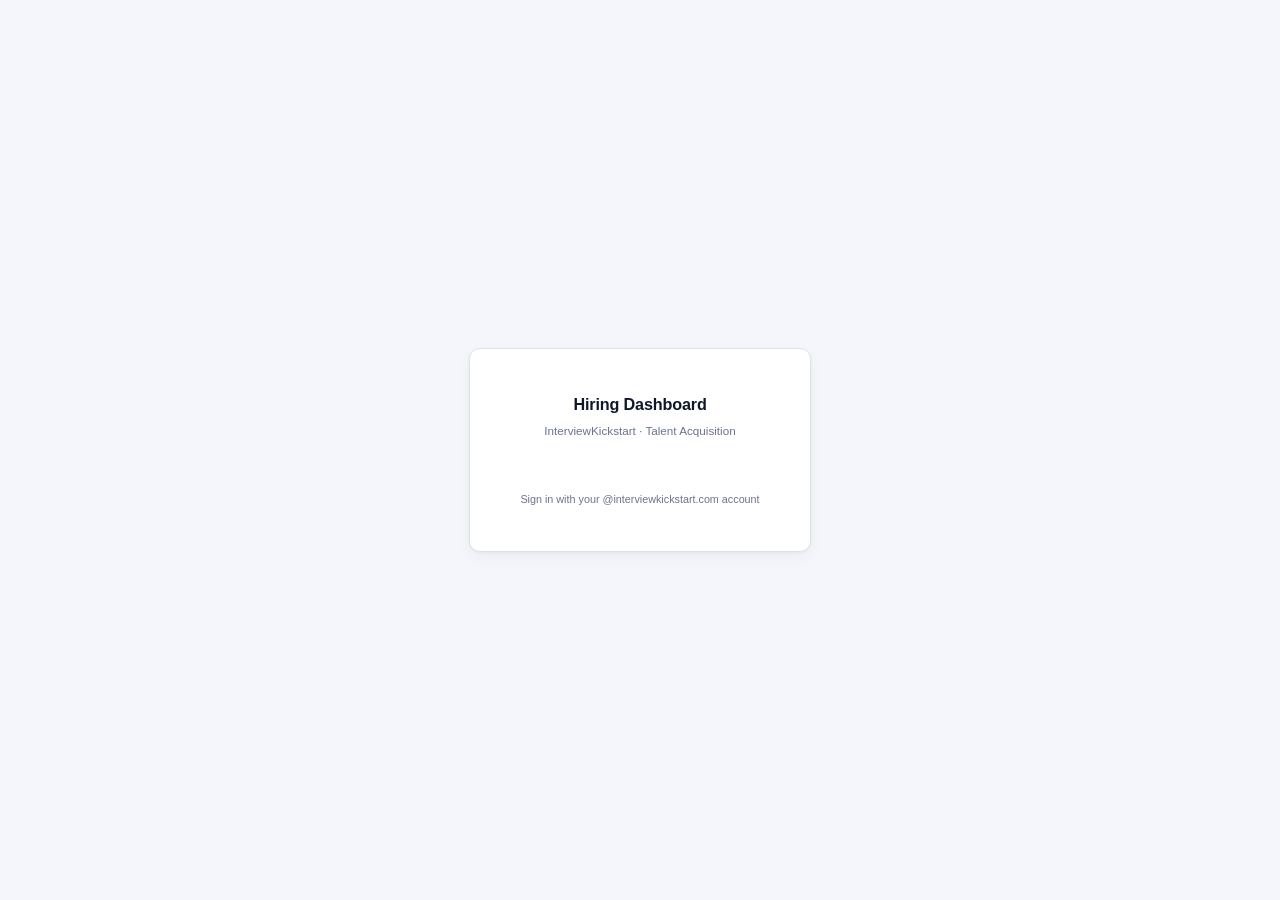
<file: index.html>
<!DOCTYPE html>
<html lang="en">
<head>
  <meta charset="UTF-8">
  <meta name="viewport" content="width=device-width, initial-scale=1.0">
  <title>IK Hiring Dashboard — InterviewKickstart</title>
  <link rel="icon" type="image/svg+xml" href="/favicon.svg">
  <link rel="stylesheet" href="/css/style.css">
  <script src="https://accounts.google.com/gsi/client" async defer></script>
</head>
<body>
  <div id="app">
    <div id="auth-screen" class="auth-screen">
      <div class="auth-card">
        <h1>Hiring Dashboard</h1>
        <p class="auth-subtitle">InterviewKickstart · Talent Acquisition</p>
        <div id="google-signin-btn"></div>
        <p class="auth-note">Sign in with your @interviewkickstart.com account</p>
      </div>
    </div>

    <div id="main-app" class="hidden">
      <!-- ONE sticky block: the bar and the nav row freeze together as a single unit (Jerin, 2026-08-31).
           They used to be two separate sticky elements with the nav pinned at a hard-coded top:53px. -->
      <div class="topbar">
      <div class="header">
        <div class="header-left">
          <svg class="ik-mark" viewBox="0 0 176 128" role="img" aria-label="Interview Kickstart" fill="none"><path d="M36.41 13.546C32.422 13.546 29.647 14.153 28.088 15.367C26.613 16.494 25.877 18.531 25.877 21.477V47.354C25.877 52.555 24.836 56.371 22.756 58.797C20.763 61.225 17.598 63.002 13.264 64.129C17.598 65.169 20.805 66.901 22.886 69.33C24.967 71.671 26.007 75.44 26.007 80.643V106.52C26.007 109.467 26.744 111.504 28.218 112.63C29.779 113.845 32.509 114.451 36.41 114.451V127.585C29.215 127.585 23.58 126.805 19.504 125.244C15.517 123.769 12.7 121.515 11.053 118.481C9.40499 115.446 8.582 111.502 8.582 106.647V82.07C8.582 78.171 7.976 75.482 6.761 74.008C5.547 72.447 3.294 71.667 0 71.667V56.453C3.294 56.453 5.548 55.673 6.761 54.112C7.976 52.551 8.582 49.82 8.582 45.921V21.344C8.582 16.403 9.40399 12.458 11.053 9.51099C12.7 6.47599 15.517 4.22299 19.504 2.74799C23.58 1.18599 29.214 0.406006 36.41 0.406006V13.546Z" fill="#3996D2"></path><path d="M139.488 0.412994C146.683 0.412994 152.275 1.193 156.262 2.754C160.337 4.229 163.155 6.482 164.714 9.517C166.36 12.464 167.185 16.41 167.185 21.35V45.927C167.185 49.827 167.791 52.56 169.006 54.119C170.22 55.679 172.473 56.459 175.767 56.459V71.674C172.473 71.674 170.219 72.454 169.006 74.015C167.791 75.491 167.185 78.176 167.185 82.078V106.655C167.185 111.509 166.361 115.454 164.714 118.489C163.153 121.522 160.337 123.778 156.262 125.251C152.275 126.812 146.683 127.593 139.488 127.593V114.459C143.389 114.459 146.077 113.852 147.551 112.638C149.112 111.511 149.892 109.474 149.892 106.528V80.651C149.892 75.449 150.932 71.677 153.012 69.338C155.093 66.91 158.257 65.177 162.505 64.137C158.17 63.01 154.963 61.234 152.882 58.805C150.889 56.378 149.892 52.565 149.892 47.363V21.486C149.892 18.539 149.112 16.502 147.551 15.375C146.076 14.161 143.39 13.554 139.488 13.554V0.412994Z" fill="#3996D2"></path><path d="M66.024 45.959V100.054H51.531V45.959H66.024V45.959Z" fill="#ffffff"></path><path d="M58.674 18.094C61.261 18.094 63.369 18.91 65.002 20.544C66.703 22.107 67.554 24.116 67.554 26.565C67.554 29.014 66.703 31.056 65.002 32.689C63.369 34.253 61.26 35.038 58.674 35.038C56.089 35.038 53.98 34.255 52.347 32.689C50.714 31.056 49.898 29.014 49.898 26.565C49.898 24.117 50.714 22.108 52.347 20.544C53.981 18.911 56.089 18.094 58.674 18.094Z" fill="#ffffff"></path><path d="M94.729 22.79V100.055H80.237V24.423L94.729 22.79Z" fill="#ffffff"></path><path d="M127.594 45.959L110.345 69.74L129.125 100.053H112.692L95.239 70.453L112.591 45.958L127.594 45.959Z" fill="#ffffff"></path></svg>
          <div>
            <h1>Hiring Dashboard</h1>
            <div class="meta" id="last-updated"></div>
          </div>
        </div>
        <div class="header-right">
          <!-- #79 (Jerin, 15 Sep 2026): Ashby's own Assistant, one click away. It has no API and Ashby refuses to be framed
               (x-frame-options: DENY), so it opens in a new tab, where each person is signed in as themselves. -->
          <a class="ask-ashby" id="askAshby" href="https://app.ashbyhq.com/ai" target="_blank" rel="noopener noreferrer"
             title="Opens Ashby Assistant in a new tab — signed in as you, with your own Ashby access">
            <svg class="ask-spark" viewBox="0 0 24 24" aria-hidden="true"><defs><linearGradient id="askSparkG" x1="0" y1="0" x2="1" y2="1"><stop offset="0" stop-color="#f0abfc"/><stop offset=".5" stop-color="#c4b5fd"/><stop offset="1" stop-color="#67e8f9"/></linearGradient></defs><path d="M11 2c.55 5.1 3.2 7.75 8.3 8.3-5.1.55-7.75 3.2-8.3 8.3-.55-5.1-3.2-7.75-8.3-8.3 5.1-.55 7.75-3.2 8.3-8.3z" fill="url(#askSparkG)"/><path d="M19 14c.28 2.2 1.4 3.32 3.6 3.6-2.2.28-3.32 1.4-3.6 3.6-.28-2.2-1.4-3.32-3.6-3.6 2.2-.28 3.32-1.4 3.6-3.6z" fill="url(#askSparkG)" opacity=".85"/></svg>
            <span class="ask-label">Ask Ashby AI</span><span class="ask-arrow" aria-hidden="true">&#x2197;</span>
          </a>
          <button class="refresh-btn" id="refreshBtn" title="Trigger Ashby data refresh">&#x21bb; Refresh</button>
          <span class="user-email" id="user-email"></span>
          <button id="signout-btn" class="btn-signout">Sign out</button>
        </div>
      </div>

      <div class="nav-strip" id="nav-strip"></div>
      </div>

      <div class="container">
        <div id="page-content" class="page-content"></div>
      </div>
    </div>
  </div>

  <script src="/js/chart.umd.min.js"></script>
  <script type="module" src="/js/app.js"></script>
</body>
</html>
</file>
<file: css/style.css>
/* ===== #140 (Jerin, 16 Sep 2026): the site renders at 90% — the size Chrome shows at 90% zoom — by default. =====
   Every length below is in rem, so this ONE line sizes the whole page and still follows a person's own browser font
   setting. Breakpoints are rem at 90% of their old pixel value: a media query reads rem against the BROWSER's base
   size, not this rule, so a straight conversion would not have moved them. Lengths of 2px or less stay in px so
   hairlines stay crisp. Canvas text and Chart.js cannot read CSS — they go through js/ui-scale.js.
   ❌ Not `zoom: 0.9` — measured: it throws the heat-grid tooltips 29–90px off and mistunes every breakpoint. */
html { font-size: 90%; }
/* Buttons, inputs and selects do not inherit the page font — without a rule they sit at the browser's own 13.33px,
   which a rem root cannot reach. The same size, in rem. :where() keeps it at zero specificity so every class rule wins. */
:where(button, input, select, textarea) { font-size: 0.8333rem; }

:root {
  --bg: #f4f6fb;
  --card: #ffffff;
  --border: #dbe1ec;
  --border-light: #eaeef6;
  /* #197: the line BETWEEN TABLE ROWS, given its own token. "The rows are barely visible; a lil darker would
     be better to view." It was --border-light (#eaeef6), too faint to follow across a wide dense table;
     #d5dce8 was then too dark (his word), so it sits between the two. Kept SEPARATE from --border-light on purpose: the two jobs differ, and
     darkening every card edge to fix the tables would be the wrong trade. */
  --row-line: #e6ebf3;
  --text: #0f172a;
  --text-secondary: #334155;
  --muted: #6b7391;
  --accent: #4E6BA6;
  --accent-light: #eaeef6;
  --accent-deep: #33507f;   /* chip label on --accent-light; plain --accent reads 4.44:1 there, under the floor */
  --navy: #22344f;          /* the frozen header block */
  /* #197 (Jerin, 28 Sep 2026): "Attached navy panel shouldnt be transparent. Instead, can the border be a
     slightly mid/dark grey shade". It was #33486a, a lighter BLUE than the navy behind it, so the dividers read as
     gaps showing through. 🗣 "I like the grey border for it." The grey was never the problem: the
     BORDER was DISAPPEARING when the header froze (see the th rule below), so what he saw was the page
     showing through, not a colour.
     🚨 Applies to HM, Recruiter and Overall Efficiency together - it is one token (Jerin: "we need to
     change under HM, Recruiter & Overall okk"). */
  --navy-line: #5a6270;
  --navy-ink: #a8bcd8;      /* muted text on the navy bar */
  --navy-sub: #2d4a7c;      /* the active sub-tab chip. Lighter than --navy on purpose: the same ink sits
                               on a pale band here, so it reads heavier than it does on the header. Do NOT
                               collapse this back into --navy. Stepped down one notch from #27406b on
                               2026-08-31 (Jerin, option N1) once the filter controls below it went blue —
                               it stays clearly heavier than their #9db2d6 border, which is the point: the
                               chip and those borders are the only two blues in the chrome. White on it is
                               8.82:1. Going further (#33548d, #395e9d) starts reading as a third blue
                               rather than a darker relative of the navy header. */
  --green: #398AA2;
  --green-light: #eaf2f4;
  --red: #b45a72;
  --red-light: #f7edf0;
  --orange: #a16207;
  --orange-light: #fffbeb;
  --blue: #4E6BA6;
  --blue-light: #eaeef6;
  --yellow: #a16207;
}

* { margin: 0; padding: 0; box-sizing: border-box; }

body {
  font-family: -apple-system, BlinkMacSystemFont, 'Segoe UI', Roboto, sans-serif;
  background: var(--bg);
  color: var(--text);
  line-height: 1.6;
  font-size: 0.8125rem;
  -webkit-font-smoothing: antialiased;
  accent-color: var(--accent);
}

input[type=checkbox], input[type=radio] { accent-color: var(--accent); }

.hidden { display: none !important; }

/* ===== Auth Screen ===== */
.auth-screen {
  display: flex;
  align-items: center;
  justify-content: center;
  min-height: 100vh;
  background: var(--bg);
}

.auth-card {
  background: var(--card);
  padding: 3rem 2.5rem;
  border-radius: 0.75rem;
  text-align: center;
  box-shadow: 0 1px 0.1875rem rgba(0,0,0,.04), 0 0.375rem 1rem rgba(0,0,0,.04);
  border: 1px solid var(--border);
  max-width: 23.75rem;
  width: 90%;
}

.auth-card h1 { font-size: 1.125rem; font-weight: 600; margin-bottom: 0.25rem; letter-spacing: -0.01em; }
.auth-subtitle { color: var(--muted); font-size: 0.8125rem; margin-bottom: 2rem; }
#google-signin-btn { display: flex; justify-content: center; margin: 1.5rem 0; }
.auth-note { font-size: 0.75rem; color: var(--muted); }

/* ===== Header ===== */
/* ===== The frozen header block (Jerin, 2026-08-30) =====
   The bar and the nav row are one dark navy block inside .topbar, which is the single sticky element,
   so you can switch page from anywhere. The sub-tab band deliberately does NOT stick — that would cost
   ~136px of every screen instead of ~92. */
/* ONE freeze for the whole top block (Jerin, 2026-08-31). .header and .nav-strip were each sticky, with
   the nav pinned at a hard-coded top:53px — two freezes, and a magic number that breaks the moment the
   header wraps at a narrow width. The wrapper sticks; the children are ordinary flow inside it.
   🚨 #147 option C+ (Jerin, 19 Sep 2026) REVERSED THIS: the navy block scrolled away entirely and the sub-tab
   band plus the filter row froze in its place — 74px against this block's 105px.
   🚨 #156 (Jerin, 19 Sep 2026, option A of three from the mock-up) PUT THE MAIN TAB STRIP BACK IN: the brand
   line folds away on scroll, the white tab strip stays, and the band and filter row freeze under it. Measured
   117px against C+'s 74 — 43px, which is one row of a 33px table out of 21. He weighed that against a tab
   MENU on the band (+0px) and a slimmed strip (+29px) with all three in front of him and chose this one.
   🚨 THE STRIP CANNOT BE STICKY ON ITS OWN. A sticky element is released the moment its own PARENT's box
   leaves the screen, and the strip's parent is this block — in the first mock it held for 43px and then rode
   away, leaving a see-through gap above the band with table rows sliding through it. So the BLOCK sticks,
   pulled up by exactly the brand line's height: the line folds out of sight, the strip is what is left.
   🚨 --sc-fold is MEASURED by js/sticky-chrome.js. A hard-coded fold breaks the moment the header wraps at a
   narrow width — which is the same trap as the old `top: 53px` two paragraphs up. Do not write a number here. */
.topbar { position: sticky; top: var(--sc-fold, 0px); z-index: 42; }
.header {
  background: var(--navy);
  border-bottom: 0;
  padding: 0.8125rem 1.75rem;
  display: flex;
  align-items: center;
  justify-content: space-between;
  flex-wrap: wrap;
  gap: 0.5rem;
}

.header-left { display: flex; align-items: center; gap: 0.75rem; }
.ik-mark { height: 1.875rem; width: auto; flex-shrink: 0; display: block; }

.header-left h1 {
  font-size: 0.9375rem;
  font-weight: 600;
  letter-spacing: -0.01em;
  color: #fff;
}
.header-left .meta {
  color: var(--navy-ink);
  font-size: 0.6875rem;
  margin-top: 1px;
  font-weight: 400;
}

.header-right {
  display: flex;
  align-items: center;
  gap: 1rem;
  font-size: 0.75rem;
  color: var(--navy-ink);
}

.header-right .user-email {
  font-weight: 500;
  color: #dbe4f0;
}

.btn-signout {
  background: none;
  border: 1px solid var(--navy-line);
  color: #dbe4f0;
  padding: 0.3125rem 0.75rem;
  border-radius: 0.375rem;
  cursor: pointer;
  font-size: 0.6875rem;
  transition: all .15s;
}
.btn-signout:hover { border-color: #7d94b8; color: #fff; }

.refresh-btn {
  padding: 0.3125rem 0.75rem;
  border: 1px solid var(--border);
  border-radius: 0.375rem;
  background: var(--card);
  color: var(--muted);
  font-size: 0.6875rem;
  font-weight: 500;
  cursor: pointer;
  display: inline-flex;
  align-items: center;
  gap: 0.25rem;
  transition: all .15s;
}
.refresh-btn:hover { border-color: var(--accent); color: var(--accent); }
.refresh-btn:disabled { opacity: .5; cursor: not-allowed; }
/* #144: the spinner went with the blind fetch it belonged to. There is nothing to wait for now — the
   refresh opens in its own window and answers there — and a rule styling markup nobody emits is Rule 12. */

/* ===== #79 (Jerin, 15 Sep 2026): "Ask Ashby AI" — Ashby's own Assistant in a new tab =====
   "Make it look as fancy as possible": a slowly turning gradient ring, a twinkling sparkle, a light sweep across the pill and a
   glow on hover — the one piece of colour in the navy bar, so it reads as the AI entry point. Motion stops for anyone whose
   system asks for reduced motion; below 560px it shrinks to the sparkle alone. */
@property --ask-angle { syntax: '<angle>'; initial-value: 0deg; inherits: false; }
.ask-ashby {
  position: relative; overflow: hidden; isolation: isolate;
  display: inline-flex; align-items: center; gap: 0.4375rem;
  padding: 0.25rem 0.8125rem 0.25rem 0.5625rem; border-radius: 62.4375rem;
  font-size: 0.75rem; font-weight: 600; letter-spacing: .01em; line-height: 1.125rem;
  color: #fff; text-decoration: none; white-space: nowrap;
  border: 1.5px solid transparent;
  background:
    linear-gradient(135deg, #2c4268, #25395b) padding-box,
    conic-gradient(from var(--ask-angle), #a78bfa, #3996D2, #22d3ee, #f0abfc, #a78bfa) border-box;
  box-shadow: 0 2px 0.625rem rgba(10, 18, 36, .35);
  animation: ask-spin 6s linear infinite;
  transition: transform .18s ease, box-shadow .18s ease;
}
.ask-ashby::after {   /* the light sweep — under the text, over the fill */
  content: ''; position: absolute; inset: 0; z-index: -1; border-radius: inherit; pointer-events: none;
  background: linear-gradient(110deg, transparent 30%, rgba(255, 255, 255, .18) 48%, transparent 66%);
  transform: translateX(-120%);
  animation: ask-sweep 4.5s ease-in-out infinite;
}
.ask-ashby:hover { transform: translateY(-1px); box-shadow: 0 0 0 0.1875rem rgba(167, 139, 250, .20), 0 0.375rem 1.375rem rgba(139, 92, 246, .45); }
.ask-ashby:focus-visible { outline: 2px solid #c4b5fd; outline-offset: 2px; }
.ask-ashby .ask-spark { width: 1rem; height: 1rem; flex-shrink: 0; filter: drop-shadow(0 0 0.25rem rgba(196, 181, 253, .75)); animation: ask-twinkle 2.4s ease-in-out infinite; }
.ask-ashby .ask-label { background: linear-gradient(90deg, #ffffff, #dbe7ff 55%, #eadcff); -webkit-background-clip: text; background-clip: text; color: transparent; }
.ask-ashby .ask-arrow { font-size: 0.6875rem; color: #c4b5fd; opacity: .6; transition: transform .18s ease, opacity .18s ease; }
.ask-ashby:hover .ask-arrow { opacity: 1; transform: translate(2px, -2px); }
@keyframes ask-spin { to { --ask-angle: 360deg; } }
@keyframes ask-sweep { 0%, 55% { transform: translateX(-120%); } 100% { transform: translateX(120%); } }
@keyframes ask-twinkle { 0%, 100% { transform: scale(1) rotate(0deg); } 50% { transform: scale(1.15) rotate(14deg); } }
@media (max-width: 31.5rem) { .ask-ashby .ask-label, .ask-ashby .ask-arrow { display: none; } .ask-ashby { padding: 0.3125rem; } }
@media (prefers-reduced-motion: reduce) { .ask-ashby, .ask-ashby::after, .ask-ashby .ask-spark { animation: none; } }

/* #112 Req Bot (Jerin, 22 Sep 2026): the Opening Requests window as a tab (it replaced the header pill). The frame fills the
   screen below the brand line and the tab strip, so the PAGE does not scroll at all and only the window scrolls inside itself
   (two scrollbars fighting is worse). Both heights are MEASURED by sticky-chrome.js (--sc-fold is minus the brand line's);
   2.5rem = the gap above the frame + the container's bottom padding. [hidden] must win over display, or it shows on every tab. */
.reqbot { position: relative; margin-top: 0.875rem; }
.reqbot[hidden] { display: none; }
.reqbot-frame { display: block; width: 100%; height: calc(100vh + var(--sc-fold, -4.3rem) - var(--sc-nav, 3rem) - 2.5rem); min-height: 28rem;
  border: 1px solid var(--border); border-radius: 0.75rem; background: var(--bg); }
.reqbot-fallback { position: absolute; inset: 0; display: flex; align-items: center; justify-content: center; padding: 1rem;
  background: var(--bg); border-radius: 0.75rem; }
.reqbot-fallback[hidden] { display: none; }
.reqbot-fallback > div { max-width: 28rem; text-align: center; background: var(--card); border: 1px solid var(--border);
  border-radius: 0.875rem; padding: 1.75rem 1.5rem; }
.reqbot-fallback h2 { margin: 0 0 0.5rem; font-size: 1.25rem; color: var(--navy); }
.reqbot-fallback p { margin: 0 0 1.25rem; color: var(--muted); }
.reqbot-fallback a { display: inline-flex; align-items: center; min-height: 2.75rem; padding: 0 1.25rem; border-radius: 0.625rem;
  background: var(--navy); color: #fff; font-weight: 700; text-decoration: none; }
.reqbot-fallback a:hover { background: var(--navy-sub); }

/* ===== Nav Strip =====
   Two treatments, one shape (Jerin, 2026-08-30). LEVEL 1 (the page) is a SOLID 7px chip; every level below
   it — sub-tabs, and the Data Hygiene lists — is the same 7px chip TINTED. Hierarchy is carried by fill
   weight, not by a different mechanism. The page headings were removed at the same time, so these tabs are
   the only thing telling you where you are: the old treatment (blue text + 2px underline) put the selected
   tab at 5.28:1 against an unselected 4.68:1, a gap of 0.6, which read as "slightly bluer" not "selected". */
.nav-strip {
  display: flex;
  gap: 0.1875rem;
  padding: 0.4375rem 1.75rem;
  background: var(--navy);
  border-bottom: 1px solid var(--navy-line);
  overflow-x: auto;
  -webkit-overflow-scrolling: touch;
}

.nav-tab {
  padding: 0.375rem 0.8125rem;
  font-size: 0.8125rem;
  font-weight: 500;
  color: var(--muted);
  cursor: pointer;
  border-radius: 0.4375rem;
  transition: color .15s, background-color .15s;
  white-space: nowrap;
}
.nav-tab { color: var(--navy-ink); }
.nav-tab:hover { color: #fff; background: #ffffff14; }
/* white chip on the navy bar — the accent blue reads muddy against navy, both being blue */
.nav-tab.active,
.nav-tab.active:hover {
  background: #fff;
  color: var(--navy);
  font-weight: 600;
}

/* ===== The sub-tab band (Jerin, 2026-08-30) =====
   A RECESSED strip locked to the underside of the nav — no gap, no card. It used to be a floating white
   card with 14px of page background above it, which read as unrelated to the nav rather than one level
   below it. The recess is what does the "inside this page" job, so the selected sub-tab only needs to be
   WHITE — it does not have to shout.
   ⚠ The negative margins cancel .container's 24px/28px padding so the band meets the nav edge-to-edge.
   .container is max-width 100rem = 1440px (#299d; it read "1400" from before the root font went to 90%),
   so above that width the band stops there while the nav keeps going. */
.subtab-band {
  /* #214 (Jerin, 8 Oct 2026 - option B): the 12 Overall Efficiency sub-tabs needed 1,274px against a 1,190px
     band and wrapped onto a second row, stranding Interview Traction and Panelists. The gap and the chip
     padding below are the whole fix - MEASURED at 37px spare afterwards, and no label was renamed. */
  display: flex; gap: 0.15rem; flex-wrap: wrap; align-items: center;
  background: #eef1f7;
  border: 1px solid var(--border);
  border-top: 0;
  border-radius: 0 0 0.625rem 0.625rem;
  margin: 0;
  padding: 0.4375rem 0.625rem;
}
.subtab-band .period { margin-left: auto; display: flex; align-items: center; gap: 0.4375rem; }

/* ===== #147 option C+, extended by #156 — the frozen block =====
   Sticky siblings rather than a new wrapper, so no page module had to be restructured. Since #156 the block
   is three pieces deep: the main tab strip (inside .topbar above), then the band, then the filter row. Each
   sits at the MEASURED bottom edge of the one above it. js/sticky-chrome.js publishes all four figures and
   none of them is ever written as a constant here:
     --sc-fold    MINUS the brand line's height — how far .topbar is pulled up so the line folds away
     --sc-nav     the frozen tab strip's height — where the band starts
     --sc-band    strip + band — where the filter row starts
     --sc-frozen  the whole frozen block — where everything below it starts (holdTableChrome, .scroll-table)
   The band and filter row are tinted as one block (147a) and carry a single rule and shadow at the bottom
   edge, so they read as one frozen thing and not as rows that happen to be stuck. */
.sc-stick-band {
  position: sticky; top: var(--sc-nav, 0px); z-index: 41;
  background: #e2e9f5; border-color: #cdd8ea; border-bottom: 1px solid #cdd8ea; border-radius: 0;
}
.sc-stick-filters { position: sticky; top: var(--sc-band, 0px); z-index: 40; }
/* 🚨 Jerin, 19 Sep: "the filter panel thats frozen looks transparent". It WAS transparent, all day.
   `.rec-filters, .eff-filters, .hm-filters, .iv-filters` further down this file sets
   `background: none !important; border: 0 !important; box-shadow: none !important` — the 31 Aug "one quiet
   row" change. Same specificity as a plain `.sc-stick-filters`, declared LATER, and !important on top, so the
   frozen row lost its background, its bottom rule AND its shadow while the band above kept its tint. A frozen
   row with no background is not a frozen row: the table scrolls straight under it.
   The id raises specificity above that rule; !important is needed because the loser here is !important too.
   ⚠ Do not "simplify" this back to a plain class selector. */
#page-content .sc-stick-filters {
  background: #e2e9f5 !important;
  border-bottom: 2px solid #b9c7e0 !important;
  box-shadow: 0 0.1875rem 0.45rem rgba(34, 52, 79, 0.10) !important;
  border-radius: 0 0 0.625rem 0.625rem !important;
  /* the two rows are one block, so no page showing through between them */
  margin-top: 0 !important;
}
/* #156: `.sc-name` is GONE. The band carried the page's name only because C+ let the whole navy block scroll
   away, main tabs included. Now the frozen tab strip sits directly above the band and names the page in white,
   so the band's copy was the same thing said twice — Jerin spotted it when he asked for this ("that probably
   changes the mention of the tab name alongside the sub-tab pane"), and Rule 3 says it goes in the SAME edit.
   Removing it costs no height: the band measured 36px with it and 36px without — the sub-tab chips set that.
   ⚠ #156b then removed the band's Ask Ashby AI pill too, at Jerin's word — so the band now carries ONLY the
   sub-tabs. Nothing on it duplicates the chrome above it. */
/* #156b (Jerin, 19 Sep 2026): "Why is there an 'Ask Ashby AI' on my sub tab pane? Didnt ask for it! Its ok
   being up-top alone!" The band's copy and its three rules are gone — it lives once, in the brand line
   (`.ask-ashby` above), and folds away with it. Nothing on the band now duplicates the chrome above it. */
/* #147c — the panel's own control row, adopted into the frozen filter row. `display: contents` lets the
   adopted controls sit as ordinary items in that flex row rather than as a nested box, and the margins the
   row carried when it stood alone are dropped so it adds no height. */
.sc-slot { display: contents; }
.sc-slot .tp-controls { margin: 0; gap: 0.625rem; }
.sc-hide { display: none !important; }

/* ===== #149 option A — the people lists as a Month ➡ Date ➡ people tree =====
   The month heading is a sticky ROW (a sticky span inside a cell can only travel its own row's height), and
   its `top` is set from the measured column-header height by js/people-tree.js. It can only pin at all
   because 147b gave every table its own scrolling box. */
tr.pt-m > td {
  background: #e7edf7; color: var(--navy); font-weight: 600; font-size: 0.75rem;
  border-bottom: 1px solid #cdd8ea; padding: 0.3125rem 0.75rem;
}
tr.pt-m { position: sticky; z-index: 4; }          /* `top` comes from pinMonthHeadings() */
/* #149a (Jerin, 19 Sep, on the live version): "dont like the yellow". SIX of the eight month headings were
   washed amber — five overdue months plus Date not set — so the colour read as decoration, not attention, and
   it was doing two jobs at once: overdue is a PROBLEM, no-date-recorded is MISSING INFORMATION. The wash is
   gone. A thin left edge marks each, in two different colours so they stay two different things, and the
   heading itself keeps the ordinary blue. 🚨 Do not put a background tint back on these rows. */
tr.pt-m.pt-overdue > td:first-child { box-shadow: inset 0.1875rem 0 0 #c2831f; }
tr.pt-m.pt-nodate > td:first-child { box-shadow: inset 0.1875rem 0 0 #9aa6bb; }
tr.pt-d > td {
  background: #f5f8fc; color: var(--accent-deep); font-weight: 600; font-size: 0.6875rem;
  padding: 0.25rem 0.75rem 0.25rem 1.5rem; border-bottom: 1px solid var(--border-light);
}
/* #153b: the trailing weekday/countdown span is gone, so its two rules go with it — a class that styles
   nothing is this codebase's favourite bug (Rule 12). The late state moves onto the heading itself. */
.pt-dname.pt-late { color: var(--red); }
tr.pt-p > td.pt-name { padding-left: 2.5rem; font-weight: 500; color: var(--text); }
/* #213 (8 Oct 2026): the Joiners list gains a THIRD level — Department > day > Role > people. The role sits a
   step in from the date and is deliberately quieter than both: it is the last signpost before the names, not a
   heading in its own right. Scoped to .pt3 so the two-level Joining Pipeline tree keeps its own indents. */
tbody.pt3 tr.pt-r > td {
  background: var(--card); color: var(--muted); font-weight: 600; font-size: 0.65rem;
  padding: 0.1875rem 0.75rem 0.1875rem 2.25rem; border-bottom: 1px solid var(--border-light);
}
tbody.pt3 tr.pt-p > td.pt-name { padding-left: 3.25rem; }
/* #213: the role folded onto the date line when a day holds only one. Quieter than the date it follows, so the
   date still reads as the heading and the role as what it qualifies. */
.pt-donly { color: var(--muted); font-weight: 500; font-size: 0.625rem; margin-left: 0.5rem; }

/* #213C (Jerin, 8 Oct 2026): the compact person row, on the JOINERS TREE ONLY (tbody.pt3.pt3c).
   🗣 "place the point value beside the name - that will save space, if we also put Opening name in a same line."
   🚨 This REVERSES #176b, which was his own call on 25 Sep — "i just need point mentioned as a caption = below
   the name dude :)". Every other people list keeps that caption; only this tree changes.
   🔑 His reasoning is the right one: the points moving up saves nothing on its own, because the row's height is
   set by the OPENING cell wrapping to three lines. Both halves are needed, which is why they are one option. */
tbody.pt3.pt3c .pl-pts { display: inline; margin-top: 0; margin-left: 0.5rem; }
/* ===== #213 (Jerin, 8 Oct 2026): the Joiners table's own column widths =====
   🗣 "i need to see the full opening name. The first column has empty space - so take space from it."
   📏 MEASURED at the real 1,210px content column, 163 Q3 joiners, widest content needed per column:
      person 238 · recruiter 161 · sourcer 103 (median 32 — nearly all are a dash) · OPENING 559 ·
      topic 367 · quarter 80. Everything at once needs 1,508px and there are 1,210, so the space has to be
      spent where it is worth most. **At 39rem the Opening column fits ALL 163 names in full** (at 33rem only
      150 of 163 do), paid for out of the person column's slack, the near-empty Sourcer, and Topic — which
      keeps its full text on hover.
   ⚠ Scoped to `table.jt`, the two Joiners tables only. Every other people list keeps the shared c-* widths. */
/* 🚨 table-layout:fixed is what makes the widths BINDING. Under the default `auto`, max-width on a cell is
   only advisory: the Recruiter and Opening-quarter headers refused to go below their own text and the table
   ran 57px past the 1,210px column — a sideways scroll, which this site does not do (#155). With `fixed` +
   width:100% the numbers below act as proportions and the table fills the column exactly. */
table.jt { table-layout: fixed; width: 100%; }
table.jt th.c-jname { width: 13rem; min-width: 13rem; max-width: 13rem; }
table.jt th.c-rec   { width: 11.5rem; min-width: 11.5rem; max-width: 11.5rem; }   /* 161px is the widest recruiter name - this holds it */
table.jt th.c-src   { width: 5rem; min-width: 5rem; max-width: 5rem; }   /* 4rem broke the word "Sourcer" across two lines */
/* 🔄 #219 (Jerin, 9 Oct 2026) SWAPS THESE TWO ROUND, reversing half of #213 on his own word:
   🗣 "the blank Topic column is looking odd. Make Topic of normal width & use hovering to reveal full name."
   📏 MEASURED on the 164 Q3 joiners: Topic was the WIDEST column on the table at 374px and **122 of the 164
      rows - 74% - are blank**, because most roles do not use topics at all. Only 40 carry one. Meanwhile
      Opening, the column he actually reads, was squeezed to 130px against the 559px its longest name needs.
   🔑 The two trade places and the SUM IS UNCHANGED, so the person column keeps the slack it had: Topic gives
      up 15rem, Opening takes it. Opening goes 9rem ➡ 24rem, which fits most names outright; the rest, and the
      long topics, come back on hover (#216). */
table.jt th.c-open-name { width: 24rem; min-width: 24rem; max-width: 24rem; }
table.jt th.c-topic { width: 11rem; min-width: 11rem; max-width: 11rem; }   /* normal width now - the long ones hover */
table.jt th.c-open  { width: 6rem; min-width: 6rem; max-width: 6rem; }
/* the body cells have to agree, or table-layout:auto widens the column back to its content */
table.jt tbody.pt3c td.pt-name      { max-width: 13rem; }
table.jt tbody.pt3c td.c-rec        { max-width: 11.5rem; }
table.jt tbody.pt3c td:nth-child(3) { max-width: 5rem; }
table.jt tbody.pt3c td.pl-open-name { max-width: 24rem; }
table.jt tbody.pt3c td.pl-topic     { max-width: 11rem; }
/* the person's name is the one cell that must never be cut — it is the row's subject. */
table.jt tbody.pt3c tr.pt-p > td.pt-name { white-space: normal; overflow-wrap: anywhere; }
table.jt tbody.pt3c td.c-rec,
table.jt tbody.pt3c td:nth-child(3) { white-space: nowrap; overflow: hidden; text-overflow: ellipsis; }
/* 🚨 nowrap on the CELL is not enough: the recruiter badge is an inline-flex span with its own
   white-space:normal, so the name wrapped to two lines INSIDE a nowrap cell and put the row height back. */
table.jt tbody.pt3c td.c-rec .pl-rec { white-space: nowrap; overflow: hidden; text-overflow: ellipsis; min-width: 0; }

/* 🚨 The cell carries pl-open-name, NOT c-open-name — c-* is the width family stamped on flat tables by
   js/table-cols.js and it never reaches these tree rows. Targeting c-open-name styled NOTHING and cost a
   measuring round (Rule 12). Both names are listed so it works either way. */
tbody.pt3.pt3c td.pl-open-name,
tbody.pt3.pt3c td.c-open-name,
tbody.pt3.pt3c td.pl-topic { white-space: nowrap; overflow: hidden; text-overflow: ellipsis; }
/* #213, Jerin 8 Oct: "move Opening to the end, and give it a small width; full to be shown upon hovering.
   But topic to get full width." Topic is what you READ; the opening name is a reference you can hover for. */
/* ⚠ No max-width here on purpose — the per-column widths above own that now. A 10rem cap left here would
   fight them and silently win on one of the two, which is how the Opening stayed truncated once already. */
/* 🚨 MEASURED, 8 Oct: truncating the Opening ALONE moved the table by 109px out of 14,950 — because the row's
   height was then set by TOPIC, which wraps to five lines on a long one. A row is only as short as its TALLEST
   cell, so every long-text cell in the row has to be dealt with or none of them is worth doing. */

/* ===== #216 (Jerin, 9 Oct 2026): the tooltip that gives a truncated cell's text back =====
   🗣 "The hovering over opening isnt showing the full openinbg; in Joiner tab"
   The site's own device, not the browser's. The `title` attribute was present and correct on all 156 truncated
   Opening cells and every link in that chain measured sound — a native tooltip is simply the wrong instrument
   for a column that HIDES data on the promise of a hover: it waits about a second, cannot be styled, and
   cannot be read back from the DOM, so it can never be verified. Shape and shadow copied from `.heat-tip`
   so a tip reads the same wherever it appears. Driven by js/cell-tip.js. */
.cell-tip {
  position: absolute; z-index: 60; pointer-events: none; display: none;
  background: #fff; border: 1px solid var(--border); border-radius: 0.375rem;
  box-shadow: 0 0.375rem 1.125rem rgba(15, 23, 42, 0.13);
  padding: 0.375rem 0.5625rem; font-size: 0.71875rem; line-height: 1.45; color: var(--text);
  /* An opening's full name runs to 481px of text, so the tip is allowed to be wide AND to wrap — a one-line
     tip would be clamped by the window and cut off exactly the tail the reader hovered for. */
  max-width: 26rem; white-space: normal; overflow-wrap: anywhere;
}

/* ===== #217 (Jerin, 9 Oct 2026): the Joining Pipeline tables fit the page =====
   🗣 "Also, check this overlap between columns. Please log a tab to fix."
   📏 MEASURED at the real 1,210px content column, 9 Oct: the table was the exact sum of its declared column
      widths and ran PAST the page — Hiring Manager and Overall Efficiency 1,282px (72 over), and the Recruiter
      tab's, with a tenth column, 1,309px (99 over). ⚠ The Recruiter one was NOT in the report and nobody had
      noticed it; it is the worst of the three. The Joiners lists all fit already (#213).
   🔑 THE WHOLE OVERFLOW WAS PAID FOR OUT OF SLACK, so no column that used to fit got narrower than it needs.
      Widest content actually needed per column, against what was declared:
        Sourcer 67 vs 130 · Department 93 vs 115 · Sub-stage 108 vs 115 · Opening quarter 114 vs 130
      — 100.8px of width being held by four columns that did not want it, against the 72px (and 99px) owed.
      Recruiter 159 vs 166 and the person column were left alone, both being at their need.
   ⚠ Job 364, Opening 481 and Topic 303 all need more than the page can give — everything at once needs
      1,944px. Those three truncate and give their text back on hover (#216), which is the same trade Jerin
      settled for the Joiners list. He has NOT been asked to drop a column here; that is the deeper fix. */
/* 🚨 table-layout:fixed is what makes the widths BINDING — the same lesson as #213. Under the default `auto`
   a max-width on a cell is only advisory, which is how a table whose declared widths come to 1,282px simply
   drew itself 1,282px wide inside a 1,210px box. With `fixed` + width:100% the numbers act as proportions and
   the table fills the column exactly, so this table can never overflow again whatever is added to it.
   📌 WHAT `jp` MEANS NOW: the FLAT people tables whose widths are bound — the three Joining Pipeline tables
   AND, since #219, the Recruiter tab's Joiners table. (The two TREE Joiners lists use `jt`, which has its own
   budget above.) It was named for Joining Pipeline and outgrew the name.
   ⚠ #219 is why the Recruiter Joiners table joined them, and it is a worked example of why `auto` is unsafe:
   putting the topic in a CHIP added its padding and border to the column's intrinsic width, and under `auto`
   that quietly pushed that one table 61px past the page. Nothing about the chip was wrong; the table simply
   had no binding width to hold it. Bound now, so it cannot happen again there either. */
table.jp { table-layout: fixed; width: 100%; }
table.jp th.c-src,   table.jp td.c-src   { width: 5rem;   min-width: 5rem;   max-width: 5rem; }
table.jp th.c-dept,  table.jp td.c-dept  { width: 6.5rem; min-width: 6.5rem; max-width: 6.5rem; }
/* #217b. 🚨 `overflow: hidden` is the STRUCTURAL half and the more important one: the cell was `overflow:
   visible`, so a badge wider than its column simply drew itself over the Recruiter column next door — 12 of 15
   rows did, by up to 19px. A width alone would have been one long badge away from the same bug. Now nothing can
   escape the cell whatever it says.
   📏 The width STAYS at 7.5rem, and that is the measurement talking: plainer type took the widest badge ("Offer
   Accepted") from 116px to 83px, but the cell spends 21.6px on padding, so 7.5rem leaves an 86.4px content box —
   83 fits with 3px to spare. ⚠ 6rem was tried first and CLIPPED 12 of the 15 badges to "Offer Accept…", trading
   a spill for a truncation. The saving here was never column width; it was the overlap. */
table.jp th.c-stage, table.jp td.c-stage { width: 7.5rem; min-width: 7.5rem; max-width: 7.5rem; overflow: hidden; }
/* #217b: OPENING gains 1.5rem — the most starved column on the table (it needs 481px) and the one actually being
   read through the #216 hover. Paid for by Topic (-0.5rem) and, on the Recruiter tab, by Month and DOJ, all three
   of which were holding more than their content needs. The override has to name `c-open-name` because the global
   `.pl-open-name { max-width: 10rem }` would otherwise cap it straight back. */
table.jp th.c-open-name, table.jp td.c-open-name,
table.jp td.pl-open-name { width: 11.5rem; min-width: 11.5rem; max-width: 11.5rem; }
table.jp th.c-topic, table.jp td.c-topic, table.jp td.pl-topic { width: 9rem; min-width: 9rem; max-width: 9rem; }
table.jp th.c-date,  table.jp td.c-date  { width: 5.5rem; min-width: 5.5rem; max-width: 5.5rem; }
table.jp th.c-open,  table.jp td.c-open  { width: 8rem;   min-width: 8rem;   max-width: 8rem; }
/* ⚠ The Recruiter tab's Month column is the one column on these tables with no family of its own. Left to
   itself under table-layout:fixed it would have split the leftover space EQUALLY with the pod/recruiter tree
   beside it — 144px each — starving the tree and handing 144px to the word "Oct 2026". `c-mon` names it on
   the heading; the body cell already carries `pl-mon` from tdMonth. Deliberately NOT added to the FAMILIES
   list in js/table-cols.js: nothing needs it copied down the column. */
table.jp th.c-mon,   table.jp td.pl-mon  { width: 4.5rem; min-width: 4.5rem; max-width: 4.5rem; }
/* The three columns that cannot fit: cut them cleanly and let #216's tip carry the rest. The inner spans have
   to be told too — a `.pl-job` / `.pl-rec` pill keeps its own white-space and wrapped INSIDE a nowrap cell,
   which is the trap #213 hit on the recruiter badge. */
table.jp td.c-job, table.jp td.c-open-name, table.jp td.c-topic,
table.jp td.pl-open-name, table.jp td.pl-topic { white-space: nowrap; overflow: hidden; text-overflow: ellipsis; }
table.jp td.c-job .pl-job, table.jp td.c-rec .pl-rec,
table.jp td.c-dept .pl-dept { white-space: nowrap; overflow: hidden; text-overflow: ellipsis; min-width: 0; }
.pt-count {
  display: inline-block; min-width: 1.125rem; text-align: center; margin-left: 0.4375rem;
  font-size: 0.625rem; font-weight: 600; color: var(--muted);
  background: var(--card); border: 1px solid var(--border); border-radius: 999px; padding: 0 0.3125rem;
}
.pt-split { color: var(--muted); font-weight: 400; font-size: 0.625rem; margin-left: 0.625rem; }

/* #147b was fixed by giving .scroll-table a max-height (see the Tables section below), NOT by putting a
   `top` on the heading — that route was measured on 19 Sep and it DISPLACES the heading over the first
   data row instead of parking it under the frozen block. Do not reintroduce it. */

/* ===== The filter row =====
   Was a tinted panel with a border, a shadow and ALL-CAPS accent labels — visually the loudest thing on a
   page whose job is showing numbers, and duplicated in four page modules. Now one quiet row, defined once. */
.page-content > .rec-filters:first-child, .page-content > .eff-filters:first-child,
.page-content > .hm-filters:first-child, .page-content > .iv-filters:first-child { padding-top: 0.875rem !important; }
/* Overview has no chrome at all — give its content a normal leading gap rather than butting it to the nav */
#home-data-area { padding-top: 1.125rem; }

/* 🚨 The row SHRINKS, it does not wrap (Jerin, 2026-08-31). It used to `flex-wrap: wrap`, so zooming the
   page — or any narrower viewport — dropped half the controls onto a second line and pushed the content
   down. Now the multiselects give up width first, down to a floor, and `overflow-x: auto` is the last
   resort so a very narrow window scrolls the row rather than clipping a control off the page.
   ⚠ Do NOT do this with a blanket `min-width: 0; flex-shrink: 1` on the children — that lets every control
   collapse to ZERO width the moment the row is narrower than its content, which is worse than the wrap. */
.rec-filters, .eff-filters, .hm-filters, .iv-filters {
  background: none !important; border: 0 !important; box-shadow: none !important; border-radius: 0 !important;
  /* No hairline underneath, and a little air above (Jerin, 2026-08-31 — option G1). With the gap there
     the strip already reads as separate from the table, so the rule was doing no work. */
  border-bottom: 0 !important;
  padding: 0.375rem 0 !important; margin: 0.5rem 0 1rem !important;
  /* 🔑 The blue border on the controls is applied by REDEFINING --border on the row, not by restyling each
     control. Every control inside — .ms-btn from style.css, and the select / input[type=date] rules that
     each page module declares in its own <style> — resolves `var(--border)` against this local value, so
     one declaration reaches all of them and no per-page rule has to be chased. Option B. */
  --border: #9db2d6;
  display: flex; flex-wrap: nowrap; align-items: center; gap: 0.625rem clamp(0.5rem, 0.9vw, 0.875rem);
  /* Scrollable, but with NO visible scrollbar — a horizontal scrollbar adds ~12px and would make the
     row 52px against the band's 40 exactly when the page is zoomed, which is when the heights being
     equal matters most. Trackpad and shift-wheel still scroll it. */
  overflow-x: auto; scrollbar-width: none; -ms-overflow-style: none;
}
.rec-filters::-webkit-scrollbar, .eff-filters::-webkit-scrollbar,
.hm-filters::-webkit-scrollbar, .iv-filters::-webkit-scrollbar { height: 0; display: none; }
/* Everything holds its size by default; only the multiselects are allowed to give. */
.rec-filters > *, .eff-filters > *, .hm-filters > *, .iv-filters > * { flex: 0 0 auto; }
.rec-filters .fchip:has(.ms), .eff-filters .fchip:has(.ms),
.hm-filters .fchip:has(.ms), .iv-filters .fchip:has(.ms) { flex: 0 1 auto; min-width: 5.5rem; }
.rec-filters .ms, .eff-filters .ms, .hm-filters .ms, .iv-filters .ms { min-width: 5.5rem; max-width: 100%; }
.rec-filters .ms-btn, .eff-filters .ms-btn, .hm-filters .ms-btn, .iv-filters .ms-btn {
  min-width: 5.5rem; width: 100%; overflow: hidden; text-overflow: ellipsis;
}
.rec-filters label, .eff-filters label, .hm-filters label, .iv-filters label { white-space: nowrap; }
/* The filter row is the SAME HEIGHT as the sub-tab band above it (Jerin, 2026-08-31) — 40px, so the two
   strips read as one piece of chrome instead of the filters towering over the tabs. The band is 25px chips
   in 7px padding; the filters are 28px controls in 6px padding. Scoped to the filter rows so the 34px
   control height still applies everywhere else on the site. */
.rec-filters, .eff-filters, .hm-filters, .iv-filters { padding: 0.375rem 0 !important; }
.rec-filters .ms-btn, .eff-filters .ms-btn, .hm-filters .ms-btn, .iv-filters .ms-btn,
.rec-filters select, .eff-filters select, .hm-filters select, .iv-filters select,
.rec-filters input[type="date"], .eff-filters input[type="date"],
.hm-filters input[type="date"], .iv-filters input[type="date"] {
  height: 1.75rem; padding-top: 0; padding-bottom: 0; line-height: 1.625rem;
}
.rec-filters .fchip > span.lbl, .eff-filters .fchip > span.lbl,
.hm-filters .fchip > span.lbl, .iv-filters .fchip > span.lbl {
  font-size: 0.71875rem; font-weight: 500; color: var(--muted);
  text-transform: none; letter-spacing: 0;
}
/* the divider is chrome, not a control — keep it neutral while the controls go blue */
.rec-filters .fdiv, .eff-filters .fdiv, .hm-filters .fdiv, .iv-filters .fdiv { background: #dbe1ec !important; }
/* 🚨 A date input and a select do NOT inherit the page font — they fall back to the browser default, which
   is why the From/To pickers were in a different typeface from everything around them. */
.rec-filters select, .rec-filters input, .eff-filters select, .eff-filters input,
.hm-filters select, .hm-filters input, .iv-filters select, .iv-filters input {
  font-family: inherit;
}
/* the period pair reads as one control, at the end of the row */
.rec-filters .fchip, .eff-filters .fchip, .hm-filters .fchip, .iv-filters .fchip { gap: 0.375rem; }
/* Year + Quarter are one control conceptually; keep them on the same line when the row wraps */
.rec-filters .period, .eff-filters .period, .hm-filters .period, .iv-filters .period {
  display: flex; align-items: center; gap: 0.75rem; flex-shrink: 0;
}

/* ===== Levels below the page: the same chip, tinted ===== */
.subtab-chip {
  appearance: none; background: none; border: 0; font-family: inherit;
  padding: 0.3125rem 0.75rem; font-size: 0.78125rem; font-weight: 500; color: var(--muted);
  cursor: pointer; border-radius: 0.4375rem; white-space: nowrap;
  transition: color .15s, background-color .15s;
}
.subtab-chip:hover { color: var(--text); background: var(--border-light); }
.subtab-chip.active,
.subtab-chip.active:hover { background: var(--accent-light); color: var(--accent-deep); font-weight: 600; }
/* #214: tighter on the BAND only - the same chip used for the levels below the page keeps its proportions. */
.subtab-band .subtab-chip { padding-left: 0.45rem; padding-right: 0.45rem; }
/* on the recessed band the chip lifts off it in white; tinted would blend into the band */
.subtab-band .subtab-chip:hover { background: #e3e8f1; }
.subtab-band .subtab-chip.active,
.subtab-band .subtab-chip.active:hover { background: var(--navy-sub); color: #fff; font-weight: 600; }

/* #225 (Jerin, 12 Oct 2026): the sub-tabs read as four bundles - what we delivered, what is in play now, how
   well each step converts, and the inputs and operating load around it. Same four groups, same order, on every
   tab, so it is learned once.
   🚨 A HAIRLINE, NOT COLOUR, and the reason matters: colour on this dashboard already MEANS something - select /
   reject / cancelled / awaiting, Hired green, Offer blue, the heat shading on the grids. A tinted chip would
   invite a meaning that is not there and compete with the colour that carries one.
   ⚠ #214 left only 37px spare on the Overall Efficiency band. This is therefore the cheapest separator that still
   reads as a break: 1px, and the smallest margin that does not look like a squeeze. MEASURE after changing it. */
.subtab-sep {
  width: 1px; height: 1.125rem; margin: 0 0.15rem; flex: 0 0 auto; align-self: center;
  background: var(--border);
}
.subtab-band .subtab-sep { background: #cfd6e4; }

/* legacy classes kept for JS compat */
.nav-strip-home, .nav-strip-cards, .nav-strip-card { display: none; }

/* ===== Container ===== */
.container {
  /* #299d (Jerin, 19 Nov 2026): 🗣 *"Panel is not aligning with the filter panel. Please fix."*
     🔑 #299b had widened the Type & Budget PANEL ALONE, by letting it break out of this container. It fitted
     the table and it was wrong: the panel then hung past the filter strip above it, which is what he saw.
     The width belongs HERE, on the page, so the filter strip, every panel and every table share one left and
     right edge again. The break-out is gone with it.
     📏 87.5rem ➔ 100rem = 1440px (root font is 90%, so 1rem = 14.4px here - NOT the 16px a media query uses).
     Less the 3.5rem of padding that leaves 1389.6px of content, and the widest thing on the site is the Type
     & Budget table beside its menu: 1226 + 130 + 18 = 1374px. 15px to spare, measured.
     ⚠ Every tab gets wider, which is the point - a page with one content width cannot misalign with itself. */
  /* ⚠ `min(...)` not a bare 100rem: at exactly 1440 a bare cap makes the page fill the window and the first
     filter chip touches the glass. 2rem of guaranteed gutter keeps the margin the page has always had. */
  max-width: min(100rem, calc(100vw - 2rem));
  margin: 0 auto;
  padding: 0 1.75rem 1.5rem;
}
/* 📏 #299d: below the width where the Type & Budget menu sits BESIDE its table (92rem = 1472px in a media
   query's 16px rem), the side padding comes in so the table still clears 1226px. At 1280 that is the
   difference between 1200px of content - which scrolls - and 1229px, which does not. */


/* ===== Section Titles ===== */
.section-title {
  font-size: 0.875rem;
  font-weight: 600;
  color: var(--text);
  margin: 0 0 1rem;
  padding-bottom: 0.75rem;
  border-bottom: 1px solid var(--border);
  letter-spacing: -0.01em;
}

.subsection-title {
  font-size: 0.75rem;
  font-weight: 600;
  color: var(--text-secondary);
  margin: 1.5rem 0 0.625rem;
  text-transform: uppercase;
  letter-spacing: 0.04em;
}

/* ===== Cards ===== */
.cards {
  display: grid;
  grid-template-columns: repeat(auto-fit, minmax(9.375rem, 1fr));
  gap: 0.75rem;
  margin-bottom: 1.25rem;
}

.card {
  background: var(--card);
  border: 1px solid var(--border);
  border-radius: 0.5rem;
  padding: 1rem;
}

.card .label {
  font-size: 0.6875rem;
  color: var(--muted);
  text-transform: uppercase;
  letter-spacing: 0.04em;
  font-weight: 500;
  margin-bottom: 0.25rem;
}
.card .value {
  font-size: 1.375rem;
  font-weight: 700;
  letter-spacing: -0.02em;
  font-variant-numeric: tabular-nums;
}
.card .sub {
  font-size: 0.6875rem;
  color: var(--muted);
  margin-top: 2px;
}

/* ===== Tables ===== */
/* #147b option A (Jerin, 19 Sep 2026): EVERY table gets its own scrolling box, so its heading row stays.
   Every `th` in this file is already `position: sticky; top: 0` — it just never had a scroll container to
   stick inside, because this wrapper had no height limit, so headings simply rode away with the table. The
   max-height is the whole fix: the rows now scroll INSIDE the table and the heading holds at the top of it.
   🔑 Sized against the FROZEN BLOCK, not the raw window — `--sc-frozen` is measured live by
   js/sticky-chrome.js (#147a), so the box shrinks on pages whose filter row is taller and on a narrow window
   where rows wrap. The 7rem allowance covers the card heading above the table and the gap below it.
   🔑 `max()` keeps a floor on a short screen; `max-height` only ever CAPS, so a four-row table still renders
   at its natural height with no box and no scrollbar — which is what made option A safe to apply to all. */
/* #155 (Jerin, 19 Sep 2026, on the full-page mock — "this looks good actually"): the box no longer scrolls
   UP AND DOWN. The page does, so the pointer can be anywhere. What stays is the sideways scroll, which cannot
   move — the Fulfilment tables are ~1,200px in a ~975px panel — and the heading is held under the frozen block
   by holdTableChrome() in js/sticky-chrome.js instead of by `position: sticky`.
   ⚠ `overflow-y: visible` computes to `auto` next to `overflow-x: auto` (a browser rule), so this box is still
   technically a scroll container. It never actually scrolls vertically because nothing caps its height — which
   is the whole point, and also why the heading has to be held by script rather than by CSS. */
.scroll-table {
  overflow-x: auto;
  overflow-y: visible;
  border-radius: 0.625rem;
  margin-bottom: 1.25rem;
  border: 1px solid var(--border);
  background: var(--card);
}
/* The held heading has to paint over the rows it passes; the sticky first column stays above it. */
.scroll-table > table > thead { position: relative; z-index: 6; }
/* 🚨 #147b: `overflow: visible` is what actually makes the heading stick, and it is not obvious.
   The bare `table` rule above sets `overflow: hidden` to clip its own rounded corners — but an ancestor with
   `overflow: hidden` BETWEEN a sticky element and its scroll container becomes that element's scroll
   container, and a table does not scroll, so the heading had nowhere to stick and simply rode away. Measured
   19 Sep: a plain control div in the same wrapper stuck perfectly while the `th` did not, and switching
   `border-collapse` (the usual suspect) changed nothing at all.
   Inside a wrapper the table's own radius is already removed on this very line, so the clipping was doing
   nothing here anyway. Do not put `overflow: hidden` back on a table inside .scroll-table. */
.scroll-table > table { border: 0; border-radius: 0; overflow: visible; }

/* ===== #252a (Jerin, 20 Oct 2026) - a wide working table may leave the content column =====
   \ud83d\udde3 "todays design is adopted to Edge to Edge design". NOTHING about the table's own design changes -
   no new accent, border or box - only the width it is allowed to take.
   \ud83d\udd11 A RULE, NOT A ONE-OFF. Any reporting table that outgrows `.container` uses this class, so the
   product does not drift table by table. Measured 20 Oct: `.container` is 87.5rem, which at the site's
   90% root is 1260px, leaving a 1210px content column - and Position Fulfilment on Overall Efficiency
   already needs 1192 of it, which is why its Remarks column is down to 115px.
   \ud83d\udea8 `--vw` IS PUBLISHED BY js/sticky-chrome.js FROM `clientWidth`, NOT `100vw`: 100vw includes the
   vertical scrollbar, so it would overhang and give the page a horizontal scrollbar. The fallback is 100%,
   so with no script the table simply stays inside its column.
   \u26a0 The 3.5rem keeps the SAME left/right gutter `.container` uses (1.75rem each side), so the table's
   edges line up with everything above it instead of running into the window edge. */
/* ===== #252a (Jerin, 20 Oct 2026) - a wide working table uses the FULL CONTAINER =====
   Edge to edge went live first and he looked at it: "No dude; lets do full container."
   So the table spans `.container`'s full width - out to where its padding sits, and no further. It does NOT
   reach the window edge: a row running the whole width of a wide monitor is what made him ask for frozen
   columns in the first place.
   A RULE, NOT A ONE-OFF: any reporting table that outgrows the content column uses this class, so the
   product does not drift table by table.
   MEASURED: `.container` is 87.5rem, which at this site's 90% root is 1260px, and its 1.75rem of padding
   each side leaves the usual 1210px content column. Cancelling that padding is the whole gain: 50px.
   No media query and no measured width: `.container` is already fluid below its max, so on a narrow window
   this simply tracks it and the table never outgrows the page. */
.scroll-table.wide-table {
  margin-left: -1.75rem;
  margin-right: -1.75rem;
}

/* ===== #252h (Jerin, 20 Oct 2026) — ONE PAIR OF EDGES FOR EVERY PAGE =====
   🗣 "The bottom & top panel arent matching in width; can the filter & chart panel be revised to match?" and
   then "I'd suggest that the body/filter panel width of all panels be changed to this".
   #252a let a wide TABLE span `.container`'s full 1260px by cancelling its 1.75rem padding, but the filter
   row, the sub-tab band and the charts stayed in the 1210px content column — so the table stuck out 25px each
   side. Measured 20 Oct at a 1440px window: table 90 ➔ 1350, everything above it 115 ➔ 1325.
   🔑 THE WHOLE PAGE RUNS AT THE CONTAINER'S WIDTH, so there is ONE left edge and ONE right edge. Every other
   table is `width:100%` and simply follows; nothing else had to change.
   🔑 ONE RULE, NOT ONE PER PAGE. It shipped first inside Overall Efficiency's own <style> block so he could
   look at it on one tab; five copies of a layout rule is how five pages drift apart, so it lives here now.
   🚨 THE SECOND LINE IS NOT OPTIONAL: without it a `.wide-table` keeps its own -1.75rem on top of this one
   and lands at 1310, overhanging the container and giving the page a horizontal scrollbar.
   ⚠ `.page-content` is the one element every page renders into, which is why this can be said once. */
.page-content { margin-left: -1.75rem; margin-right: -1.75rem; }

/* ⚠ #299d: this block MUST sit AFTER `.page-content` and `.wide-table` above - it ties with them on
   specificity and wins only on order. Placed up beside `.container` first, it did nothing and the page
   still touched the glass at 1280. */
@media (max-width: 92rem) {
  .container { padding-left: 0.75rem; padding-right: 0.75rem; }
  /* 🚨 THE NEGATIVE MARGIN MUST MOVE WITH THE PADDING. `.page-content` (and `.wide-table`) pull back out by
     exactly the container's padding so a table can reach the panel edge. Left at -1.75rem over a 0.75rem
     padding they over-pull by 14.4px and eat the whole gutter — measured: the page read 0→1280 at a 1280
     window, touching the glass on both sides, which is the thing #299d set out to stop. */
  .page-content, .scroll-table.wide-table { margin-left: -0.75rem; margin-right: -0.75rem; }
}
.page-content .scroll-table.wide-table { margin-left: 0; margin-right: 0; }


table {
  width: 100%;
  border-collapse: collapse;
  background: var(--card);
  border: 1px solid var(--border);
  border-radius: 0.5rem;
  overflow: hidden;
  font-size: 0.75rem;
  font-variant-numeric: tabular-nums;
}

/* ===== #151b (Jerin, 19 Sep 2026 — option B + width option 2): THE house style for every heading row =====
   #151a settled the rules on the HM Department Summary and Jerin asked for them everywhere. This ONE rule is
   what carries them to all 26 remaining tables: it used to set CAPITALS, a left edge, the page ground and a
   1px rule, and those four things were the entire difference between that table and the rest of the site.
   🔑 Sentence case comes from `text-transform: none` — the words themselves are written in sentence case in
   the markup, so a heading reads the way it was typed. Proper nouns and acronyms (R1, OA, HM, DOJ, JP) keep
   their capitals because they are spelt that way.
   🔑 `white-space: normal` is deliberate: a clipped heading is worse than a two-line one (#151a), and it is
   also what lets a number column hold its 3.5rem width instead of being stretched by its own label. */
/* #186a (Jerin, 27 Sep 2026, option B on the mock): a row that is HELD ON SCREEN looks different from a row
   that scrolls. The heading and the Total row both go navy with white text — the SAME navy as the bar at the
   top of the site, so this is the existing chrome colour rather than a new one, and the list now sits between
   two navy edges. 🔑 Every distinction the pale bands carried is kept, re-expressed in navy: the grouped
   Throughput header keeps its group row a shade DEEPER than the sub row (.stage-hdr vs .stage-sub below), and
   #182b's two painted halves keep their split (the people half takes a navy with a teal cast). Change one of
   those and you flatten a pairing someone chose on a mock-up. */
th {
  background: var(--navy);
  text-align: center;
  vertical-align: middle;
  padding: 0.625rem 0.75rem;
  font-weight: 600;
  font-size: 0.6875rem;
  text-transform: none;
  letter-spacing: 0;
  line-height: 1.25;
  color: #ffffff;
  position: sticky;
  top: 0;
  white-space: normal;
  /* 🚨 #197d (Jerin, 28 Sep 2026): 🗣 "When it freeze, for gods sake - dont make the border transaparent.
     Keep it opaque - need the grey border."
     THE COLOUR WAS NEVER THE FAULT. Every `th` here is `position: sticky`, and under `border-collapse: collapse`
     the collapsed borders belong to the TABLE, not the cell — so when the cell lifts off and sticks, its borders
     are left behind and the page shows straight through the gap. That is the "transparent when frozen" he
     reported three times, and it is why measuring the border colour kept saying "grey" while the screen said
     white: the computed value was right and nothing was being painted.
     🔑 A BOX-SHADOW BELONGS TO THE CELL, so it travels with it. Same line, same grey, drawn a way that survives
     sticking. Do not put these back as borders. */
  box-shadow: inset -1px 0 0 var(--navy-line), inset 0 -2px 0 #16243a;
}
th:last-child { box-shadow: inset 0 -2px 0 #16243a; }

/* #154: a heading row BELOW another one starts where the one above it ends, never at the same place. `--grp-h`
   is measured per table by js/sticky-chrome.js; with it unset this is `top: 0`, which is today's behaviour for
   every single-row heading. The group row also paints above the row beneath it, so a wrapped label that grows
   mid-scroll covers the sub-heading rather than being covered by it. */
thead tr:first-child th { z-index: 2; }
thead tr:nth-child(2) th { top: var(--grp-h, 0px); z-index: 1; }

th { cursor: pointer; user-select: none; }
/* hover DEEPENS the band instead of replacing it — a heading that loses its ground on hover reads as a hole. */
th:hover { background: #1a2a40; }
th[data-sort="asc"]::after { content: " \2191"; font-size: 0.625rem; color: #9fc4e6; }
th[data-sort="desc"]::after { content: " \2193"; font-size: 0.625rem; color: #9fc4e6; }

td {
  padding: 0.5rem 0.75rem;
  /* #197: the row separator. See --row-line's note — a card edge and a row line are different jobs. */
  border-top: 1px solid var(--row-line);
  color: var(--text-secondary);
}
tr:hover td { background: #f8fafc; }

.pct { color: var(--accent); font-weight: 600; }
.good { color: var(--green); font-weight: 600; }
.warn { color: var(--orange); font-weight: 600; }
.bad { color: var(--red); font-weight: 600; }
.zero { color: #c1c7cf; }
/* #186 / #186a: the Total row is HELD on the bottom edge by holdTable() and painted like the heading, so the
   list reads between two navy edges. It stays ONE flat band — it sits UNDER both of #182b's painted halves
   rather than belonging to either, and the !important is what makes that hold.
   🚨 position/z-index are load-bearing, not decoration: a held row has to paint OVER the rows it passes. It
   sits under the heading (z-index 6) and over everything else. */
.totals-row {
  position: relative;
  z-index: 5;
}
.totals-row td {
  font-weight: 600;
  background: var(--navy) !important;
  border-top: 1px solid #16243a;
  color: #ffffff;
}
/* The semantic colours are tuned for a pale ground and go muddy on navy. 🔑 THE TOKENS ARE REDEFINED FOR THE
   ROW rather than each class being restated: every colour in a totals row — `.good`, `.warn`, `td.jn-sum`,
   `td.score`, `.deltacell .dnum`, AND the inline `style="color:var(--orange)"` that three of these tables write
   straight into the cell — resolves through one of these variables, so retinting them here catches all of them,
   inline styles included, and keeps catching the next one somebody adds.
   🚨 MEASURED 27 Sep: restating the classes alone left FIVE unreadable figures (Joining pipeline at 2.55:1, the
   people counts at 2.68:1, Offer drop, the score columns, the Delta number) because those came from inline
   styles and from classes not in the list. A contrast sweep found them; reading the CSS did not. */
.totals-row {
  --green: #8fd0dd;
  --red: #f0aebe;
  --orange: #f3d08a;
  --accent: #cfe0f2;
  --accent-deep: #cfe0f2;
  /* --blue and --accent hold the SAME hex but are separate tokens, and one Recruiter cell writes
     `color:var(--blue)` inline. Retinting only --accent left that figure at 2.38:1. Retint every token a
     totals cell can reach, not the ones that happen to be in use today. */
  --blue: #cfe0f2;
  --green-light: #23414c;
  --red-light: #3d2b33;
  --orange-light: #3a3320;
  --blue-light: #26364f;
  --accent-light: #26364f;
  --muted: #ccd8ea;
  --text: #ffffff;
  --text-secondary: #e6edf7;
}
.totals-row .zero { color: #8496b0; }   /* .zero is a literal, so it needs saying outright */

/* ===== Throughput Stage Cells ===== */
/* #148 option B (Jerin, 19 Sep 2026): the grouped header kept BOTH columns per measure and was restyled
   instead. The capitals came from the bare `th` rule, not from here — hence the text-transform reset. The
   band, the 2px rule and the 1px dividers are #151's house style, so these tables now match every other
   table on the site; the group row is a shade deeper than the Heads/Score row beneath it so the pairing
   reads without a heavier border. ⚠ Jerin chose B knowing it stays 16 columns and still runs past the
   panel — that was on the mock-up. It fixes the reading, not the width. */
table.metrics thead th { text-transform: none; letter-spacing: 0; white-space: normal; line-height: 1.25; }
/* 🚨 #197d: these are HEADING cells and every heading cell is sticky, so their lines are INSET SHADOWS, not
   borders — a collapsed border is left behind when the cell sticks and the page shows through (see the `th`
   rule above). ⚠ box-shadow REPLACES rather than adds, so each of these restates the base cell's own divider
   and bottom rule; changing one means restating the stack, which is the price of the cell keeping its lines. */
.stage-hdr { background: #1a2a40 !important; text-align: center !important; vertical-align: middle;
  box-shadow: inset 1px 0 0 #0f1c2e, inset -1px 0 0 var(--navy-line), inset 0 -1px 0 #33486a;
  color: #ffffff; font-weight: 600; }
.stage-sub { text-align: center !important; font-size: 0.625rem !important; font-weight: 500 !important;
  color: var(--navy-ink); background: var(--navy) !important;
  box-shadow: inset 1px 0 0 var(--navy-line), inset -1px 0 0 var(--navy-line), inset 0 -2px 0 #16243a; }
/* the first sub-cell of each pair opens a group, so it carries the group's heavier rule */
.stage-sub.grp-open { box-shadow: inset 1px 0 0 #0f1c2e, inset -1px 0 0 var(--navy-line), inset 0 -2px 0 #16243a; }
td.stage-cell { border-left: 1px solid var(--border-light); }
td.stage-first { border-left: 1px solid var(--border); }

/* ===== Metric tables (Fulfilment & friends) =====
   Wide grouped tables where each metric is an HC/Score PAIR. Three things make them readable:
   numbers right-aligned so digits line up, a visible rule only at GROUP boundaries (not every column,
   which turns the table into a grid), and a first column that stays put while the metrics scroll. */
table.metrics { font-variant-numeric: tabular-nums; }
/* #151b option B (Jerin, 19 Sep 2026): every number is CENTRED. These columns were right-aligned so the digits
   lined up, which is why the widths had to move in the same change — a centred number in a column that sized
   itself to its own heading is ragged, and the eye loses the vertical line. The `.c-*` widths further down are
   the other half of this rule; do not centre numbers without them. */
table.metrics th:not(:first-child),
table.metrics td:not(:first-child) { text-align: center; }
table.metrics th.stage-hdr,
table.metrics th.stage-sub { text-align: center !important; }

/* Group boundary: the rule belongs on the first column of each metric group. */
/* #197d: this drew a SECOND line on the same edge as the base th's divider, and vanished when frozen for the
   same reason. The inset shadow above covers every heading cell on every table, so it is gone rather than
   converted — one declaration draws the group boundary now. */

/* Keep the name column visible while the metric columns scroll sideways.
   background:inherit lets pod/total rows keep their own row colour underneath. */
table.metrics th:first-child,
table.metrics td:first-child {
  position: sticky; left: 0; z-index: 2; text-align: left;
  background: var(--card); background: inherit;
}
/* 🚨 THE #148 MISS, found by the #151b audit: #148 restyled the grouped heading cells (.stage-hdr / .stage-sub)
   but not the FIRST one, so "Pod / Recruiter / Job" sat on the page ground in the old grey beside its restyled
   neighbours on all three Fulfilment tables. It is a heading, so it takes the heading band and is centred both
   ways like every other heading (#151a settled that over a left-aligned first column). */
table.metrics thead th:first-child { z-index: 4; background: var(--navy); text-align: center; }   /* #154: above both heading rows */
/* A rowspan=2 group cell ends on the header's own bottom edge, so it carries the 2px rule, not .stage-hdr's
   light 1px divider — that 1px is there to sit ABOVE the Heads/Score row, and these cells have none below them. */
table.metrics thead th[rowspan="2"] { box-shadow: inset -1px 0 0 var(--navy-line), inset 0 -2px 0 #16243a; }   /* #197d: a shadow, so it survives sticking */
/* #252g (20 Oct 2026): Overall Efficiency's Fulfilment header is a SINGLE row — the score moved under the
   headcount in the body, so there is no Heads/Score row left to sit above. Every heading cell therefore ends
   on the header's own bottom edge and takes the 2px rule, which is exactly what the rowspan rule above says;
   this says it for a header that needs no rowspan to be true. Specificity (0,3,1) beats `.stage-hdr`'s
   (0,1,0) box-shadow, so source order does not decide it (Rule 12). */
table.metrics.eff-fulfil thead th,
table.metrics.wide-fulfil thead th { box-shadow: inset -1px 0 0 var(--navy-line), inset 0 -2px 0 #16243a; }
/* ===== #252f (Jerin, 20 Oct 2026) — the PRIORITY column: P0, P1 or P2 ===== */
/* 🗣 "lean, and at the END, right before Remarks". A plain select, no pill, no colour, no accent — his
   standing instruction: "dont touch todays design - by adding accents & boxes & all - not needed."
   🔑 It is NOT a people column, so it must not take `.jn-cell`'s people-half background in a painted table;
      it reads as a number column, which is what `.painted-halves td:not(.jn-cell)` already gives it. */
th.pri-th, td.pri-cell { width: 3.5rem; min-width: 3.5rem; text-align: center; }
td.pri-cell { white-space: nowrap; }
.prisel {
  font: inherit; font-size: 0.6875rem; color: var(--text); background: var(--card);
  border: 1px solid var(--border); border-radius: 0.25rem; padding: 0 0.125rem; cursor: pointer;
}
.prisel:hover { border-color: var(--muted); }
.prisel:focus { outline: none; border-color: var(--accent); box-shadow: 0 0 0 0.1875rem rgba(78,107,166,0.16); }
.prisel:disabled { opacity: 0.55; cursor: progress; }
/* An unconfirmed choice is LIVE STATE, the same as an unsaved remark: it says so rather than being passed off
   as saved. `.jn-unsaved` already carries that treatment, so the cell reuses it rather than inventing one. */
td.pri-cell.jn-unsaved .prisel { border-color: var(--orange); }

/* #252i: `.gap-sub` was added by #252g to give the pill a line of its own under the count, and is GONE —
   the pill is now the TOP line and the score under it is an ordinary `.sublab`, which is already display:block.
   A class that styles nothing is this codebase's favourite bug (Rule 12), so it goes out with its reason. */
table.metrics tbody tr { background: var(--card); }
table.metrics tbody tr:hover { background: #f8fafc; }
/* The sticky column needs an edge of its own, or text scrolls under it with nothing to stop the eye. */
/* 🚨 #197b (Jerin, 28 Sep 2026): "while freezing, border becomes white; ugly". ONE declaration was painting that
   edge for both the navy HEADER cell and the white BODY cells. --border (#dbe1ec) is right on white and reads as
   a white stripe against the navy — and only once the column STICKS, which is why a static look at the page
   never showed it. 🔑 The same lesson as --row-line the hour before: when one declaration serves two
   backgrounds, split it rather than pick a colour that suits neither. */
table.metrics td:first-child { box-shadow: 1px 0 0 var(--border); }
table.metrics th:first-child { box-shadow: 1px 0 0 var(--navy-line), inset 0 -2px 0 #16243a; }   /* #197d: its right edge AND the header rule, both as shadows */

/* ===== #265 (Jerin, 20 Oct 2026) — every cell in a row starts on the SAME LINE =====
   🗣 "the way columns are aligned vertically - looks better in Hiring Manager & Recruiter Efficiency."
   🔑 IT WAS THE SAME FAULT ON ALL THREE, not a difference between them. The people columns are top-aligned
   (td.jn-cell.jn-cell), while every number cell sat at MIDDLE — Hiring Manager from its own page block, and
   Overall Efficiency from the browser's default for a table cell, with no rule of its own at all. A row is
   as tall as its longest people list, so the taller it grew the further the numbers drifted from the names
   they belong to. MEASURED on each tab's tallest row, as the gap between the first name and the numbers:
   Overall Efficiency 49px (130px row) · Hiring Manager 44px (117px) · Recruiter Efficiency 31px (91px).
   The other two only looked better because their rows are shorter.
   ✅ After this rule all three measure a 2px spread, and NO ROW CHANGES HEIGHT — nothing reflows, nothing
   resizes; only where the text sits inside each cell.
   🚨 (0,1,3) IS DELIBERATE. `.hm-report table td` is (0,1,2) and lives in a per-page <style> block, which
   loads AFTER this file and wins at equal specificity (Rule 12) — so naming the table is what carries it.
   ⚠ `td.jn-cell.jn-cell` is (0,2,1) and still wins for the people cells; they were already top. */
table.hm-summary tbody td,
table.eff-fulfil tbody td,
table.wide-fulfil tbody td { vertical-align: top; }

/* Score sits beside its HC as the secondary number - lighten it so headcount reads first. */
table.metrics td.score { color: var(--muted); font-weight: 400; }

/* ===== #39 (2026-09-07): the Sales / Others Fulfilment tables carry 19 columns =====
   Joined and Joining Pending are each a Total plus two HC/Score buckets, so the row crosses EIGHT numeric
   pairs. At the shared 12px cell padding the table runs far wider than the page and the horizontal scroll
   hides the columns on the right — Delta and Capacity Utilisation, the two people actually act on.
   So: tighten the numeric cells, and let the long group headers WRAP rather than forcing their column out
   to the width of the label. The .scroll-table wrapper still scrolls when it has to; this just means it
   usually does not have to. Non-Sales keeps the roomier default — it has 16 columns and fits.
   ⚠ The first column's width is an INLINE min-width in recruiter.js (inline beats this file), so it is set
   to 200px there for these two tables. Change it in both places or not at all. */
table.metrics.wide-fulfil th:not(:first-child),
table.metrics.wide-fulfil td:not(:first-child) { padding-left: 0.3125rem; padding-right: 0.3125rem; }
table.metrics.wide-fulfil th.stage-hdr { white-space: normal; max-width: 5.25rem; line-height: 1.25; }
/* #182c option A (Jerin: "A"): the two people columns at 10.5rem each. MEASURED, not chosen by eye - the
   panel gives 84rem at a 1440 window, this table's numeric columns take 50.6rem and its name column floors
   at 12.5rem, so 21rem is what is left and two columns split it. The Hiring Manager tab gives the same
   columns 12.5-14rem; they are narrower here because there is no more room, which is the trade he picked.
   ⚠ max-width overrides the stage-hdr cap above, or the heading would wrap inside 5.25rem. */
/* 🚨 min-width AS WELL AS width, and the NAME column pinned too. This table is `table-layout: auto`, where
   a declared width is only a suggestion: the name column had grown to 26.3rem on its longest role title, the
   table was already at its 84rem ceiling, and the browser answered by squeezing these two columns down to
   their 3.5rem minimum - the declared 10.5rem was simply ignored. Pinning the name column at its floor is what
   frees the 21rem the two people columns need. Measured, not guessed: 12.5 + 50.6 + 10.5 + 10.5 = 84.1rem.
   ⚠ The header cells are also stamped `c-num` by the column-family pass, and `td.c-num` carries
     `min-width: 3.5rem`; these rules outrank it, but only because they set min-width too. */
table.metrics.wide-fulfil th:first-child,
table.metrics.wide-fulfil td:first-child { width: 12.5rem; max-width: 12.5rem; }
/* 10rem, not the 10.5 the arithmetic allows: the LATERAL table is 0.3rem wider than the other four (its
   Capacity and Goal headings read "(Offers)" rather than "(Joiners)"), and at 10.5 it alone ran 0.2rem past
   the panel. A width that fits four tables out of five is not option A. */
/* #252c: THREE text columns here now, not two. The 21rem the two shared becomes 7rem each — tighter than
   the 10rem above, and the trade is the same one he took at #182c: narrow columns, nothing scrolls. */
table.metrics.wide-fulfil th.jn-th,
table.metrics.wide-fulfil td.jn-cell { width: 7rem; min-width: 7rem; max-width: 7rem; }
table.metrics.wide-fulfil th.stage-sub { padding-top: 0.25rem; padding-bottom: 0.375rem; }
/* Captions under a number ("12 not linked", "18% of outcomes") must not be what widens a column. */
table.metrics.wide-fulfil td .sublab { white-space: nowrap; font-size: 0.5625rem; }

/* ===== #151b width option 2 (Jerin, 19 Sep 2026) — ONE WIDTH PER FAMILY =====
   Jerin: "i want you to fix the differential width for number columns. And any other set of columns that are
   similar in nature." He is right that this had to ship WITH the centring (option B): centred numbers in
   columns that each sized themselves to their own heading read worse than the right-aligned ones we had,
   because the eye loses the vertical line.

   MEASURED in the running site, every page and every sub-tab (19 Sep): 119 number columns held 14 different
   widths, from 32.9px to 49.1px at the narrow end — that is the raggedness. The widest number anywhere on the
   site is FIVE DIGITS, so 3.5rem holds six and nothing here can ever clip.
   🔑 109 of the 119 land on exactly 3.5rem once the number cells' side padding comes down to 0.375rem. The
   other 10 are held open by a single long word in their own HEADING — "Progressed", "Interviews", "Dropped",
   "Leadership", "Semi-Niche" — which cannot be wrapped or broken without mangling it. Those columns take the
   width their word needs and no more, which is still one rule rather than fourteen hand-set widths.
   🚨 These are `width`, never `table-layout: fixed`. In auto layout a column is never narrower than its
   content, so a long value or a long heading widens its own column instead of being cut off. That is the
   whole safety of doing this in one pass across 27 tables.

   🚨 PINNED TEXT COLUMNS MUST WRAP. A fixed width on a text column whose cell is `nowrap` does not hold the
   text in — it lets it run straight over its neighbour, which is the #150b overlap (Job over Recruiter) and
   the fault Jerin spotted in the widths mock-up itself. Every `.c-*` text family below therefore sets
   `white-space: normal` and `overflow-wrap: anywhere`. A long job title goes to two lines: that is the
   accepted cost of option 2.
   ⚠ Option 2 costs about 385px on the widest Fulfilment tables (950 ➡ 1,335). Jerin took that knowingly.

   The family is declared ONCE, on the heading cell, and js/table-cols.js mirrors it down the column — so the
   HEADER decides and the body follows, the same way the table computes and the chart reads (Rule 3). */

/* 🚨 `min-width`, not `width`. A `width` on a table cell is only a PREFERENCE: the bare `table` rule sets
   `width: 100%`, so when 16 columns want more room than the panel has, the layout distributes what there is
   and quietly ignores every declared width — measured 19 Sep, the 3.5rem columns came out at 37.7px and the
   7.8rem ones at 61.9px. A `min-width` is a floor the layout may not go under: the columns hold their size and
   the table grows past the panel instead, which `.scroll-table` already scrolls. The day columns on Momentum
   have worked this way since long before this task, and they are where the 3.5rem figure came from. */

/* --- numbers: one width, centred; the VALUE never wraps, the HEADING always may --- */
/* 🚨 `nowrap` belongs on the cell, never on the heading. Putting it on both is what held "Interviews (2026-Q3)"
   open to 121px and "Hello Christy" to 76px against a common 50.4: a heading that cannot wrap stretches its own
   column, which is the exact behaviour the bare `th` rule sets `white-space: normal` to prevent. A wrapped
   heading is house style (#151a) and a two-line heading over a 3.5rem column is the point, not a defect. */
th.c-num, td.c-num, th.c-pct, td.c-pct { width: 3.5rem; min-width: 3.5rem; text-align: center;
  padding-left: 0.375rem; padding-right: 0.375rem; font-variant-numeric: tabular-nums; }
td.c-num, td.c-pct { white-space: nowrap; }
/* A number with a caption under it ("+1 sourced", "971 of 1114") — the CAPTION drives the width, so this
   number moves whenever the captions do. #153 (19 Sep 2026) cut the wordy ones: the widest caption on the site
   went from "100% of outcomes" (90px) to "971 of 1114" (48.6px), so 7.8rem was leaving 53px of empty space in
   every one of these columns. Measured: 48.6 + 10.8 of padding = 59.4px, so 4.25rem holds it with room. */
th.c-cap, td.c-cap { width: 4.25rem; min-width: 4.25rem; text-align: center;
  padding-left: 0.375rem; padding-right: 0.375rem; font-variant-numeric: tabular-nums; }
/* a number with a bar beside it (Delta, Joining conversion, Capacity used) — 9.5rem is the width #151a
   already settled for Delta on the HM Department Summary, so this is that same decision applied everywhere */
th.c-bar, td.c-bar { width: 9.5rem; min-width: 9.5rem; text-align: center;
  padding-left: 0.375rem; padding-right: 0.375rem; }
/* A date. It used to carry its weekday and countdown underneath, which is what made it 9rem; #153 dropped
   that line, so the column now only has to hold the date itself. The widest is a date from another year —
   "17 Dec 2025", 66.8px — plus the standard 21.6px of cell padding. */
th.c-date, td.c-date { width: 6.5rem; min-width: 6.5rem; text-align: center; }
td.c-date { text-align: left; }

/* --- the text families: one width each, wherever the column appears --- */
th.c-dept, td.c-dept { width: 8rem; min-width: 8rem; max-width: 8rem; }
th.c-job,  td.c-job  { width: 12rem; min-width: 12rem; max-width: 12rem; }
th.c-rec,  td.c-rec  { width: 11.5rem; min-width: 11.5rem; max-width: 11.5rem; }
/* #194: Sourcer. Narrower than Recruiter because it carries no initials badge - see tdSourcer for why
   (a sourcer can be an agency with no pod, and the badge is coloured BY pod). */
th.c-src,  td.c-src  { width: 9rem; min-width: 9rem; max-width: 9rem; }
th.c-cand, td.c-cand { width: 11.5rem; min-width: 11.5rem; max-width: 11.5rem; }
th.c-open, td.c-open { width: 9rem; min-width: 9rem; max-width: 9rem; }
th.c-stage, td.c-stage { width: 8rem; min-width: 8rem; max-width: 8rem; }
/* #168 part 2: the topic a person was really for, or the reason it cannot be shown. Sized for a long
   topic name to wrap onto two lines rather than shove the columns beside it about. */
th.c-topic, td.c-topic { width: 8.5rem; min-width: 8.5rem; max-width: 8.5rem; }
/* #169: the opening's FULL NAME - "IK-403 - <recruiter> - <Role Type> - <topic>" - so it needs real room,
   and it wraps rather than pushing the row sideways. The id fallback is quieter than a name. */
th.c-open-name, td.c-open-name { width: 10rem; min-width: 10rem; max-width: 10rem; }
.pl-open-name { max-width: 10rem; }
.pl-open-id { font-family: ui-monospace, SFMono-Regular, Menlo, monospace; font-size: 0.6875rem; color: var(--muted); }
/* #146: whether the JOB behind a Data Hygiene row is still Open, or Closed/Archived. One word, so it is the
   narrowest of the text families — sized for "Archived" and never wrapped, since a wrapped one-word column
   just looks broken. It appears on every hygiene list that names a job. */
th.c-jstat, td.c-jstat { width: 6rem; min-width: 6rem; max-width: 6rem; text-align: left; }
th.c-dept, th.c-job, th.c-rec, th.c-src, th.c-cand, th.c-open, th.c-stage, th.c-topic, th.c-open-name,
td.c-dept, td.c-job, td.c-rec, td.c-src, td.c-cand, td.c-open, td.c-stage, td.c-topic, td.c-open-name {
  white-space: normal; overflow-wrap: anywhere; }
td.c-dept, td.c-job, td.c-rec, td.c-src, td.c-cand, td.c-open, td.c-stage, td.c-topic, td.c-open-name { text-align: left; }
/* A closed or archived job is the signal "this row probably needs nobody" — quieter than a live one.
   ⚠ NOT scoped to `td.c-jstat`: js/table-cols.js stamps the family onto flat tables but leaves the Unassigned
   TREE's cells unclassed, so a scoped rule greyed seven lists out of eight and silently missed the tree. */
.js-shut { color: var(--muted); }
/* A pinned text column cannot let an inline pill hold it open at its own width, or the wrap never happens. */
td.c-dept .pl-dept, td.c-job .pl-job, td.c-rec .pl-rec, td.c-cand .pl-cand { white-space: normal; }

/* 🚨 A SAFETY NET, and the one place this design is data-dependent. Which columns count as "a number with a
   caption" is read from the cells themselves (js/table-cols.js), because that is a structural fact rather than
   a guess. But #108's "+N sourced" line only APPEARS where a role actually has a sourcer — so today Goal·Heads
   and Delta·Heads carry no caption and are sized as plain numbers, and a new sourcer tomorrow would put a
   caption into a 3.5rem column. This makes that degrade into a second line inside the column instead of
   spilling over the column beside it, which is the #150b overlap. Widening those columns in advance would
   have cost another 124px on the widest table, past what Jerin was shown and accepted. [[project_credit-rule-108]] */
td.c-num .sublab, td.c-pct .sublab { white-space: normal; }
/* Same reason, the other way round: `.sublab` is `nowrap` globally, so Overall Efficiency's Delta caption — a
   whole sentence, "-1 more in closing than opened" — held its column at 149.2px. Letting a caption wrap inside
   its own column is what the HM Department Summary already does (`.hm-summary .sublab`), so this is #151a's
   decision applied to the two families that carry captions. The Sales/Others tables keep their nowrap: their
   caption font is smaller and those columns already sit on the family width. */
td.c-bar .sublab, td.c-cap .sublab { white-space: normal; }

/* 🚨 THE SLACK RULE, and it is what makes every width above actually hold. A `min-width` stops a column being
   squeezed, but it does nothing about the opposite case: when a table is NARROWER than its panel, the layout
   shares the spare width out among the columns, and the number columns grow again by different amounts —
   measured on the Pipeline table at 53.3, 62.3, 62.5, 66.6, 69.8 and 76.4px against a common 50.4. Giving the
   first column `width: 100%` makes it greedy: every other column is served its own width first and the name or
   tree column swallows whatever is left. That is also the right place for the room — it holds the long job
   titles. Any `max-width` already on a first column still caps it. */
table.cols-sized > * > tr > :first-child { width: 100%; }

/* `.c-txt` opts a column OUT of every family — an ID, a free-text note, anything that must size itself.
   🚨 It sets NOTHING but the body alignment. The first version also set `overflow-wrap: anywhere`, copied from
   the pinned text families, and that collapsed the Application ID column to 29.5px: a UUID has no spaces, so
   "break anywhere" made its narrowest possible width ONE CHARACTER and the layout duly gave it that. A column
   that must size itself to its content has to be left alone. */
td.c-txt { text-align: left; }

/* ===== Filter Bar ===== */
/* multi-select checkbox dropdown (shared: Recruiter + HM tabs) */
.ms { position: relative; display: inline-block; }
.ms-btn { appearance: none; height: 2.125rem; padding: 0 0.6875rem; border: 1px solid var(--border); border-radius: 0.5rem; font-size: 0.75rem; font-weight: 500;
  background: var(--card); color: var(--text); cursor: pointer; min-width: 7.5rem; text-align: left; white-space: nowrap;
  /* #196 option C (Jerin, 28 Sep 2026): a CAP, so no choice a user makes can widen the filter strip.
     The label grows with the selection — "Recruiter: Kaashvika Kashyap" against "Recruiter: All" — and the
     strip is `nowrap` inside a fixed 1210px content column, so one long name used to push the row into a
     sideways scroll and hide the controls past the edge. It ellipsises instead; the full text is the button's
     title, so hovering still reads it. 🚨 `min-width` already sits below this: the two together mean every
     chip lives between 7.5rem and 11.5rem, whatever is in it, so the row's width is now knowable in advance. */
  max-width: 11.5rem; overflow: hidden; text-overflow: ellipsis; }
.ms-btn:hover { border-color: var(--muted); }
.ms-panel { position: absolute; top: 2.375rem; left: 0; z-index: 20; background: var(--card); border: 1px solid var(--border); border-radius: 0.5rem;
  padding: 0.375rem; min-width: 13.75rem; max-height: 20rem; overflow: hidden; box-shadow: 0 0.375rem 1.25rem rgba(15,23,42,0.12);
  display: flex; flex-direction: column; }
/* #279b: the pair of buttons (Select all / Clear all) needs more room than a single one, or the
   type-to-filter box is squeezed to nothing. Lengths in rem, never px. */
.ms-panel-pair { min-width: 17.5rem; }
.ms-opt { display: flex; align-items: center; gap: 0.4375rem; padding: 0.3125rem 0.5rem; font-size: 0.75rem; font-weight: 500; border-radius: 0.375rem; cursor: pointer; white-space: nowrap; }
.ms-opt:hover { background: var(--border-light); }
/* type-to-filter + reset row, pinned above the scrolling option list */
.ms-tools { display: flex; gap: 0.375rem; align-items: center; padding: 2px 2px 0.375rem; border-bottom: 1px solid var(--border-light); margin-bottom: 0.25rem; flex-shrink: 0; }
.ms-search { flex: 1; min-width: 0; height: 1.75rem; padding: 0 0.5rem; border: 1px solid var(--border); border-radius: 0.375rem;
  font-size: 0.75rem; background: var(--card); color: var(--text); }
.ms-search:focus { outline: none; border-color: var(--accent); }
.ms-clear { appearance: none; background: none; border: 1px solid var(--border); border-radius: 0.375rem; padding: 0 0.5625rem; height: 1.75rem;
  font-size: 0.6875rem; font-weight: 600; color: var(--muted); cursor: pointer; white-space: nowrap; }
.ms-clear:hover { color: var(--text); border-color: var(--muted); }
.ms-list { overflow: auto; flex: 1; min-height: 0; }
.ms-empty { padding: 0.5rem; font-size: 0.6875rem; color: var(--muted); text-align: center; }

.filter-bar {
  display: flex;
  gap: 0.625rem;
  margin-bottom: 0.875rem;
  flex-wrap: wrap;
  align-items: center;
}

.filter-bar input,
.filter-bar select {
  padding: 0.375rem 0.625rem;
  border: 1px solid var(--border);
  border-radius: 0.375rem;
  font-size: 0.75rem;
  background: var(--card);
  color: var(--text);
}

.filter-bar input:focus,
.filter-bar select:focus {
  outline: none;
  border-color: var(--accent);
  box-shadow: 0 0 0 2px rgba(78,107,166,.14);
}

/* ===== Headings (legacy) ===== */
h2 { font-size: 0.875rem; font-weight: 600; margin-bottom: 0.875rem; letter-spacing: -0.01em; }
h3 { font-size: 0.75rem; font-weight: 600; margin: 1.25rem 0 0.625rem; color: var(--text-secondary); text-transform: uppercase; letter-spacing: 0.04em; }

/* ===== Metric Grid ===== */
.metric-grid {
  display: grid;
  grid-template-columns: repeat(auto-fit, minmax(16.25rem, 1fr));
  gap: 0.75rem;
  margin-bottom: 1.25rem;
}

.metric-box {
  background: var(--card);
  border: 1px solid var(--border);
  border-radius: 0.5rem;
  padding: 1rem;
}

.metric-box h4 {
  font-size: 0.6875rem;
  font-weight: 600;
  color: var(--muted);
  text-transform: uppercase;
  letter-spacing: 0.04em;
  margin-bottom: 0.625rem;
}

.metric-row {
  display: flex;
  justify-content: space-between;
  padding: 0.3125rem 0;
  border-bottom: 1px solid var(--border-light);
  font-size: 0.8125rem;
}
.metric-row:last-child { border: none; }
.metric-label { color: var(--text-secondary); }
.metric-val { font-weight: 600; font-variant-numeric: tabular-nums; }

/* ===== Source Bar ===== */
.source-bar {
  height: 1.75rem;
  border-radius: 0.375rem;
  overflow: hidden;
  display: flex;
  margin: 0.5rem 0;
}

.source-bar div {
  height: 100%;
  display: flex;
  align-items: center;
  justify-content: center;
  font-size: 0.6875rem;
  font-weight: 600;
  color: #fff;
}

/* ===== Pipeline (home page) ===== */
.pipeline-wrap {
  background: var(--card);
  border: 1px solid var(--border);
  border-radius: 0.5rem;
  padding: 1.25rem;
  margin-bottom: 1.5rem;
}

.pipeline-wrap h3 {
  font-size: 0.75rem;
  font-weight: 600;
  color: var(--text-secondary);
  text-transform: uppercase;
  letter-spacing: 0.04em;
  margin: 0 0 1rem;
}

.pipeline-flow {
  display: flex;
  gap: 0.1875rem;
}

.pipeline-col {
  display: flex;
  flex-direction: column;
  align-items: center;
  min-width: 4.5rem;
  overflow: visible;
}

.pipeline-col .stage {
  width: 100%;
  height: 2.25rem;
  display: flex;
  align-items: center;
  justify-content: center;
  color: #fff;
  font-size: 0.75rem;
  font-weight: 600;
  font-variant-numeric: tabular-nums;
}

.pipeline-col:first-child .stage { border-radius: 0.375rem 0 0 0.375rem; }
.pipeline-col:last-child .stage { border-radius: 0 0.375rem 0.375rem 0; }

.pipeline-col .stage-label {
  margin-top: 0.375rem;
  font-size: 0.625rem;
  color: var(--muted);
  font-weight: 500;
  white-space: nowrap;
  letter-spacing: 0.02em;
}

/* ===== Misc ===== */
.sub-note { color: var(--muted); font-size: 0.6875rem; margin: 0.25rem 0 0.875rem; line-height: 1.5; }
hr.section-divider { border: none; border-top: 1px solid var(--border); margin: 2rem 0; }

.chart-wrap {
  background: var(--card);
  border: 1px solid var(--border);
  border-radius: 0.5rem;
  padding: 1rem;
  margin-bottom: 1.25rem;
  position: relative;
}
.chart-wrap canvas { max-height: 18.75rem; }

.page-content { animation: fadeIn .2s ease; }
@keyframes fadeIn {
  from { opacity: 0; transform: translateY(0.25rem); }
  to { opacity: 1; transform: translateY(0); }
}

/* ===== Admin Styles ===== */
.admin-section {
  background: var(--card);
  border: 1px solid var(--border);
  border-radius: 0.5rem;
  padding: 1rem;
  margin-bottom: 1rem;
}

.admin-section h3 { margin: 0 0 0.75rem; }

.form-row {
  display: flex;
  gap: 0.625rem;
  align-items: end;
  margin-bottom: 0.625rem;
  flex-wrap: wrap;
}

.form-group {
  display: flex;
  flex-direction: column;
  gap: 0.25rem;
}

.form-group label { font-size: 0.6875rem; color: var(--muted); font-weight: 500; }
.form-group input,
.form-group select { padding: 0.375rem 0.625rem; border: 1px solid var(--border); border-radius: 0.375rem; font-size: 0.75rem; }

.btn {
  padding: 0.375rem 0.875rem;
  border-radius: 0.375rem;
  border: none;
  /* 🚨 a <button> does NOT inherit the page font either — .btn set size, weight and padding but never
     font-family, so every button on the site was rendering in the browser default (Arial on this Mac).
     Same failure as the date pickers in the filter row. */
  font-family: inherit;
  font-size: 0.75rem;
  font-weight: 500;
  cursor: pointer;
  transition: background .15s;
}
.btn-primary { background: var(--accent); color: #fff; }
.btn-primary:hover { background: #3e5a92; }
.btn-danger { background: var(--red); color: #fff; }
.btn-sm { padding: 0.1875rem 0.5rem; font-size: 0.6875rem; }
/* 🚨 .btn-secondary was used in admin.js but never DEFINED, and those buttons were also missing the
   base .btn class — so the Download buttons rendered as raw browser chrome beside a styled Publish
   button. Same failure as .card-label on the Interviewer tiles: a class name that styles nothing. */
.btn-secondary {
  background: var(--card); color: var(--text-secondary);
  box-shadow: inset 0 0 0 1px var(--border);
}
.btn-secondary:hover { background: var(--border-light); color: var(--text); box-shadow: inset 0 0 0 1px var(--muted); }

.badge {
  display: inline-block;
  padding: 2px 0.5rem;
  border-radius: 0.25rem;
  font-size: 0.6875rem;
  font-weight: 600;
}
.badge-success { background: var(--green-light); color: var(--green); }
.badge-warning { background: var(--orange-light); color: var(--orange); }
.badge-danger { background: var(--red-light); color: var(--red); }
.badge-info { background: var(--blue-light); color: var(--blue); }

/* ===== Responsive ===== */
@media (max-width: 43.2rem) {
  .cards { grid-template-columns: 1fr 1fr; }
  .container { padding: 1rem; }
  .metric-grid { grid-template-columns: 1fr; }
  .header { padding: 0.75rem 1rem; }
  .nav-strip { padding: 0 1rem; }
}

/* ===== Fulfilment v2: Gap bar + Capacity Utilisation =====
   The bar fills as the Goal is met, so what is left empty IS the gap — it can never disagree with the
   number sitting on it. Utilisation is OUTPUT over capacity, so the colour sense is the opposite of a
   load metric: past 100% means more was delivered than capacity allowed (good); under 70% is under-use. */
td.gapcell { min-width: 9.375rem; }
.gapwrap { position: relative; display: inline-block; min-width: 5.75rem; padding: 0.1875rem 0.5625rem; border-radius: 0.3125rem;
  overflow: hidden; background: var(--border-light); }
.gapwrap i { position: absolute; inset: 0 auto 0 0; background: color-mix(in srgb, var(--accent) 24%, transparent); }
.gapwrap i.done  { background: color-mix(in srgb, var(--green) 24%, transparent); }
.gapwrap i.short { background: color-mix(in srgb, var(--orange) 30%, transparent); }
/* #1 Option A (2026-08-22): on HM Positions the bar now fills with the GAP, not the coverage, so the bar
   and the bold number beside it finally encode the same thing. Own class — Recruiter Fulfilment keeps the
   accent/done/short bar above, where the number IS the covered figure and the old sense is correct. */
/* #1 Option A (2026-08-23): the Delta cell is a SLIM TRACK with the number beside it, not the filled box the
   Recruiter tab uses. The bar measures the SHORTFALL, so bar and number finally say the same thing — the old
   cell filled with coverage while the bold number counted the gap, and a nearly-full box could sit beside a 7.
   .gapwrap above is untouched: on Recruiter Fulfilment the number IS the covered figure and that sense is right. */
.deltacell { display: inline-flex; align-items: center; gap: 0.5rem; justify-content: flex-end; }
/* Track uses --border, not --border-light: department rows are themselves --border-light, so a lighter
   track vanished on exactly the rows that summarise a whole department. */
.deltacell .track { width: 4rem; height: 0.375rem; border-radius: 0.1875rem; background: var(--border); overflow: hidden; flex: none; }
.deltacell .track i { display: block; height: 100%; background: var(--red); opacity: .75; }
/* ===== #218 (Jerin, 9 Oct 2026): the Delta PILL — mock-up option A, muted =====
   🗣 "I like A, Muted; but without the '+', cz thats obvious; but '-' can be there."
   The bar is gone from Delta. Rose = still short, teal = more in closing than opened, quiet grey = met. The
   colours are the house --red and --green (a muted rose and a teal), not a traffic light; both clear 4.5:1.
   🔑 Why the quiet state matters: 79 of the 112 rows on Position Fulfilment are exactly zero, so the loudest
   thing on the old column was the row with nothing to say. Colour now lands only where there is something to
   do. ⚠ Scoped to `.dpill` — the Joining-conversion cells keep `.deltacell .track` and are untouched. */
.deltacell .dpill { font-weight: 600; font-size: 0.6875rem; line-height: 1rem; padding: 0.125rem 0.4375rem;
  border-radius: 0.375rem; border: 1px solid transparent; white-space: nowrap;
  font-variant-numeric: tabular-nums; text-align: center; min-width: 2.75rem; }
.deltacell .dpill.short { background: var(--red-light); border-color: #e8cdd5; color: var(--red); }
.deltacell .dpill.over { background: var(--green-light); border-color: #c6dde3; color: var(--green); }
/* Met is deliberately the quietest thing in the column: a plain outline, lighter weight, muted ink. */
.deltacell .dpill.met { background: var(--card); border-color: var(--border); color: var(--muted); font-weight: 500; }
.deltacell .dnum { font-weight: 600; color: var(--text); font-variant-numeric: tabular-nums; min-width: 1.125rem; text-align: right; }
.deltacell .dnum.high { color: var(--red); }
.deltacell .dnum.none { color: var(--green); }
.gapwrap > span { position: relative; font-weight: 600; color: var(--text); }
.gapwrap > span.zero { color: var(--green); }
.sublab { display: block; font-size: 0.625rem; color: var(--muted); margin-top: 0.1875rem; letter-spacing: .02em; white-space: nowrap; }
/* #165e — the caption under a Goal score, naming the openings that scored nothing for want of a complexity.
   ⚠ `.warn` alone loses here: it is declared far earlier in this file, so at equal specificity `.sublab`'s
   muted colour wins and the caption reads as ordinary grey. Both classes together is what makes it amber.
   It also has to WRAP — it is a sentence, not a figure, and `.sublab` is nowrap globally. */
.sublab.warn { color: var(--orange); font-weight: 600; white-space: normal; }
.util { font-weight: 600; }
.util.over  { color: var(--green); }
.util.well  { color: var(--accent); }
.util.under { color: var(--orange); }


/* ===== #9 (2026-08-22): HM Current Pipeline — uniform column grid =====
   The stage columns were sized by their content, so every column was a different width and the numbers did
   not line up down the table. Fixed layout gave one width to the role column and one to every stage.
   #151b (19 Sep 2026): `table-layout: fixed` is GONE, and this is not a loss — the stage columns are now
   `c-num` like every other count on the site, so they are held to the same 3.5rem by the shared rule instead
   of by a rule of their own. 🚨 Dropping it also removes a real hazard: under fixed layout a heading that is
   one long word ("Documentation") cannot wrap and cannot shrink, so it simply spills over the heading beside
   it — the #150b overlap in another costume. In auto layout a column is never narrower than its own content,
   so the long ones open up by exactly as much as they need and nothing overlaps. */
#hm3Table { width: 100%; min-width: 55rem; }
/* min-width, not width: a fixed width here beat the slack rule at ID specificity, so the spare width went back
   into the stage columns and made them 53, 62, 66, 69 and 76px again. */
#hm3Table th:first-child,
#hm3Table td:first-child { min-width: 17.5rem; }
#hm3Table td:first-child { text-align: left; }

/* ===== #10 Option A (2026-08-22): HM Throughput conversion heat =====
   One cell per stage instead of an In / Out / % triple. The number is how many entered the stage; the tint is
   how many moved past it. Tints are deliberately pale — the digits must stay the thing you read, not the
   background. Bands: under 50% / 50-70% / over 70%, plus an explicit "not used" for stages this workspace
   never runs (OA has never had a candidate, so a 0 there would read as missing data). */
/* The Overall column and the terminal Offer cell are THE SAME SHAPE as every other throughput cell
   (Jerin, 2026-08-31). They used to differ: .stage-cell had its own padding and left .hv inline, so the
   flow and the rate ran together as "55 → 1323.6%" instead of stacking, and Offer borrowed .none — the
   EMPTY-cell grey — even though it carries a real count. Both now mirror the grid squares above them. */
td.heat, td.stage-cell { text-align: center; padding: 0.3125rem 0.375rem; white-space: nowrap; }
td.heat .hv, td.stage-cell .hv { display: block; font-weight: 600; font-size: 0.78125rem; font-variant-numeric: tabular-nums; }
td.heat .hp, td.stage-cell .hp { display: block; font-size: 0.59375rem; font-weight: 500; opacity: .78; margin-top: 1px; }
/* A terminal stage is not an empty one — flat slate, the same fill the grid square uses, so it reads as
   "no rate here" rather than "nobody got this far". */
td.heat.term { background: #e6ebf0; color: #475569; font-weight: 500; }
td.heat.lo   { background: color-mix(in srgb, var(--red) 12%, transparent);    color: var(--red); }
td.heat.mid  { background: color-mix(in srgb, var(--accent) 13%, transparent); color: var(--accent); }
td.heat.hi   { background: color-mix(in srgb, var(--green) 13%, transparent);  color: var(--green); }
td.heat.none { background: var(--border-light); color: var(--muted); font-weight: 500; }

.heat-legend { display: flex; flex-wrap: wrap; gap: 1rem; margin: 0.625rem 2px 0; font-size: 0.6875rem; color: var(--muted); }
.heat-legend span { display: inline-flex; align-items: center; gap: 0.375rem; }
.heat-legend .sw { width: 0.625rem; height: 0.625rem; border-radius: 2px; display: inline-block; }
.heat-legend .sw.lo   { background: color-mix(in srgb, var(--red) 30%, transparent); }
.heat-legend .sw.mid  { background: color-mix(in srgb, var(--accent) 30%, transparent); }
.heat-legend .sw.hi   { background: color-mix(in srgb, var(--green) 30%, transparent); }
.heat-legend .sw.none { background: var(--border-light); border: 1px solid var(--border); }
.heat-legend .leg-note { margin-left: auto; font-style: italic; }

/* ===== #15 (2026-08-23): long definition notes fold away =====
   The Fulfilment note is a dense paragraph of definitions people need once and then never again. Collapsed by
   default so the table starts near the top of the panel; the marker stays visible so it is clearly there. */
details.defs { margin: 0 0 0.75rem; }
details.defs > summary {
  cursor: pointer; list-style: none; display: inline-flex; align-items: center; gap: 0.375rem;
  font-size: 0.6875rem; font-weight: 600; letter-spacing: .04em; text-transform: uppercase; color: var(--muted);
  padding: 0.25rem 0;
}
details.defs > summary::-webkit-details-marker { display: none; }
details.defs > summary::before { content: '▸'; font-size: 0.625rem; transition: transform .12s ease; }
details.defs[open] > summary::before { transform: rotate(90deg); }
details.defs > summary:hover { color: var(--text); }
details.defs > summary:focus-visible { outline: 2px solid var(--accent); outline-offset: 2px; border-radius: 0.1875rem; }


/* ===== Definitions block (js/definitions.js) — plain-English explanation of a section's numbers =====
   #134 (Jerin, 15 Sep 2026, option A): it sits at the END of its panel, under the last table or chart —
   a thin rule, then one quiet slate-blue line with an "i". Closed it is a line, never a banner; the white
   card appears only once it is open. Amber stays for the "Worth knowing" group inside, which flags traps. */
details.defs.defs-full { margin: 1.375rem 0 0; padding-top: 0.625rem; border-top: 1px solid var(--border); }
details.defs.defs-full > summary {
  text-transform: none; letter-spacing: normal; font-size: 0.75rem; font-weight: 500;
  color: var(--accent-deep); padding: 2px 0; gap: 0.4375rem;
}
details.defs.defs-full > summary::before { content: none; }
details.defs.defs-full > summary:hover { color: var(--accent-deep); }
details.defs.defs-full > summary:hover .defs-sum-text { text-decoration: underline; text-underline-offset: 0.1875rem; }
.defs-ico { width: 0.875rem; height: 0.875rem; flex: none; color: var(--accent); }
.defs-chev { width: 0.75rem; height: 0.75rem; flex: none; transition: transform .18s ease; }
details.defs.defs-full[open] > summary .defs-chev { transform: rotate(180deg); }
details.defs.defs-full[open] > summary { margin-bottom: 0.625rem; }
details.defs.defs-full > .defs-body { border: 1px solid var(--border); border-radius: 0.5rem; background: #fff; }
@media (prefers-reduced-motion: reduce) { .defs-chev { transition: none; } }
.defs-body { padding: 0.875rem 0.875rem 0.25rem; }
.defs-intro { font-size: 0.78125rem; line-height: 1.55; color: var(--muted); margin: 0 0 1rem; }
.defs-group { margin: 0 0 1rem; }
.defs-group h5 {
  font-size: 0.78125rem; font-weight: 600; color: var(--text); margin: 0 0 0.375rem;
}
.defs-row { display: grid; grid-template-columns: 11.875rem 1fr; gap: 0.875rem; padding: 0.3125rem 0; align-items: start; }
.defs-row + .defs-row { border-top: 1px solid var(--border-light); }
.defs-term { font-size: 0.78125rem; font-weight: 600; color: var(--text); }
.defs-text { font-size: 0.78125rem; line-height: 1.55; color: var(--muted); }
.defs-text strong { color: var(--text); font-weight: 600; }
.defs-warn { border-left: 2px solid var(--orange); padding-left: 0.75rem; }
.defs-warn h5 { color: var(--orange); }
.defs-confirmed {
  font-size: 0.6875rem; color: var(--muted); margin: 0; padding: 0.5rem 0 0.625rem;
  border-top: 1px solid var(--border-light);
}
@media (max-width: 40.5rem) { .defs-row { grid-template-columns: 1fr; gap: 2px; } }
.defs-tag {
  display: inline-block; margin-left: 0.375rem; padding: 1px 0.3125rem; border-radius: 0.1875rem;
  background: var(--border-light); color: var(--muted);
  font-size: 0.59375rem; font-weight: 600; text-transform: uppercase; letter-spacing: 0.03em;
  vertical-align: middle;
}

/* Conversion bar (Joining Conversion). Same cell shape as Delta, but the fill means the OPPOSITE thing:
   here a FULL bar is good, so it must not use the red shortfall fill. Bands follow pctClass. */
.deltacell .track i.conv { background: var(--green); opacity: .9; }
.deltacell .track i.conv.mid { background: var(--orange); }
.deltacell .track i.conv.low { background: var(--red); }

/* ===== Joining Conversion table (design pass 2026-08-29) =====
   Used by BOTH Recruiter Efficiency and Overall Efficiency, so it lives here rather than in one page's
   own <style> block — the Overall Efficiency page would otherwise render without it.
   Six columns across the full width left every figure marooned mid-cell, a long way from the header above
   it ("table alignment is off" — Jerin). Pin the numeric columns and let the name column absorb the slack. */
/* #151b: the per-column widths here are now the shared families (c-num / c-cap / c-bar), which this rule used
   to override at higher specificity — every count sat at 7.375rem instead of the site width of 3.5rem. */
.join-table th:not(:first-child), .join-table td:not(:first-child) { width: auto; }
.join-table th:last-child, .join-table td:last-child { width: 11.625rem; }
.join-table td:first-child, .join-table th:first-child { width: auto; min-width: 13.75rem; }
.join-table td.gapcell { min-width: 0; }

/* ===== Stage-throughput heatmap (2026-08-30) =====
   Department down the side, stage across the top, one cell per pair. Shared by the Hiring Manager and
   Overall Efficiency throughput tabs so the two cannot drift — the number in the cell is the throughput
   percentage and the shade carries the same thing, so a weak stage is visible without reading a digit.
   HTML rather than canvas: it is a grid of numbers, and the hover needs to show more than one line.
   🎨 #122 (Jerin, 15 Sep 2026 — option C1): the grid IS the section now. The Department/Job table under it showed the
   same figures a second time in a second colour code, so it was removed: a department row opens into its job rows
   here, job squares have their own colour (JOB_STEPS in buildStageHeat — soft apricot since #136), and the heading lives
   inside the box. #136 (Jerin, 15 Sep 2026 — option C): each DEPARTMENT row sits on a darker slate band, so it reads like a
   heading over its jobs. */
.sheat-wrap { position: relative; margin: 0 0 1.125rem; overflow-x: auto;
  background: #eef3fa; border-radius: 0.75rem; padding: 1rem 1.125rem 0.75rem; }
.sheat { display: block; min-width: 100%; }
.sheat-head { display: flex; align-items: baseline; justify-content: space-between; gap: 0.75rem; margin: 0 0 0.75rem; }
.sheat-head .subsection-title { margin: 0; }
.sheat-hint { font-size: 0.71875rem; color: var(--muted); white-space: nowrap; }
.sheat-empty { margin: 0.25rem 2px; font-size: 0.75rem; color: var(--muted); }
.sheat-row { display: flex; align-items: center; gap: 0.1875rem; margin-bottom: 0.25rem; }
.sheat-row[hidden] { display: none; }
/* Left-aligned and wide enough for a job title to wrap onto a second line — never clipped (Jerin: no spillover). */
.sheat-name { width: 17.5rem; min-width: 17.5rem; font-size: 0.8125rem; color: var(--text); text-align: left; font-weight: 500;
  padding: 0 0.875rem 0 2px; display: flex; align-items: center; gap: 0.375rem; line-height: 1.25; }
.sheat-cell { flex: 1 1 0; min-width: 4.125rem; height: 2.875rem; border-radius: 0.25rem; background: transparent;
  display: flex; flex-direction: column; align-items: center; justify-content: center; gap: 1px;
  color: #334155; }
.sheat-cell .sh-flow, .sheat-ov .sh-flow { font-size: 0.6875rem; font-weight: 400; opacity: 0.85; letter-spacing: 0.01em; }
.sheat-cell .sh-pct, .sheat-ov .sh-pct { font-size: 0.8125rem; font-weight: 600; }
.sheat-cell.none { color: #94a3b8; font-weight: 400; }
.sheat-hd { font-size: 0.6875rem; color: #475569; height: 1.25rem; flex-direction: row; background: none !important; font-weight: 500;
  text-align: center; line-height: 1.2; }
.sheat-ov { width: 6.5rem; min-width: 6.5rem; border-radius: 0.25rem; height: 2.875rem; display: flex;
  flex-direction: column; align-items: center; justify-content: center; gap: 1px;
  font-size: 0.8125rem; font-weight: 600; background: #ffffff; }
.sheat-tip { position: absolute; z-index: 40; pointer-events: none; display: none; background: #fff;
  border: 1px solid var(--border); border-radius: 0.375rem; box-shadow: 0 0.375rem 1.125rem rgba(15,23,42,0.13);
  padding: 0.5625rem 0.6875rem; font-size: 0.71875rem; color: var(--text); max-width: 18.75rem; }
.sheat-tip .tip-hd { font-size: 0.6875rem; color: var(--muted); margin-bottom: 0.3125rem; }
.sheat-tip .tip-row { display: flex; justify-content: space-between; gap: 0.875rem; line-height: 1.6; }
.sheat-tip .tip-row span:last-child { font-weight: 600; }
.sheat-dept.has-kids .sheat-name { cursor: pointer; }
.sheat-dept { background: #d8e1ee; border-radius: 0.5rem; margin-inline: -0.375rem; padding: 0.25rem 0.375rem; }
.sheat-dept .sheat-caret { background: #c6d3e7; }
.sheat-dept .sheat-caret:hover { background: #b5c6e0; }
.sheat-caret { appearance: none; border: 0; padding: 0; font-family: inherit; flex: none; width: 1.375rem; height: 1.375rem;
  border-radius: 0.375rem; background: #dde6f3; color: var(--navy-sub); font-size: 0.6875rem; line-height: 1; cursor: pointer;
  display: inline-flex; align-items: center; justify-content: center; }
.sheat-caret:hover { background: #cad8ee; }
.sheat-caret-sp { width: 1.375rem; flex: none; }
.sheat-cnt { font-size: 0.6875rem; color: var(--muted); font-weight: 500; font-variant-numeric: tabular-nums; }
.sheat-job .sheat-name { font-size: 0.75rem; color: #7a4a2a; padding-left: 2.125rem; }
.sheat-job .sheat-cell, .sheat-job .sheat-ov { height: 2.5rem; }
.sheat-job .sheat-cell .sh-pct { font-size: 0.75rem; }
.sheat-job:not([hidden]) + .sheat-row:not(.sheat-job) { margin-top: 0.625rem; }
.sheat-total { border-top: 1px solid #d5deec; padding-top: 0.375rem; margin-top: 0.375rem; }
.sheat-total .sheat-name { font-weight: 700; }

/* ===== Time in Process cells (2026-08-30) =====
   Two figures per cell: the median for candidates who FINISHED the stage, and under it in amber how many
   are still sitting there and how long they have waited. Before this the two were pooled into one median,
   which made the column measure how long ago the quarter was rather than how long the stage takes. */
td.tis { text-align: center; white-space: nowrap; line-height: 1.25; }   /* #151b option B */
td.tis .tis-med { display: block; font-variant-numeric: tabular-nums; }
td.tis .tis-med.over { color: var(--red); font-weight: 700; }
td.tis .tis-med.none { color: var(--muted); }
/* Two stacked lines, "20 waiting" over "213 days" — never one line with a separator: a middot between
   them reads as a decimal point (Jerin, 2026-08-30). Tight leading keeps the three-line cell compact. */
td.tis .tis-wait { display: block; font-size: 0.625rem; line-height: 1.15; color: var(--orange); font-variant-numeric: tabular-nums; }
td.tis .tis-wait + .tis-wait { opacity: 0.85; }

/* Stage-heat legend (2026-08-30) — the squares are shaded by PEOPLE LOST, not by throughput %,
   so the colour needs saying out loud. The number inside the square is still the percentage.
   #122 (15 Sep 2026): two strips once job rows exist — Departments (blue) and Jobs (soft apricot since #136), on the same five steps. */
.sheat-legend { display: flex; align-items: center; gap: 0.5rem 1rem; flex-wrap: wrap; margin: 0.875rem 0 2px;
  padding-left: 2px; font-size: 0.6875rem; color: #475569; letter-spacing: 0.02em; font-variant-numeric: tabular-nums; }
.sheat-legend .lg-title { font-weight: 600; color: var(--text-secondary); letter-spacing: 0; }
.sheat-legend .lg-rows { display: flex; flex-direction: column; gap: 0.3125rem; }
.sheat-legend .lg-row { display: flex; align-items: center; gap: 0.4375rem; }
.sheat-legend .lg-lbl { min-width: 5.125rem; }
.sheat-legend i { width: 1.25rem; height: 0.625rem; border-radius: 2px; display: inline-block; }
.sheat-legend i + span { margin-right: 0.3125rem; }
.sheat-legend .sheat-legend-note { padding-left: 0.875rem; border-left: 1px solid var(--border); letter-spacing: 0; font-style: italic; }
/* #122: the Stages dropdown + Hide zero-pipeline above the squares, with the filter row's blue control border
   (the same --border redefinition trick the filter rows use). */
.tp-controls { --border: #9db2d6; display: flex; align-items: center; gap: 1rem; margin: 0.25rem 0 0.75rem; }
.tp-controls .ms-btn { height: 1.75rem; padding-top: 0; padding-bottom: 0; line-height: 1.625rem; }
.tp-controls label { font-size: 0.75rem; color: var(--text-secondary); display: inline-flex; align-items: center; gap: 0.375rem;
  cursor: pointer; white-space: nowrap; }

/* Feedback Coverage carries its own arithmetic — "75% (123/163)" — so the rate is never a bare
   percentage you have to take on trust (Jerin, 2026-08-31). */
.cov-n { font-weight: 400; font-size: 0.6875rem; color: var(--muted); font-variant-numeric: tabular-nums; }

/* ===== Momentum day heatmap (shared: Recruiter + Overall Efficiency) =====
   Was defined inside recruiter.js's per-page <style>, so Overall Efficiency could only render it
   correctly if the user had already visited the Recruiter tab. Shared here now (2026-08-31). */
.tofu-heat-wrap { position:relative; margin:0 0 1.375rem; overflow-x:auto; }
/* 🚨 `width:max-content` IS LOAD-BEARING FOR #247, found 20 Oct at an 800px window. A sticky child is clamped
   to its CONTAINING BLOCK, and these rows are flex boxes inside this element: left at the wrapper's width the
   row box was 800px while its own children totalled 1475, so once you scrolled past that 675px shortfall the
   browser DRAGGED the pinned name and Total along with the days (measured: name 45px, Total 134px adrift).
   Sizing this element to its content makes every row's box as wide as the scroll, so the clamp never bites.
   ⚠ It was invisible at a normal window — the shortfall has to exceed the scroll range before anything moves,
   so #247 measured clean at 1024 and 1440 and was wrong at 800. `min-width:100%` still makes the block fill
   the panel when the days DO fit, which is what keeps the cells spreading as before. */
.tofu-heat { display:block; min-width:100%; width:max-content; }
.heat-row { display:flex; align-items:center; gap:0.1875rem; margin-bottom:0.25rem; }
/* Left-aligned and the SAME WIDTH as the table's first column, so the two blocks line up down the
   page (Jerin, 2026-08-30: "get the recruiter names left aligned, add some element to fill the gaps
   & make it align"). The width is measured off the table at render time — see buildVelChart. */
.heat-name { width:13.125rem; min-width:13.125rem; font-size:0.8125rem; color:var(--text); text-align:left;
  padding-left:0.875rem; padding-right:0.625rem; white-space:nowrap; overflow:hidden; text-overflow:ellipsis; }
.heat-cell { flex:1 1 0; min-width:1.5rem; height:2.125rem; border-radius:0.25rem; background:#f4f6f8;
  font-size:0.8125rem; font-weight:500; display:flex; align-items:center; justify-content:center; color:#334155; }
.heat-cell.has { cursor:default; }
.heat-cell.wknd { background:#eef1f4; }
/* Sits between the name and the day cells, exactly where the table puts TOTAL · 30D. */
.heat-tot { width:6rem; min-width:6rem; text-align:right; padding-right:0.875rem; font-size:0.875rem;
  font-weight:600; color:var(--text); }
/* ===== #247 (Jerin, 19 Oct 2026) — the name and the Total stay put while the days scroll =====
   🗣 "In the Momentum tabs, help freeze tge first 2 columns. Obvious why we need it."
   🚨 IT WAS THE HEATMAP, NOT THE TABLE. The Momentum panel stacks TWO grids: this heatmap on top and the
   day grid below it. The TABLE's first two columns have been frozen since #151b (verified against an
   unedited build on 20 Oct: they move 0px while the days move 664px) — so the block that was losing its
   labels is this one, which carries exactly the two columns he named, a name and a Total, and had nothing
   sticky in it at all. The two grids are deliberately aligned column-for-column, so one of them holding
   its labels while the other let them slide was the thing on screen.
   🔑 The Total's `left` is the NAME's width plus the row's flex gap, and that width is not fixed: the
   heatmap matches itself to the table's own first column at render time (see the w1/w2 block in
   js/chart-style.js), so --heat-c2 is published from there. The fallback is the CSS width above, for the
   one frame before the script runs.
   🚨 THE !important ANSWERS .heat-hd's OWN !important, which exists to keep the day headers unpainted.
   Without it the heading row's two frozen cells stay transparent and the day columns scroll through them
   in full view — and only on that one row, which is exactly the kind of fault a static look never shows
   (CLAUDE.md Rule 12). The day headers keep `background:none`: this names only .heat-name and .heat-tot. */
.heat-row > .heat-name, .heat-row > .heat-tot { position:sticky; z-index:2; background:var(--bg) !important; }
.heat-row > .heat-name { left:0; }
/* The edge the days scroll against, drawn as a SHADOW so it travels with the cell and costs no width
   (#197d). The grid below marks the same boundary with a 2px rule on its own second column. */
.heat-row > .heat-tot { left:var(--heat-c2, 13.125rem); box-shadow:2px 0 0 var(--border); }
/* 🚨 #247b (Jerin, 20 Oct 2026): 🗣 "When you scroll, the fozen section is transparent - which is odd."
   HE WAS RIGHT, AND "the cell is opaque" WAS THE WRONG THING TO CHECK. These two cells are plain blocks in a
   flex row, so they were only as tall as their one line of text — 19px and 20px inside a 31px row — while the
   day cells beside them are a fixed 2.125rem. That left a ~6px band ABOVE AND BELOW each frozen cell with
   nothing covering it, and a coloured day cell sliding underneath showed straight through it. The header row
   never showed the fault because .heat-hd gives those cells a height of their own.
   🔑 `align-self:stretch` makes each one exactly its row's height whatever that is — data, total or header —
   so the gap cannot come back if a height changes later; the line-heights only centre the text, and a drift
   there would be cosmetic rather than this bug returning.
   ⚠ MY OWN CHECK MISSED IT because I measured the cell's background colour and captured at scroll 0, where
   nothing is passing underneath. The honest test is to scroll until coloured cells are under the frozen band
   and assert what paints at the TOP and BOTTOM edge of each row, not just its middle. */
.heat-row > .heat-name, .heat-row > .heat-tot { align-self:stretch; line-height:2.125rem; }
.heat-foot > .heat-name, .heat-foot > .heat-tot { line-height:1.5rem; }
.heat-row > .heat-name.heat-hd, .heat-row > .heat-tot.heat-hd { line-height:1.05; }
/* Two-line column header: the day, then its month underneath, so no column is ambiguous when a 30-day
   window spans two months (Jerin, 2026-08-31). */
.heat-hd { font-size:0.71875rem; color:var(--muted); height:1.875rem; background:none !important;
  display:flex; flex-direction:column; align-items:center; justify-content:center; gap:1px; line-height:1.05; }
.heat-cell.heat-hd .hd-d { font-size:0.75rem; font-weight:600; color:var(--text); }
.heat-cell.heat-hd .hd-m { font-size:0.5625rem; font-weight:500; letter-spacing:0.03em; text-transform:uppercase; opacity:0.75; }
.heat-cell.heat-hd.wknd .hd-d { color:#C08497; }
/* #232: a booked column on the heatmap — a ring, so a filled cell keeps the count's own teal untouched. */
.heat-cell.future { box-shadow:inset 0 0 0 1px rgba(30,117,144,.30); }
.heat-cell.heat-hd.future .hd-d, .heat-cell.heat-hd.future .hd-m { color:#1E7590; }
.heat-foot .heat-cell.future { box-shadow:none; }
.heat-hd.wknd { color:#C08497; }
.heat-foot .heat-cell { background:none; color:var(--muted); font-weight:400; height:1.5rem; font-size:0.75rem; }
.heat-foot .heat-name { font-size:0.75rem; color:var(--muted); }
.heat-scale { display:flex; align-items:center; gap:0.25rem; font-size:0.71875rem; color:var(--muted); margin-top:0.75rem; padding-left:0.875rem; }
.heat-scale i { width:1.25rem; height:1.25rem; border-radius:0.25rem; display:inline-block; }
.heat-tip { position:absolute; z-index:40; pointer-events:none; display:none; background:#fff;
  border:1px solid var(--border); border-radius:0.375rem; box-shadow:0 0.375rem 1.125rem rgba(15,23,42,0.13);
  padding:0.5625rem 0.6875rem; font-size:0.71875rem; color:var(--text); max-width:20rem; }
.heat-tip b { font-weight:600; }
.heat-tip .tip-hd { font-size:0.6875rem; color:var(--muted); margin-bottom:0.3125rem; }
.heat-tip .tip-row { display:flex; justify-content:space-between; gap:0.875rem; line-height:1.6; }
.heat-tip .tip-row span:last-child { font-weight:600; }

/* ===== Overview ranked panels — #135 (Jerin, 15 Sep 2026: option A "context cards", colours 1 "clear contrast") =====
   Joined and hires in a DEEP teal, Open in a PALE slate, so "done" and "still to do" separate by depth — the old teal
   and slate blue sat at the same depth and a department bar read as one blue block. Same colour families as the other
   tabs (Joined stays teal). Every number colour clears 4.5:1 on white. */
/* #182e (27 Sep 2026): the Positions bar is Joined / Joining Pending / Delta. --ov-open and --ov-missed are GONE
   with the Open and Missed bands. Joining Pending keeps the pale slate #135 chose for the Overview's contrast;
   Delta takes #D8B5BE, the SAME Fairy Tale the two Chart.js Delta bands use (chart-style.js FULFIL_COLORS), so
   the colour means one thing across all three tabs. */
:root { --ov-joined: #1E7590; --ov-pending: #9fb3d6; --ov-delta: #D8B5BE; --ov-apps: #4E6BA6; --ov-track: #eef2f8; --ov-ink-bg: #e3f0f3; }
.ov-grid { display: grid; grid-template-columns: 1fr 1fr; gap: 1rem; }
@media (max-width: 46.125rem) { .ov-grid { grid-template-columns: 1fr; } }
.ov-card { background: var(--card); border: 1px solid var(--border); border-radius: 0.75rem; display: flex; flex-direction: column; overflow: hidden; min-width: 0; }
.ov-head { padding: 0.875rem 1rem 0.625rem; display: flex; flex-direction: column; gap: 2px; }
.ov-top { display: flex; align-items: center; justify-content: space-between; gap: 0.625rem; }
.ov-title { font-size: 0.84375rem; font-weight: 650; color: var(--navy); margin: 0; }
.ov-chip { font-size: 0.65625rem; font-weight: 600; color: var(--accent-deep); background: var(--accent-light); border-radius: 62.4375rem; padding: 2px 0.5rem; white-space: nowrap; }
.ov-sum { font-size: 0.75rem; color: var(--muted); }
.ov-sum b { color: var(--text); font-weight: 650; font-variant-numeric: tabular-nums; }
.ov-list { padding: 2px 0.5rem 0.375rem; }
.ov-row { display: grid; grid-template-columns: 1.625rem minmax(0, 1fr) auto; gap: 0.625rem; align-items: center; padding: 0.5rem; border-radius: 0.5rem; }
.ov-row:hover { background: #f6f8fc; }
.ov-row.ov-rest { padding-top: 0.25rem; padding-bottom: 0.25rem; }
.ov-row.ov-rest:hover { background: none; }
.ov-medal { width: 1.375rem; height: 1.375rem; border-radius: 50%; display: inline-flex; align-items: center; justify-content: center; font-size: 0.6875rem; font-weight: 700;
  font-variant-numeric: tabular-nums; color: var(--muted); box-shadow: inset 0 0 0 1px var(--border); }
.ov-medal.top { background: var(--navy-sub); color: #fff; box-shadow: none; }
.ov-main { min-width: 0; }
.ov-name { font-size: 0.78125rem; font-weight: 600; color: var(--text); white-space: nowrap; overflow: hidden; text-overflow: ellipsis; }
.ov-meta { display: flex; align-items: center; gap: 0.375rem; margin-top: 2px; min-width: 0; }
.ov-dept { font-size: 0.65625rem; color: var(--text-secondary); background: #f1f4f9; border: 1px solid var(--border-light); border-radius: 0.3125rem; padding: 0 0.375rem;
  white-space: nowrap; overflow: hidden; text-overflow: ellipsis; max-width: 100%; }
.ov-bar { height: 0.5rem; border-radius: 0.25rem; background: var(--ov-track); overflow: hidden; display: flex; gap: 1px; margin-top: 0.375rem; }
.ov-bar.thin { height: 0.375rem; }
.ov-bar i { display: block; height: 100%; }
.ov-bar i.j, .ov-bar i.h, .ov-legend i.j { background: var(--ov-joined); }
.ov-bar i.p, .ov-legend i.p { background: var(--ov-pending); }
.ov-bar i.d, .ov-legend i.d { background: var(--ov-delta); }
.ov-bar i.a { background: var(--ov-apps); }
.ov-val { text-align: right; white-space: nowrap; font-variant-numeric: tabular-nums; }
.ov-big { font-size: 1rem; font-weight: 700; letter-spacing: -0.01em; color: var(--text); }
.ov-ink { color: var(--ov-joined); }
.ov-of { color: var(--muted); font-size: 0.75rem; font-weight: 600; }
.ov-small { font-size: 0.65625rem; color: var(--muted); font-weight: 600; }
.ov-pct { font-size: 0.65625rem; font-weight: 700; border-radius: 62.4375rem; padding: 1px 0.4375rem; }
.ov-pct.hi { color: var(--ov-joined); background: var(--ov-ink-bg); }
.ov-pct.mid { color: var(--accent-deep); background: var(--accent-light); }
.ov-pct.lo { color: #8a3a52; background: var(--red-light); }
.ov-foot { margin-top: auto; border-top: 1px solid var(--border-light); padding: 0.5625rem 1rem; display: flex; justify-content: space-between; align-items: center;
  gap: 0.625rem; font-size: 0.71875rem; color: var(--muted); }
.ov-link { color: var(--accent-deep); font-weight: 600; text-decoration: none; white-space: nowrap; }
.ov-link:hover { text-decoration: underline; }
.ov-legend { display: inline-flex; gap: 0.625rem; align-items: center; flex-wrap: wrap; }
.ov-legend i { width: 0.5rem; height: 0.5rem; border-radius: 2px; display: inline-block; margin-right: 0.25rem; }

/* ===== #137 (Jerin, 15 Sep 2026 · option A): the people lists — Joining Pending + Joiners on HM · Recruiter · Overall Efficiency =====
   The cells are built ONLY by js/people-cells.js. State in form, no new numbers: the Sub-Stage badge fills in towards joining, the joining
   date says when (rose once passed), chips mark the opening quarter (peach = an earlier quarter's) and what to fix in Ashby (amber dashed),
   and each recruiter carries their initials in their pod's colour. `.pl-list` also left-aligns the Recruiter tab's `.metrics` tables. */
table.pl-list td { vertical-align: middle; }
/* #151b: only the cells are left-aligned. The heading row is centred everywhere on the site, including over a
   left-aligned column — that is what #151a settled on the HM Department Summary. */
table.pl-list td:not(:first-child) { text-align: left; }
.pl-cand { font-weight: 600; color: var(--text); white-space: nowrap; }
.pl-dept { font-weight: 500; color: var(--navy); white-space: nowrap; }
.pl-job { max-width: 16.875rem; }
/* #168 part 2: which topic each person was really for. When it cannot be shown, the cell says WHY in the same
   quiet italic the tables use for "(topic not set)" — a reason is an instruction, a blank is a dead end. */
.pl-topic { max-width: 14rem; }
.pl-topic-why { color: var(--muted); font-style: italic; font-size: 0.71875rem; }
.pl-mon { color: var(--muted); font-size: 0.71875rem; white-space: nowrap; }
.pl-doj b { display: block; font-weight: 600; color: var(--text); white-space: nowrap; line-height: 1rem; }
.pl-doj small { display: block; font-size: 0.65625rem; color: var(--muted); white-space: nowrap; line-height: 0.875rem; }
/* #153: the caption under the date is gone, so the state it used to carry moves onto the DATE itself —
   a joining date that has passed with nobody moved to Hired still reads rose, and today still reads teal. */
.pl-doj.pl-passed b { color: var(--red); }
.pl-doj.pl-today b { color: #1E7590; font-weight: 700; }
/* #217b (Jerin, 9 Oct 2026): smaller and plainer. 🗣 "the overlap is heavy; shall we reduce the font panel size of
   sub-stage … Can make it less fancier." The five tick marks came out of tdStage (they were 23px of a 116px badge
   in a 108px column, and the pl-s1…pl-s5 shades already carry the same five steps), the type drops a step and the
   padding tightens. MEASURED after: the widest badge, "Offer Accepted", is 79px — comfortably inside the column. */
.pl-stage { display: inline-flex; align-items: center; padding: 0.1875rem 0.4375rem; border-radius: 0.375rem;
  font-size: 0.625rem; font-weight: 600; white-space: nowrap; max-width: 100%; overflow: hidden; text-overflow: ellipsis; }
.pl-s0 { background: var(--border-light); color: var(--text-secondary); }
.pl-s1 { background: #eef1f7; color: #4a5578; }
.pl-s2 { background: #e4eaf5; color: #33507f; }
.pl-s3 { background: #ddebf0; color: #2a5f7a; }
.pl-s4 { background: #cfe4eb; color: #17586c; }
.pl-s5 { background: #1E7590; color: #fff; }
/* ===== #219 (Jerin, 9 Oct 2026): the light lift on the Joiners list =====
   🗣 "do a slight design uplift for it. Its bland compared to Joining pending tab."
   Joining Pipeline reads livelier because it carries badges and coloured state; Joiners is one stage end to
   end, so it has none — and #195 settled that a column which never varies carries no information, which rules
   out stamping "Hired" on all 164 rows. These two touches add meaning instead of decoration.
   1. A real TOPIC becomes a chip, in the page's own accent tint. 122 of the 164 rows have no topic, so the 40
      that do now read as tags rather than as stray words among dashes. */
.pl-tchip { display: inline-block; max-width: 100%; overflow: hidden; text-overflow: ellipsis; white-space: nowrap;
  vertical-align: middle; font-size: 0.6875rem; font-weight: 600; line-height: 1rem; padding: 1px 0.4375rem;
  border-radius: 0.375rem; background: var(--accent-light); border: 1px solid #d5ddee; color: var(--accent-deep); }
/* 2. The opening leads with its IK number — the part the team says out loud — and the rest of the name drops
      to secondary ink, so a column of near-identical strings can be scanned instead of read. */
.pl-ik { font-weight: 700; color: var(--text); }
.pl-open-rest { color: var(--muted); }
.pl-chip { display: inline-block; font-size: 0.6875rem; font-weight: 600; line-height: 1rem; padding: 1px 0.4375rem; border-radius: 0.375rem; white-space: nowrap;
  border: 1px solid var(--border); color: var(--text-secondary); background: var(--card); }
.pl-chip.pl-prev { background: #fbefe3; border-color: #f0d9c2; color: #9a5b1e; }
.pl-chip.pl-fix { border-style: dashed; border-color: #d9b36a; background: var(--orange-light); color: var(--orange); }
.pl-chip.pl-unset { border-style: dashed; border-color: #c3cad8; color: var(--muted); font-weight: 500; }
.pl-chip.pl-ok { color: #1E7590; border-color: #cfe4eb; background: #f3f9fb; }
.pl-rec { display: inline-flex; align-items: center; gap: 0.4375rem; white-space: nowrap; vertical-align: middle; }
/* #194: a sourcer's name. Plain text in the secondary tone - the sourcer is supporting information beside
   the recruiter who owns the row, and on today's data it is filled on 3 rows of 171. */
.pl-src { color: var(--text-secondary); }
.pl-av { width: 1.375rem; height: 1.375rem; border-radius: 50%; display: inline-grid; place-items: center; flex: none;
  font-size: 0.59375rem; font-weight: 700; letter-spacing: .02em; line-height: 1; }
.pl-pod-sales { background: #e4eaf5; color: #33507f; }
.pl-pod-smeus { background: #d6eaf0; color: #17586c; }
.pl-pod-smein { background: #dcefeb; color: #2b6b62; }
.pl-pod-lateral { background: #fbefe3; color: #9a5b1e; }
.pl-pod-others, .pl-pod-none { background: #eceef3; color: #4a5578; }
.pl-count { display: inline-block; margin-left: 0.375rem; padding: 0 0.375rem; border-radius: 0.3125rem; background: #e4eaf5; color: var(--accent-deep);
  font-size: 0.65625rem; font-weight: 600; line-height: 1rem; font-variant-numeric: tabular-nums; vertical-align: 1px; }

/* ===== #137c (Jerin, 15 Sep 2026 · option B): light shading for the number grids — Momentum · Time in Process · Pipeline · Sourcing Mix =====
   Drawn ONLY by js/grid-shade.js, as a pass over a table the page already filled — no number, row, column or order changes.
   Teal = how many (deeper = more) · slate = how long a stage took · amber → rose = how long people have been waiting. */
.gs-h1 { background:#eaf4f7; color:#1b5f75; }
.gs-h2 { background:#d3e8ee; color:#17586c; }
.gs-h3 { background:#b3d6e0; color:#0f4c5e; }
.gs-h4 { background:#7fb8c9; color:#0b3a48; }
.gs-h5 { background:#3f8aa0; color:#fff; }
.gs-hc, .gs-pc { display:inline-grid; place-items:center; min-width:1.375rem; height:1.25rem; padding:0 0.3125rem; border-radius:0.25rem; font-weight:600;
  font-variant-numeric:tabular-nums; }
th.gs-wkend, td.gs-wkend { background-image:linear-gradient(rgba(15,23,42,.04), rgba(15,23,42,.04)); }
/* #197c: the same split as the sticky column. #c9d3e5 is right on a white BODY cell and reads as a white
   stripe on the navy HEADER, which is the fault Jerin kept seeing. */
td.gs-wkedge { box-shadow:inset 1px 0 0 #c9d3e5; }
th.gs-wkedge { box-shadow:inset 1px 0 0 var(--navy-line); }
table th.wknd.gs-wkedge { box-shadow:inset 1px 0 0 var(--navy-line), inset 0 -2px 0 rgba(163,50,83,0.38); }   /* #197c · keeps the page's weekend underline */
.gs-dow { display:block; margin-top:1px; font-size:0.59375rem; font-weight:500; line-height:1.1; letter-spacing:0; text-transform:none; color:#9aa3b8; }
.gs-dow.is-today { color:#1E7590; font-weight:700; }
/* #233: the header's second clock — present, but quieter than the main time it sits beside. */
.meta-stage { opacity:0.75; }
/* #232 (Jerin, 14 Oct 2026): a day AFTER today holds interviews that are BOOKED, not held. Deliberately AFTER
   .gs-wkend — both set background-image, and on a booked weekend "booked" is the more useful of the two. */
th.gs-future, td.gs-future { background-image:linear-gradient(rgba(30,117,144,.07), rgba(30,117,144,.07)); }
.gs-dow.is-future { color:#1E7590; font-weight:600; }
.gs-bar { display:inline-block; height:0.3125rem; margin-left:0.375rem; border-radius:0.1875rem; background:#9fb3d6; vertical-align:middle; }
td.tis .tis-med.gs-m { display:inline-block; min-width:1.875rem; padding:1px 0.375rem; border-radius:0.3125rem; }
.gs-m1 { background:#f3f6fa; } .gs-m2 { background:#e6ecf5; } .gs-m3 { background:#d8e1ef; } .gs-m4 { background:#c9d6ea; } .gs-m5 { background:#b6c7e2; }
td.tis .gs-wait { display:inline-block; margin-top:0.1875rem; padding:2px 0.375rem; border-radius:0.3125rem; }
td.tis .gs-wait .tis-wait { color:inherit; }
.gs-w1 { background:#fff6dc; color:#8a5a00; }
.gs-w2 { background:#fde2a8; color:#6f4700; }
.gs-w3 { background:#f3dbe2; color:#9b3f5c; }
/* #151b: 8.75rem is the content box of a 9.5rem bar column, so the Sourcing share bar now sits on the bar
   family's width instead of pushing its column 9px past it. The track still has 5.5rem to draw in. */
.gs-share { display:inline-flex; align-items:center; justify-content:flex-end; gap:0.5rem; width:100%; min-width:8.75rem; }
.gs-track { flex:1; max-width:7.5rem; height:0.4375rem; border-radius:0.25rem; background:var(--border-light); overflow:hidden; }
.gs-fill { display:block; height:100%; border-radius:0.25rem; background:#9fb3d6; }
.gs-share.gs-name .gs-fill { opacity:.55; }
.gs-share b { min-width:2.75rem; text-align:right; font-weight:600; }

/* ===== #150 (Jerin, 19 Sep 2026) — "Who is joining" and "Remarks" on the Hiring Manager job row =====
   Option B of the mock-up: both live INSIDE the cell. The names stay small and left-aligned so a column of
   numbers is never mistaken for a column of text; a long list collapses to "+N more" rather than stretching
   the row. Remarks are saved by js/job-notes.js — amber means this browser has it and the server does not. */
/* #150b (Jerin, 19 Sep: "its blahh. Data overlapping too."): nine columns were splitting the width equally, so the
   two text cells got 117px each and every name overflowed into Remarks. The seven number columns now shrink to their
   content and the text columns take what is left. */
/* Column WIDTHS for this table live in the page's own <style> in hm-report.js — that block loads after this file
   and wins at equal specificity, so setting them here would do nothing (the trap that hid this bug). */
.hm-summary th, .hm-summary td { padding-left: 0.5rem; padding-right: 0.5rem; }
.hm-summary td.gapcell { min-width: 0; }
.hm-summary .sublab { white-space: normal; }
/* #151: every heading on this table is centred (the cells below stay left) — see hm-report.js's own style block. */
/* #182c (27 Sep 2026): UNSCOPED on purpose. These were `.hm-summary th.jn-th` / `.hm-summary td.jn-cell`, and
   that tab-scoped selector is exactly why the people columns could not travel: the markup rendered on Recruiter
   and Overall Efficiency but arrived centred, nowrap and vertically centred, which reads as a broken column
   rather than a missing rule. Any table that appends a cell from people-list-cell.js now gets the right shape. */
th.jn-th { white-space: normal; }
/* 🚨 DOUBLED CLASS ON PURPOSE. Unscoping cost this rule its specificity: `.hm-summary td.jn-cell` was
   (0,2,1), plain `td.jn-cell` is (0,1,1), and hm-report.js's own block carries `.hm-report table td { vertical-align:
   middle }` at (0,1,2) - which then WON, so every people cell centred itself vertically instead of starting at the
   top, and a tall list of names sat misaligned against the numbers. `td.jn-cell.jn-cell` is (0,2,1) again. Per-page
   <style> blocks also load AFTER this file and win at equal specificity (CLAUDE.md Rule 12), so matching (0,1,2)
   would not have been enough either. */
td.jn-cell.jn-cell { text-align: left; font-size: 0.6875rem; line-height: 1.4; white-space: normal;
  overflow-wrap: anywhere; vertical-align: top; }
/* 🚨 AND AGAIN, one level up, for the two grouped tables. Jerin, 27 Sep: "Left align the content in Joiners,
   JP & Remark. Not sure how that got changes." It was never right on those two: `table.metrics td:not(:first-child)`
   centres every cell and scores (0,2,2) - a class, a :not(:first-child) which counts as one, and two elements -
   while `td.jn-cell.jn-cell` is only (0,2,1). The Hiring Manager table is `.hm-summary`, NOT `table.metrics`, so
   it never met that rule and has always been left-aligned. This is (0,3,2) and wins.
   ⚠ The HEADINGS stay centred: every heading on these tables is centred (#151a house style). Only the content moves. */
table.metrics td.jn-cell.jn-cell { text-align: left; }
td.jn-sum { color: var(--muted); font-size: 0.6875rem; }
/* One person, two lines: the name, then a quiet meta line. Inline name + date + stage ran past the cell. */
.jn-who .jn-p { display: block; margin-bottom: 0.25rem; }
.jn-who .jn-p:last-of-type { margin-bottom: 0; }
.jn-who .jn-p b { display: block; font-weight: 600; color: var(--text-secondary); }
.jn-who .jn-m { display: block; font-size: 0.625rem; color: var(--muted); }
.jn-who .jn-d { color: var(--green); font-weight: 600; font-variant-numeric: tabular-nums; }
/* ===== #182a3 (Jerin, 26 Sep 2026) — "Who has joined": quiet marks, and the date said ONCE ===== */
/* 🚨 The marker is TEXT, not a pill. A boxed chip beside a name in a dense list out-shouted the names while
   marking the rare case (8 of 157). An exception belongs at the BOTTOM of the visual hierarchy. */
.jn-q { color: #9a5b1e; font-weight: 500; }
.jn-q-miss { color: var(--muted); font-style: italic; }
/* #193c: the same quiet TEXT treatment for a person who is on this row only because they sourced them.
   Muted, not warm: this is a normal, wanted state (someone did the sourcing), not a data gap to chase. */
.jn-src { color: var(--muted); font-weight: 500; font-style: normal; }
/* The date once, as a heading, with its people under it — in the SAME green the per-person date used, so the
   colour keeps meaning "date" across both people columns (Jerin: "i like the green for date"). */
.jn-grouped .jn-dh { display: block; font-size: 0.625rem; font-weight: 600; color: var(--green);
  font-variant-numeric: tabular-nums; letter-spacing: 0.02em;
  margin-top: 0.5rem; padding-top: 0.3125rem; border-top: 1px solid var(--border-light); }
.jn-grouped .jn-dh:first-child { margin-top: 0; padding-top: 0; border-top: 0; }
.jn-grouped .jn-pg { display: block; margin-top: 0.1875rem; line-height: 1.35; }
.jn-grouped .jn-pg b { font-weight: 600; }
/* #161: why someone in closing is not under a topic, and how many are - quiet, one step below the meta line */
.jn-who .jn-r { display: block; font-size: 0.625rem; font-style: italic; color: var(--orange); }
.jn-who .jn-under { display: block; margin-top: 0.25rem; font-size: 0.625rem; color: var(--muted); }
/* 🚨 #182a3: the doubled class is DELIBERATE — it raises specificity so these cannot be beaten by an equal
   rule added LATER in the file. That is not hypothetical: the #182a3 mock appended `.jn-grouped .jn-pg
   { display:block }` to the end of this stylesheet, which tied on specificity, won on order, and made
   "Show fewer" do nothing at all. The shipped rules happened to sit in the right place; that was luck, and
   luck is not a design. Now the collapse holds wherever anyone adds rules. */
.jn-who .jn-extra.jn-extra { display: none; }
.jn-who.jn-open .jn-extra.jn-extra { display: block; }
.jn-more, .jn-add, .jn-text {
  font: inherit; font-size: 0.6875rem; background: none; border: 0; padding: 0; cursor: pointer; text-align: left;
}
.jn-more { color: var(--accent-deep); font-weight: 600; margin-top: 0.125rem; }
.jn-more:hover, .jn-add:hover, .jn-text:hover { text-decoration: underline; }
.jn-add { color: #aeb6c8; font-weight: 600; letter-spacing: 0.01em; }
.hm-summary tr:hover .jn-add, .jn-add:focus-visible { color: var(--accent-deep); }
/* #180 (Jerin, 26 Sep 2026): "If we are putting content on 2 lines, it gets combined while getting displayed."
   The remark is drawn inside a <button>, and a button collapses newlines unless told not to. Three live remarks
   were reading as one line when their writer had typed two. */
.jn-text { color: var(--text-secondary); display: block; white-space: pre-wrap; }
.jn-rem .jn-by { display: block; color: var(--muted); font-size: 0.625rem; margin-top: 0.125rem; }
.jn-unsaved .jn-text { color: var(--orange); }
.jn-unsaved .jn-by { color: var(--orange); }
.jn-ta { width: 100%; min-width: 12.5rem; min-height: 3.75rem; resize: vertical; font-family: inherit; font-size: 0.6875rem;
  line-height: 1.5; border: 1px solid var(--border); border-radius: 0.5rem; padding: 0.375rem 0.5rem; background: var(--card); color: var(--text); }
.jn-ta:focus { outline: none; border-color: var(--accent); box-shadow: 0 0 0 0.1875rem rgba(78,107,166,0.16); }
.jn-guard { font-size: 0.625rem; color: var(--muted); margin: 0.25rem 0 0; }
/* #180: who wrote it and when — shown ONLY while editing, directly above Cancel / Save. */
.jn-byline { font-size: 0.625rem; color: var(--muted); margin: 0.375rem 0 0; }
.jn-byline strong { color: var(--text-secondary); font-weight: 600; }
.jn-guard.bad { color: var(--red); }
/* #152a: the note saved, but under a different Google account than the dashboard sign-in. Amber, not red —
   nothing was lost and nothing needs redoing; only the name on it is wrong. */
.jn-guard.warn { color: var(--orange); }
.jn-actions { display: flex; gap: 0.375rem; margin-top: 0.375rem; }
.jn-btn { font: inherit; font-size: 0.6875rem; font-weight: 600; cursor: pointer; border-radius: 0.4375rem; padding: 0.1875rem 0.625rem;
  border: 1px solid var(--accent); background: var(--accent); color: #fff; }
.jn-btn.quiet { background: var(--card); color: var(--accent-deep); }
.jn-btn:disabled { opacity: 0.45; cursor: default; }

/* ===== #157 — the Specialization/Topic level (SME - US and SME - India only) =====
   The tree grows ONE more level under an SME job: the Specialisation. #157c (21 Sep): it stops there -
   the opening rows (and their .oid / .ost styles) were removed at Jerin's word.
   Every length is in rem under the 90% root (#140); 1rem = 14.4px, never px. */
tr.leaf.has-topics { cursor: pointer; }
tr.lv-topic { background: #fbfcfe; }
tr.lv-topic > td { border-bottom: 1px solid var(--border-light); }
.topic-name { color: var(--accent-deep); font-weight: 500; }
/* 🚨 A topic reading "(topic not set)" is the CORRECT state for Q3, not a broken join — the field ships for
   Q4. It is muted and italic so it reads as "nobody has filled this in yet" rather than as a topic named that. */
.topic-unset { color: var(--muted); font-style: italic; }
/* B1: the columns a topic cannot split show an em dash, not a number and not a blank — a blank cell reads as
   "zero" and zero is a claim we cannot make. See definitions.js → hm-positions. */
td.nosplit { color: #c1c7cf; }

/* ===== #164 (Jerin, 23 Sep 2026): "This tab is out of date" =====
   A tab left open runs the code and the numbers it downloaded when it was opened, with nothing on screen to
   say so — it cost an hour on 23 Sep. This band is how the page admits it. It sits INSIDE .topbar, under the
   tab strip, so it freezes with the header block and cannot be scrolled past; sticky-chrome's publish() counts
   its height as a fifth measured piece. Amber because it is a warning about what is on screen, not a chart
   colour. Built by js/build-watch.js, which never reloads on its own. */
.update-band {
  display: flex;
  align-items: center;
  gap: 0.625rem;
  padding: 0.5rem 1.75rem;
  background: var(--orange-light);
  border-bottom: 1px solid #ecdcb4;   /* the amber relative of --border; there is no token for it */
  color: var(--text-secondary);
  font-size: 0.75rem;
  line-height: 1.45;
}
.update-band strong { color: #8a5406; font-weight: 600; }   /* --orange one step darker, for the lead clause */
.update-dot {
  width: 0.4375rem;
  height: 0.4375rem;
  border-radius: 50%;
  background: var(--orange);
  flex-shrink: 0;
  box-shadow: 0 0 0 0.1875rem rgba(161, 98, 7, .16);
}
.update-band .update-spacer { flex: 1; }
/* 🚨 font-family: inherit — a <button> does not inherit the page font (see the design system's traps). */
.update-reload {
  flex-shrink: 0;
  padding: 0.3125rem 0.8125rem;
  border: 1px solid var(--accent);
  border-radius: 0.375rem;
  background: var(--accent);
  color: #fff;
  font-family: inherit;
  font-size: 0.6875rem;
  font-weight: 600;
  letter-spacing: 0.01em;
  cursor: pointer;
  transition: all .15s;
}
.update-reload:hover { background: var(--accent-deep); border-color: var(--accent-deep); }

/* ===== #162 (Jerin, 23 Sep 2026): the Refresh card =====
   Refresh used to throw open a window of the pipeline's raw JSON — "poor UI play". It now runs in a hidden
   frame and reports here, in the dashboard's own colours. Three states, set on data-state: running (amber,
   the work is in flight) · landed (teal, the numbers have actually moved — never a guess) · quiet (red, ten
   minutes with nothing, and it says so). Built by js/refresh-status.js. */
.refresh-toast {
  position: fixed;
  right: 1.25rem;
  bottom: 1.25rem;
  width: 20rem;
  max-width: calc(100vw - 2.5rem);
  z-index: 90;
  background: var(--card);
  border: 1px solid var(--border);
  border-top: 0.1875rem solid var(--orange);
  border-radius: 0.5rem;
  box-shadow: 0 0.5rem 1.5rem rgba(15, 23, 42, .14);
  padding: 0.875rem 0.9375rem;
}
.refresh-toast[data-state="landed"] { border-top-color: var(--green); }
.refresh-toast[data-state="quiet"]  { border-top-color: var(--red); }

.refresh-toast-head {
  display: flex;
  align-items: center;
  gap: 0.5rem;
  font-size: 0.8125rem;
  font-weight: 600;
  color: var(--text);
  margin-bottom: 0.375rem;
}
.refresh-toast-dot {
  width: 0.4375rem;
  height: 0.4375rem;
  border-radius: 50%;
  background: var(--orange);
  flex-shrink: 0;
  box-shadow: 0 0 0 0.1875rem rgba(161, 98, 7, .16);
}
.refresh-toast[data-state="landed"] .refresh-toast-dot { background: var(--green); box-shadow: 0 0 0 0.1875rem rgba(57, 138, 162, .16); }
.refresh-toast[data-state="quiet"]  .refresh-toast-dot { background: var(--red);   box-shadow: 0 0 0 0.1875rem rgba(180, 90, 114, .16); }

/* 🚨 font-family: inherit on every button — a <button> does not inherit the page font. */
.refresh-toast-x {
  margin-left: auto;
  border: 0;
  background: none;
  color: var(--muted);
  font-family: inherit;
  font-size: 0.75rem;
  line-height: 1;
  padding: 0.125rem;
  cursor: pointer;
}
.refresh-toast-x:hover { color: var(--text); }
.refresh-toast-body { font-size: 0.75rem; color: var(--muted); line-height: 1.5; }
.refresh-toast-detail { display: block; margin-top: 0.375rem; color: var(--red); }
.refresh-toast-actions { display: flex; align-items: center; gap: 0.5rem; margin-top: 0.8125rem; }
.refresh-toast-btn {
  padding: 0.3125rem 0.8125rem;
  border: 1px solid var(--accent);
  border-radius: 0.375rem;
  background: var(--accent);
  color: #fff;
  font-family: inherit;
  font-size: 0.6875rem;
  font-weight: 600;
  cursor: pointer;
  transition: all .15s;
}
.refresh-toast-btn:hover { background: var(--accent-deep); border-color: var(--accent-deep); }
.refresh-toast-ghost {
  padding: 0.3125rem 0.75rem;
  border: 1px solid var(--border);
  border-radius: 0.375rem;
  background: var(--card);
  color: var(--text-secondary);
  font-family: inherit;
  font-size: 0.6875rem;
  font-weight: 500;
  cursor: pointer;
}
.refresh-toast-ghost:hover { border-color: var(--accent); color: var(--accent); }

/* #176b (Jerin, 25 Sep 2026): a person's points, as a caption UNDER their name.
   🗣 "i just need point mentioned as a caption = below the name dude :)" — deliberately not a column.
   `display:block` is what puts it on its own line; the name cell is nowrap, so without it the caption
   would sit beside the name and widen the column, which is the thing this design exists to avoid.
   Lengths in rem under the 90% root (#140), never px. */
.pl-pts {
  display: block;
  font-size: 0.625rem;
  font-weight: 400;
  color: var(--muted);
  margin-top: 0.125rem;
  white-space: nowrap;
}
.pl-pts-zero { color: var(--orange); }

/* ===== #178 (Jerin, 25 Sep 2026): "Need to shrink the table to fit in the panel wihtout scrolling." =====
   Two halves. The text families above were narrowed (c-job 17rem>12, c-open-name 13>10, c-topic 11>8.5,
   c-dept 10>8, c-stage 9.5>8), which is what the people lists needed - Joining Pending was 173px over and
   is now 0. THIS is the other half, for Time in Process.
   🔑 Time in Process was held open by its OWN CAPTIONS, not by its column widths: every stage cell carries
   "23 waiting" and "231 days" under the median and the cell was `white-space: nowrap`, so the longest caption
   set a floor that no width could get under - pinning the columns moved the total by 7px out of 170. Letting
   those two lines wrap closes the whole gap on its own, with no column pinned and no number touched.
   🚨 BOTH tables are named here because only the RECRUITER one carries `vel-table`; the Overall Efficiency
   twin has no class at all, so the class-based rule I tried first silently missed it and left it 51px over.
   🚨 NEVER put a blanket width or min-width on `.vel-table` cells: MOMENTUM uses that same class with ~90 DAY
   columns that are narrower than any sensible cap, so a min-width makes that table WIDER, not narrower
   (measured: 3,613px over became 4,719px over). Momentum cannot be made to fit by sizing at all - 89 columns
   of dates - and is deliberately left alone here. */
#recTisBody td, #effTisBody td { white-space: normal; }
.tis-wait { white-space: normal; display: block; }

/* ===== #182c (Jerin, 27 Sep 2026) — THE TWO PAINTED HALVES, on any table, driven by two variables ===== */
/* 🗣 "Painted halves travel too." This replaces the 40 hand-numbered nth-child selectors #182b left in
   hm-report.js — the ones a note claimed were "generated from two lists" when they never were (#182e).
   🔑 IT IS BETTER THAN THE GENERATOR I PROMISED HIM, for a reason worth keeping: the people cells already
      carry a CLASS (`.jn-cell`), so the split needs no column numbers at all. Nothing to half-shift when a
      column is added or removed, and it works on the grouped Heads/Score tables where nth-child CANNOT —
      their header rows hold 10 cells while their body rows hold 15, so a header nth-child does not line up
      with the column beneath it. That is why Recruiter and Overall Efficiency could not just copy #182b.
   🔑 ADDING A ROW TYPE IS ONE LINE: set --half-num and --half-ppl on it. A cell paints over its row, so every
      row type still needs its own pair or its band gets flattened — that lesson from #182b is unchanged. */
.painted-halves tr { --half-num: #f6f8fc; --half-ppl: #f4fafb; }                     /* ordinary leaf / job row */
.painted-halves tr.dept-header, .painted-halves tr.lvl-pod { --half-num: #e5eaf4; --half-ppl: #e2eef1; }
.painted-halves tr.lvl-rec { --half-num: #eef2f9; --half-ppl: #ecf5f7; }             /* between the band and a job row */
/* #187: the Hiring Manager / Overall Efficiency recruiter row. Named `lv-rec` to sit beside `lv-topic` in the
   same tree; `lvl-rec` above is the RECRUITER TAB's own row type and is a different thing — do not merge them. */
.painted-halves tr.lv-rec { --half-num: #eef2f9; --half-ppl: #ecf5f7; }
/* ===== #191: ONE LEVEL LADDER for both Position tables (Jerin, 27 Sep 2026) =====
   Overall Efficiency's rows are a data-path tree with no row classes, so it was drawing every level in the same
   shade while Hiring Manager had four. Keying the ladder on `data-lvl` gives BOTH tabs one definition instead of
   a second copy that drifts — the depth is already known at render time on each. The values are the ones
   Hiring Manager was already using, so nothing on that tab moves. */
.painted-halves tr[data-lvl="1"] { --half-num: #e5eaf4; --half-ppl: #e2eef1; }
.painted-halves tr[data-lvl="2"] { --half-num: #f6f8fc; --half-ppl: #f4fafb; }
.painted-halves tr[data-lvl="3"] { --half-num: #eef2f9; --half-ppl: #ecf5f7; }
.painted-halves tr[data-lvl="4"] { --half-num: #f7f9fd; --half-ppl: #f5fbfc; }
/* 🚫 NO amber wash on the two catch-all rows (Jerin, 27 Sep 2026: "the yellow row highlight isnt needed;
   uncessary"). They read as what they are from the wording alone — an italic unnamed recruiter, or a caption
   under the name. A row tint for something this ordinary was shouting. */
.painted-halves tr.lv-topic, .painted-halves tr.lvl-stage { --half-num: #f7f9fd; --half-ppl: #f5fbfc; }
.painted-halves tbody tr:hover { --half-num: #e9eff8; --half-ppl: #e6f3f6; }         /* last, and deeper than all of them */
.painted-halves td:not(:first-child):not(.jn-cell) { background: var(--half-num); }
/* #191 (Jerin, 27 Sep 2026): *"The color you see in the attachment, and use that to the first column too"* —
   the name column now takes the SAME ground as the counting columns beside it, instead of sitting on the card.
   🚨 It needs its own rule and a heavier selector: `table.metrics td:first-child` sets `background: inherit`
   to keep the sticky column opaque while it scrolls, and that is specificity (0,2,2) — a plain
   `.painted-halves td:not(.jn-cell)` at (0,2,1) loses to it silently. */
.painted-halves td:first-child:not(.jn-cell) { background: var(--half-num); }
.painted-halves td.jn-cell { background: var(--half-ppl); }
.painted-halves th:not(:first-child):not(.jn-th) { background: var(--navy); color: #ffffff; }
.painted-halves th.jn-th { background: #1d3a48; color: #ffffff; }
/* ===== #186b: a HELD group row has to paint over the rows it passes =====
   The stack is heading (6) ➔ department ➔ job ➔ recruiter ➔ … and the held Total row (5) comes up from the
   foot, so the group rows sit between the body and the Total row. Each level paints over the one below it.
   🚨 A held row MUST be opaque. These rows take their ground from an inline `background` (dept) or from the
   painted halves (job, recruiter), and a transparent cell would let the rows it passes show straight through. */
tr[data-hold] { position: relative; }
tr[data-hold="1"] { z-index: 4; }
tr[data-hold="2"] { z-index: 3; }
tr[data-hold="3"] { z-index: 2; }
tr[data-hold] > td { background-color: var(--card); }
.painted-halves tr[data-hold] > td:not(:first-child):not(.jn-cell) { background-color: var(--half-num); }
.painted-halves tr[data-hold] > td.jn-cell { background-color: var(--half-ppl); }
tr.dept-header[data-hold] > td { background-color: var(--border-light); }

/* ===== #188: the "Show levels" chooser, where "Expand all" used to sit ===== */
.lvl-pick { display: inline-flex; align-items: center; gap: 0.5rem; font-size: 0.75rem; font-weight: 500; }
.lvl-lbl { color: var(--muted); font-weight: 600; font-size: 0.6875rem; text-transform: none; }
.lvl-opt { display: inline-flex; align-items: center; gap: 0.25rem; cursor: pointer; color: var(--accent); white-space: nowrap; }
.lvl-opt input { margin: 0; }

/* ===== #187: the recruiter level ===== */
/* A recruiter's own name reads as a name, not as a heading — the same weight the topic row uses one level down. */
.rec-name { color: var(--accent-deep); font-weight: 600; }
/* The two catch-alls are DIFFERENT gaps and must not look identical to a reader:
   `(recruiter not set)` is a POSITION with no recruiter; `no position of their own` is a PERSON whose
   recruiter owns no position on this job. Neither is tinted, but only
   the first is italic and unnamed and the second carries a caption under the name. Jerin chose to keep the
   second visible (option A, 27 Sep) rather than fold those people into the job row, where 5 of 8 would have
   hidden behind "+N more". Neither gets a row tint — he took that off the same evening. */
.rec-unset { color: var(--muted); font-style: italic; font-weight: 500; }
/* The caption sits BELOW the name on its own line, so a recruiter's name never wraps to make room for it
   (Jerin, 27 Sep: "lets recruiter be in one row & the caption be below"). Same quiet treatment as the
   "N positions" caption beside it — it is a caption, not a badge. */
.noseat-tag {
  display: block;
  font-size: 0.625rem;
  color: var(--muted);
  font-weight: 400;
  margin-top: 1px;
}
.caret-r { color: var(--accent); margin-right: 0.3125rem; font-size: 0.625rem; }

/* 🚫 The totals row stays ONE flat band: it sits UNDER both halves rather than belonging to either.
   `.totals-row td` forces its background with !important in this file, which is what makes that hold. */

/* #182c option A on Overall Efficiency: three people columns at 8rem. MEASURED - the panel gives 84rem, this
   table's ten number columns take 42.5rem, and its name column is pinned at 17rem, leaving 24.5rem for three.
   Same reasoning as the Recruiter table above; the numbers differ because the table does. */
table.metrics.eff-fulfil th:first-child,
table.metrics.eff-fulfil td:first-child { width: 17rem; max-width: 17rem; }
table.metrics.eff-fulfil th.jn-th,
table.metrics.eff-fulfil td.jn-cell { width: 8rem; min-width: 8rem; max-width: 8rem; }

/* \ud83d\udea8 #252a (Jerin, 20 Oct 2026) - WIDTH ALONE DOES NOT REACH REMARKS, AND THAT WAS THE POINT OF ASKING.
   Measured on the live table: widening the panel 1210 \u2794 1450 gave **191 of the 240px to `Total positions`**
   and **5px to Remarks**. The cause is the rule directly above: the three text columns are pinned to exactly
   8rem by `width` AND `min-width` AND `max-width`, so they cannot take a single pixel of any extra width.
   \ud83d\udd11 In the wide table those columns are WHAT THE WIDTH IS FOR, so the pin is lifted there and only there.
   The narrow table keeps the 8rem pin exactly as it is - nothing changes for anyone who is not on this panel.
   \u26a0 THIS BLOCK MUST STAY BELOW THE PIN IT RELAXES. Equal specificity is settled by source order, and the
   whole reason the first attempt at this did nothing was a rule written 1,400 lines earlier (Rule 12).
   \u26a0 Remarks is the LAST of the three, so `:last-child` is it. Add a column after Remarks and this stops
   pointing at it - re-derive rather than nudge. */
/* THE WIDTH STILL HAS TO BE AIMED, OR IT DOES NOT REACH REMARKS. Measured on the live table: the three text
   columns are pinned to exactly 8rem by the rule directly above - `width` AND `min-width` AND `max-width` -
   so they cannot take a pixel of any extra width. Widening the panel without touching this gave 191 of 240px
   to `Total positions` and 5px to Remarks, the opposite of what was asked for.
   So ONLY Remarks is unpinned, and only in the wide table. The two people columns keep their 8rem: with just
   50px to give away, splitting it three ways would be worth nothing to any of them.
   THE 12rem FLOOR IS ARITHMETIC, NOT TASTE: the table needs 1192px with Remarks at 8rem, and the full
   container gives 1260 - so there are 68px of headroom, and 8rem -> 12rem (115 -> ~173px) spends almost
   exactly that. A BIGGER FLOOR MAKES THE TABLE SCROLL SIDEWAYS AGAIN, which is the thing being removed.
   Re-derive it if a column is ever added or removed.
   Must stay BELOW the pin it relaxes: equal specificity is settled by source order, and the first attempt at
   this did nothing because it sat 1,400 lines earlier (Rule 12). */
.wide-table table.metrics.eff-fulfil th.jn-th:last-child,
.wide-table table.metrics.eff-fulfil td.jn-cell:last-child { width: auto; min-width: 12rem; max-width: none; }
/* ===== #266 (Jerin, 20 Oct 2026) — RE-DERIVED, because #266 changed the arithmetic above =====
   🗣 "These 2 still look different, I like HM."
   The 8rem pin and the "let the last one absorb the slack" rule above were both sized when every number
   column carried a score under it. Taking the score off freed most of that width, and the absorb rule then
   handed ALL of it to Remarks: measured at a 1258px panel, Remarks came out at 388px, mostly empty, while
   the two people columns stayed squeezed at 115px each.
   🔑 These are Hiring Manager's own figures, from its block in hm-report.js — 12.5rem / 14rem / 12.5rem —
   so the two tables now divide the row the same way he picked there.
   📏 THE ARITHMETIC, re-derived at the 1260px container: name 17rem (245) + four numbers at 3.5rem (200)
   + Delta 9.5rem (137) + Pri 3.5rem (50) = 632, leaving 628 for the three text columns. They take 562, and
   the 66px spare goes to the name column, which `table.cols-sized > * > tr > :first-child` already hands it.
   ⚠ Re-derive again if a column is added or removed — that is what went stale here. */
/* ===== #252c (20 Oct 2026) — RE-DERIVED AGAIN, for the fourth text column =====
   The three widths below were Hiring Manager's (12.5 / 14 / 12.5rem) and are now FOUR columns sharing the
   same room. 📏 At the 1260px container: name 17rem (245) + four numbers at 3.5rem (200) + Delta 9.5rem
   (137) + Pri 3.5rem (50) = 632, leaving 628 for four columns = 10.4rem each.
   🔑 10.4rem is a hair over the 10rem he already accepted on the Recruiter tables, so this is a width he has
   seen and approved, not a new squeeze. ⚠ Re-derive AGAIN if a column is added — twice now this arithmetic
   has gone stale the moment the table changed shape.
   ⚠ 10.3, not 10.4: at 10.4 the table came out FOUR pixels over its panel and raised a scrollbar. Measured
   at 1440, which is the only width that settles it. */
.wide-table table.metrics.eff-fulfil th.jn-th,
.wide-table table.metrics.eff-fulfil td.jn-cell { width: 10.3rem; min-width: 10.3rem; max-width: 10.3rem; }
/* A remark shown read-only: the same quiet size as a name, wrapping rather than clipping. It is WRITTEN on the
   Hiring Manager tab - one note per job, read by both tabs, so this is one note shown twice. */
.jn-note-ro { display: block; font-size: 0.625rem; color: var(--text-secondary); }

/* ===== #252b (Jerin, 20 Oct 2026) — a long remark is cut to the height of the capped people lists ===== */
/* 🗣 "cut the remark to fit the same height". The people columns stop at TWO names and offer "+N more";
   without this the remark alone sets the row height and the cap next to it buys nothing.
   🔑 The cut is three lines, which is what two names come to — measured, then tuned to match, not guessed.
   🔑 `-webkit-line-clamp` needs `display:-webkit-box`, and it is the one clamp that works on a BUTTON, which
      is what the Hiring Manager remark is (clicking it opens the editor).
   ⚠ Nothing is hidden without a way back: `remarkMore()` in js/people-list-cell.js draws the control, and
      `.jn-open` — the same class the people lists use — releases the clamp. One toggle for both. */
.jn-rem .jn-text, .jn-rem .jn-note-ro {
  display: -webkit-box; -webkit-box-orient: vertical; -webkit-line-clamp: 3; overflow: hidden;
}
.jn-rem.jn-open .jn-text, .jn-rem.jn-open .jn-note-ro { -webkit-line-clamp: unset; overflow: visible; }
/* The remark's control sits under the text, like the "+N more" under a people list — and ONLY on a cell that
   `markRemarkOverflow()` has found to be genuinely clipped. Drawn always, shown only when it reveals something. */
.jn-more.jn-rmore { display: none; margin-top: 0.125rem; }
.jn-rem.jn-rtrunc .jn-more.jn-rmore { display: block; }


/* ===== Interview Traction (#206, 7 Oct 2026) — Hiring Manager + Overall Efficiency =====
   Four outcome colours, taken from the existing chart palette rather than invented: Blue Munsell for
   Select, the muted rose already used for a shortfall, the tan from the shared palette, and the pale
   slate the Overview uses for "still pending". --it-zero is the flat marker a quiet slot keeps so a
   gap reads as a gap (Jerin, 7 Oct: "for the Zero days, give me a Zero bar"). */
:root {
  --it-sel: #398AA2; --it-rej: #b45a72; --it-can: #C08457; --it-pen: #9fb3d6;
  --it-zero: #c8d0de; --it-quiet: #f7f9fc;
  /* #245 (Jerin, 20 Oct 2026, option A): interviews already in the diary for a day that has not arrived.
     A desaturated slate-blue - a RELATIVE of --it-pen rather than a new hue, because it is the same
     candidates one step earlier, but clearly darker so "booked" never reads as "awaiting outcome". */
  --it-ahead: #6f8ba6;
  /* #289b (Jerin, 5 Nov 2026): an interview still showing no result after its grace period.
     🚨 IT WAS A BROWN (#9c6a44) FOR ONE DAY AND HE CHANGED IT: a relative of --it-can put the two hardest
     colours to tell apart RIGHT NEXT TO EACH OTHER in every bar, which reads worse than the family
     resemblance reads well. 🗣 "Yes, change it."
     A deeper relative of the house palette's Cool gray #938FB8 (its "neutral/internal") - derived, not
     invented, the same move --it-ahead made on --it-pen. It is the one hue family the chart was not using.
     🔑 It can never clash with --it-ahead (#6f8ba6), which is a near neighbour in weight: a future day sends
     its WHOLE total to the ahead slot, so No Show and Booked-not-yet-held never appear in the same bar. */
  --it-nos: #6E5A8C;
  /* #206c: the trend line. A GREY, deliberately - it is not a fifth outcome, and giving it a hue would
     put a colour on the chart that means nothing in the legend above it. */
  --it-trend: #8b94a7;
}
/* #212: the controls row FREEZES under the frozen filter block instead of scrolling away. The charts are
   tall, so without this you lose Week/Month/Day, Quarter and Rounds the moment you scroll into them.
   `--sc-frozen` is published by js/sticky-chrome.js as "where everything below the block starts" and is
   MEASURED there - never hard-coded, and never converted to rem (#140 exempts a measured value).
   z-index 39 sits one BELOW .sc-stick-filters (40) so this row slides underneath it, not over it. */
.it-controls { display: flex; gap: 0.85rem; flex-wrap: wrap; align-items: center;
  position: sticky; top: var(--sc-frozen, 0px); z-index: 39; background: var(--bg);
  margin-bottom: 0; padding-top: 0.5rem; padding-bottom: 0.8rem;
  border-bottom: 1px solid var(--border-light); }
.it-seg { display: inline-flex; border: 1px solid #9db2d6; border-radius: 0.3rem; overflow: hidden; }
.it-seg button { border: 0; background: var(--card); color: var(--text-secondary); font-size: 0.75rem;
  padding: 0.32rem 0.75rem; cursor: pointer; font-family: inherit; }
.it-seg button + button { border-left: 1px solid #cfdbec; }
.it-seg button.active { background: var(--navy-sub); color: #fff; font-weight: 600; }
.it-chk { display: inline-flex; align-items: center; gap: 0.4rem; font-size: 0.75rem;
  color: var(--text-secondary); cursor: pointer; }
.it-legend { display: flex; gap: 0.8rem; flex-wrap: wrap; margin-left: auto;
  font-size: 0.6875rem; color: var(--text-secondary); }
.it-legend i { display: inline-block; width: 0.6rem; height: 0.6rem; border-radius: 2px;
  margin-right: 0.3rem; vertical-align: -1px; }
/* Jerin, 8 Oct 2026: "Can we give a light background for these charts?" The Interview Traction charts were
   the ONLY ones on the site sitting straight on the page - every other chart (13 of them, across Hiring
   Manager, Recruiter Efficiency, Overall Efficiency and Panelists) is already inside .chart-wrap. So this is
   not a new device, it is the existing container: same fill, border, radius and padding, copied deliberately.
   A tinted fill was mocked at his request (#f5f8fc / #eef2f9 / #e9eef7) and he rejected it - do not reintroduce. */
.it-round { background: var(--card); border: 1px solid var(--border); border-radius: 0.5rem;
            padding: 1rem; margin-bottom: 1.25rem; }
.it-round h4 { margin: 0 0 0.08rem; font-size: 0.75rem; font-weight: 600; text-transform: uppercase;
  letter-spacing: 0.04em; color: var(--text-secondary); }
.it-meta { font-size: 0.6875rem; color: var(--muted); margin: 0 0 0.35rem;
  font-variant-numeric: tabular-nums; }
/* 🚨 #291b (Jerin, 4 Nov 2026: "It doesnt do anything") — THE LABELS MUST NOT SWALLOW THE HOVER.
   Every slice carries its whole split in a native SVG <title> (#291), but the white number printed INSIDE a
   slice is a <text> drawn AFTER the rect, and a <text> has no title of its own. So hovering the MIDDLE of a
   bar — which is exactly where anyone aims — hit the number and produced nothing at all, while the edges
   worked. Measured on the real page: 11% of a bar's area was dead, and it was the centre of every slice.
   🔑 A label, a gridline and a leader line are DECORATION. Only the slice is a hover target. */
.it-charts svg text, .it-charts svg line { pointer-events: none; }
/* The PAGE scrolls, not the panel (#155) - but a 1120-unit chart still needs its own sideways scroll on a
   narrow screen, which is the one exception that rule allows for a chart. */
.it-scroller { overflow-x: auto; }
.it-scroller svg { display: block; min-width: 48rem; width: 100%; height: auto; }
.it-empty { font-size: 0.75rem; color: var(--muted); font-style: italic; margin: 0.45rem 0; }
/* #228a: the recruiter-attribution gap, said out loud above the charts. Amber because it is a caveat on
   what is shown, the same weight as the other 'worth knowing' notes - never a red alarm. */
/* #228b: the sign-in address beside each recruiter in Admin. Same quiet treatment as the other cfg inputs;
   an unset one is muted rather than flagged, because most people are not recruiters and blank is normal. */
/* #229: the Roles picker inside Access Management. Same device as Tabs and Depts — only the grouping, the
   per-department All row and the notes are new. */
/* 🚨 #229b: the base row style. The original acMs put `display:flex` INLINE on every label, so a list written
   without it flowed as running text and wrapped mid-label — which is exactly how the Roles picker first
   shipped. Defined here once, so any list in this panel lays out properly. */
.ac-ms-list label { display:flex; align-items:center; gap:0.4rem; font-size:0.6875rem; line-height:1.3;
  padding:0.22rem 0.3rem; border-radius:0.25rem; cursor:pointer; white-space:nowrap; }
.ac-ms-list label:hover { background:var(--border-light); }
.ac-ms-list label > input { flex:none; margin:0; }
.ac-ms-list label > span { overflow:hidden; text-overflow:ellipsis; }
/* one scrolling box, so a department with 100 roles cannot push the row down the page */
.ac-joblist { max-height:15rem; overflow-y:auto; overscroll-behavior:contain; }
.ac-ms-list .ac-allrow { border-bottom:1px solid var(--border-light); padding-bottom:0.25rem; margin-bottom:0.15rem; }
.ac-ms-list .ac-allrow b { color:var(--accent-deep); }
.ac-ms-list label.is-dim { opacity:0.45; }
/* the picker is wider than the chip row it hangs under, or long role names are unreadable */
.ac-jobsms[open] > .ac-ms-list { min-width:22rem; }
.ac-ms-hint { font-size:0.65rem; color:var(--muted); margin:0.2rem 0; font-style:italic; }
.ac-ms-search { width:100%; height:1.6rem; margin-bottom:0.3rem; padding:0 0.4rem; font-family:inherit;
  font-size:0.6875rem; border:1px solid var(--border); border-radius:0.3rem; }
.ac-grp { font-size:0.6rem; font-weight:700; text-transform:uppercase; letter-spacing:0.04em; color:var(--muted);
  padding:0.3rem 0 0.1rem; position:sticky; top:0; background:var(--card); }
/* A note appears only where a department is actually narrowed, so it is a quiet statement of fact, not a warning. */
.ac-notes { margin:0.3rem 0 0; display:flex; flex-direction:column; gap:0.15rem; }
.ac-note { font-size:0.65rem; margin:0; line-height:1.45; color:var(--text-secondary);
  padding-left:0.5rem; border-left:2px solid var(--accent); }
.cfg-email { appearance:none; width:100%; max-width:14rem; height:1.75rem; padding:0 0.5rem;
  border:1px solid var(--border); border-radius:0.375rem; font-family:inherit; font-size:0.6875rem;
  background:var(--card); color:var(--text); }
.cfg-email:hover { border-color:var(--muted); }
.cfg-email:focus { outline:none; border-color:var(--accent); box-shadow:0 0 0 0.1875rem rgba(78,107,166,0.16); }
.cfg-email.is-empty { color:var(--muted); background:var(--bg); }
.it-gap { font-size: 0.6875rem; color: #9a6b1f; margin: 0 0 0.9rem; line-height: 1.5; max-width: 62rem; }
.it-trendkey { display: inline-flex; align-items: center; }
.it-trendkey::before { content: ''; display: inline-block; width: 0.9rem; height: 0; margin-right: 0.3rem;
  border-top: 1.5px dashed var(--it-trend); vertical-align: middle; }
@media (max-width: 46rem) { .it-legend { margin-left: 0; } }

/* ===== #269 (Jerin, 20 Oct 2026) — the Type & Budget sub-tab =====
   🗣 "These 3 subtabs shud be nested vertically under a single sub tab under HM & Overall."
   So ONE chip on the band, and a VERTICAL rail inside it carrying three panels.
   🚨 Deliberately NOT reusing `.hm-summary`: its column widths are keyed by column NUMBER to Position
      Fulfilment's eleven columns, so a six-column table under that class is silently mis-sized.
   🔑 Side menu + content per the house rule, so it stacks on a narrow window instead of crushing the table. */
/* ⚠ #299d: this deliberately has NO width of its own any more. #299b gave it a break-out so the table would
   fit, and that is exactly what left it hanging past the filter strip. The width now lives on `.container`,
   where every other panel on the page gets it too. Do not re-add a width here. */
.tb-nest { display: flex; flex-wrap: wrap; gap: 1.25rem; align-items: flex-start; }

.tb-rail {
  /* #299b: 11.5rem ➔ 9rem. The rail gives up 2.5rem so the table clears 1226px on a 1440 screen without
     touching a single column width (#294 measured those; they stand). 📏 9rem = 130px still holds
     "TYPE & BUDGET" and the widest chip, "Role Type".
     ⚠ It must be set HERE, in the `flex` shorthand: a later `flex-basis` rule loses to this one, which is
     exactly what a first attempt did - the nest widened and the rail did not budge. */
  flex: 0 0 9rem; display: flex; flex-direction: column; gap: 0.1875rem;
  background: #eef1f7; border: 1px solid var(--border); border-radius: 0.625rem; padding: 0.5rem;
}
.tb-rail-head {
  font-size: 0.625rem; font-weight: 650; text-transform: uppercase; letter-spacing: 0.04em;
  color: var(--muted); padding: 0.25rem 0.5rem 0.375rem;
}
/* the rail reuses .subtab-chip so a chip means the same thing at every level, but stacked and left-aligned */
.tb-rail .subtab-chip { text-align: left; width: 100%; padding: 0.4375rem 0.625rem; white-space: normal; }
.tb-rail .subtab-chip:hover { background: #e3e8f1; }
.tb-rail .subtab-chip.active, .tb-rail .subtab-chip.active:hover {
  background: var(--navy-sub); color: #fff; font-weight: 600;
}
.tb-body { flex: 999 1 34rem; min-width: 0; }
.tb-body > h3.subsection-title:first-child { margin-top: 0; }

.tb-table { width: 100%; table-layout: fixed; }
.tb-table th:first-child, .tb-table td:first-child { width: 17rem; text-align: left; }
.tb-table th:not(:first-child), .tb-table td:not(:first-child) {
  width: 7rem; text-align: center; font-variant-numeric: tabular-nums; white-space: nowrap;
}
.tb-budget th:first-child, .tb-budget td:first-child { width: 13rem; }
.tb-budget th:not(:first-child), .tb-budget td:not(:first-child) { width: 10rem; }
.tb-tot-row td { font-weight: 650; background: var(--accent-light); }

/* #280b (6 Nov 2026) — the Role / Contract type table: ONE COLUMN PER TYPE, the status columns beside them.
   🚨 `table-layout: auto` on purpose. Nine numeric columns at the shared 7rem would need 80rem and the panel
   has about 68, so the fixed layout sent it scrolling sideways — "Table needs to fit inside panel" (Jerin).
   Letting the browser size them keeps it in, measured at 1440 with every department open. */
/* 🔑 FIXED LAYOUT, AND THE WIDTH GOES TO THE NAMES (Jerin, 6 Nov: *"The role names running to 2 rows is
   unecessary. Rather reduce the width of the number columns, and let the title rows run into 2 rows"*).
   ⚠ `auto` did the opposite of what it looked like it would: it sized each number column to fit its HEADER
   on one line, so "Anticipation Of Exit" took a wide column while "Part Time Instructor - Embedded Software
   Engineering (US)" wrapped. Fixed widths put the space where the reading happens and let the headers wrap
   instead — they hold three digits, which needs nothing like the room the words do. */
.tb-cols { table-layout: fixed; }
/* ⚠ The widths live in the table's own <colgroup>, not here: a fixed table takes them from its first row,
   and ours spans columns. Setting them per cell looked right and did nothing. */
.tb-cols th.tb-tight { white-space: normal; font-size: 0.6875rem; line-height: 1.2; min-width: 0; }
.tb-cols .tb-grp th {
  font-size: 0.625rem; letter-spacing: 0.05em; text-transform: uppercase; color: var(--muted);
  font-weight: 600; padding-bottom: 0.125rem;
}
.tb-cols .tb-sep { border-left: 2px solid var(--border); }
/* 🔑 THE THROUGHPUT GRID'S PROPORTIONS, INVERTED — his call, 6 Nov 2026: *"The numbers are looking oddly
   big... Can we use the font proportions from Throughput table? But inversed"*.
   Throughput runs its lead figure at 0.75rem/400 with a 0.6875rem/600 figure beside it: BIG AND LIGHT over
   SMALL AND BOLD. Inverted means the same two sizes with the weights swapped, so the count leads on weight
   instead of on size. It was 1rem/600, which next to a 0.75rem Total positions column made the row read
   unevenly — that mismatch was the real fault, so Total positions now takes the same treatment.
   ⚠ Row padding still beats the gap inside a cell, which is what keeps three lines reading as one group
   once the money lines arrive (#294). */
.tb-cols td.tb-num { padding-top: 0.375rem; padding-bottom: 0.375rem; line-height: 1.15; }
.tb-c { display: block; font-size: 0.75rem; font-weight: 600; }
/* A zero is noise in a table this wide, so it recedes. Declared AFTER .tb-c, which it shares a cell with. */
.tb-z { font-size: 0.6875rem; font-weight: 400; color: #c3cadb; }

/* #280d (12 Nov 2026, his call: *"Yes, widen it"*). The money line under a count could sit 1-3px PAST its
   column - three figures in the rupee views, two in dollars, measured at 800px.
   🚨 THE COLUMN ITSELF CANNOT GROW, and that is not a preference: *"Table needs to fit inside panel"* is
   binding (Jerin, 6 Nov) and #19 of that round put the spare room into the NAMES, not the figures. Measured
   at 1440 with the Budget tick on: the table is 1074px inside a 1074px box and does not scroll sideways, and
   4.75rem number columns already overflowed it by 10px. Widening 9 columns would push it ~30px over.
   🔑 So the room comes from the CELL PADDING, which costs the table NO width at all - the same move
   `table.metrics.wide-fulfil` above already makes for the same reason.
   📏 0.75rem -> 0.375rem each side takes a 45px cell to 56px. ⚠ **0.5rem was tried first and left only
   4-5px spare, which is ONE digit** - and a Delta grows as budgets are entered, so it would come back. 0.375rem
   leaves ~9px, and the gap between two figures is still 0.75rem; `table.metrics.wide-fulfil` above goes tighter
   still, at 0.3125rem. ⚠ Scoped to `.tb-cols`, so the Budget ledger - its own 10rem columns, never
   overflowed - is untouched. */
.tb-cols th:not(:first-child), .tb-cols td:not(:first-child) {
  padding-left: 0.375rem; padding-right: 0.375rem;
}

/* #299 (19 Nov 2026) - the "Who is being replaced" cell holds WORDS, so it has to escape the numeric column
   rules this table sets for everything that is not the first column.
   🚨 `.tb-table td:not(:first-child)` (center, nowrap, 7rem) is (0,2,1) - the SAME specificity as the
   unscoped `td.jn-cell.jn-cell` people-cell rule ~600 lines above, and it comes LATER in the file, so it was
   winning: the names came out centred on one line. `.tb-cols td.jn-cell.jn-cell` is (0,3,1) and settles it.
   ⚠ This is CLAUDE.md Rule 12 in its other direction - the class DID exist and DID style something; it was
   simply being overridden. Grep for what else claims the same cell before adding a rule or an !important. */
.tb-cols td.jn-cell.jn-cell {
  text-align: left; white-space: normal; vertical-align: top;
  padding-top: 0.5rem; padding-bottom: 0.5rem;
}

/* #299 (Jerin, 19 Nov 2026) - FREEZE THE DEPARTMENT / JOB COLUMN. He asked for this before shipping the
   names column, and for a good reason: that column takes the table past its panel, so reading a name meant
   scrolling right and losing the role the name belonged to.
   🔑 COPIED, NOT INVENTED - `table.metrics` and `.vel-table` already freeze a first column exactly this
   way. CLAUDE.md #247: grep for an existing freeze (including the page modules' own <style> blocks) before
   building a second one.
   📏 MEASURED ON THE UNEDITED BUILD FIRST: `position: static`, and the cell scrolled 387px out of view.
   So this rule does the work; it is not decorating something that already happened (#247's other half).
   🚨 OPAQUE EXPLICITLY, NOT `background: inherit`. `table.metrics` can use inherit because its rows carry
   their own colour; these rows carry none, so inherit resolves to transparent and the figures would scroll
   straight THROUGH the frozen cell.
   🚨 THE EDGE IS AN INSET SHADOW, NOT A BORDER (#197d). Under `border-collapse: collapse` the borders
   belong to the TABLE, not the cell, so a cell that lifts off to stick leaves them behind and the page shows
   through the gap - the "transparent when frozen" he reported three times. An inset shadow is painted inside
   the cell and travels with it. */
.tb-cols th:first-child,
.tb-cols td:first-child { position: sticky; left: 0; z-index: 2; background: var(--card); }
.tb-cols thead th:first-child { z-index: 5; background: var(--navy); }
.tb-cols tbody td:first-child { box-shadow: inset -2px 0 0 var(--border); }
.tb-cols tbody tr.tb-tot-row td:first-child { background: var(--accent-light); }
/* 🚨 #263b's bug would land here for the same reason it landed there: `tr:hover td` is (0,1,2) while the
   rules above are (0,2,1) and (0,3,3), so hover would light every cell on the row EXCEPT the one the eye is
   actually on. Two selectors so the whole row ends one colour, and this ⚠ MUST STAY LAST in the block - it
   ties with the Total-row rule on specificity and wins only by coming after it. */
.tb-cols tbody tr:hover > td,
.tb-cols tbody tr:hover > td:first-child { background: #f8fafc; }

/* The distribution bar. 🔑 THE TABLE COMPUTES, THE BAR READS — same rows, so they cannot drift. */
.tb-chart {
  background: var(--card); border: 1px solid var(--border); border-radius: 0.625rem;
  padding: 1rem 1.25rem 1.125rem; margin-bottom: 1.25rem;
}
.tb-legend { display: flex; gap: 1rem; justify-content: flex-end; margin-bottom: 0.875rem; font-size: 0.6875rem; color: var(--text-secondary); }
.tb-key { display: inline-flex; align-items: center; gap: 0.375rem; }
.tb-sw { width: 0.5625rem; height: 0.5625rem; border-radius: 2px; display: inline-block; }
.tb-row { display: grid; grid-template-columns: 11rem minmax(0, 1fr); gap: 0.875rem; align-items: center; margin-bottom: 0.5rem; }
.tb-lab { font-size: 0.6875rem; color: var(--text-secondary); text-align: right; overflow-wrap: anywhere; }
.tb-track { display: flex; align-items: center; gap: 0.5rem; }
.tb-bar { display: flex; height: 1.125rem; border-radius: 3px; overflow: hidden; min-width: 0.25rem; }
.tb-seg { height: 100%; }
.tb-tot { font-size: 0.6875rem; font-weight: 650; color: var(--text); font-variant-numeric: tabular-nums; }
.tb-axis { border-top: 1px solid var(--border-light); margin-top: 0.75rem; padding-top: 0.375rem; font-size: 0.625rem; color: var(--muted); text-align: center; }

/* #294 (10 Nov 2026) — the Avg budget column. His decisions: a money figure beside the role name, an
   AVERAGE per position, on role rows only, and the figure alone with no note about its coverage.
   🔑 The boxed figure is the mock's own treatment: a light dashed outline, so a cell that holds money reads
   as a figure somebody entered rather than as another count. A department's dash is quiet on purpose. */
.tb-cols th.tb-tight, .tb-cols td.tb-bud { vertical-align: middle; }
.tb-cols td.tb-bud { text-align: center; padding-top: 0.375rem; padding-bottom: 0.375rem; }
.tb-budbox {
  display: inline-block; min-width: 4.25rem; padding: 0.0625rem 0.25rem;
  border: 0.0625rem dashed #c3cadb; border-radius: 0.1875rem;
  font-size: 0.6875rem; font-weight: 600; color: var(--text);
  font-variant-numeric: tabular-nums; white-space: nowrap;
}
/* #294 — the money under a count, and the over/under marker under Joined and Joining pipeline.
   🗣 His decision 16: three numbers in one cell read as clutter when they are a similar size AND the gap
   inside the cell matches the gap between rows. Both had to change: step the sizes hard, and let the row's
   padding (0.625rem) beat the gap inside the cell (0.1875rem) so the lines group as one figure.
   🗣 His decision 15: the marker is two shades lighter than --red and SMALLER, never bigger — "retain the
   color & go smaller". It is a glance, not a figure to read. A size bump was offered and rejected. */
.tb-cols td.tb-num { padding-top: 0.625rem; padding-bottom: 0.625rem; }
.tb-m {
  display: block; margin-top: 0.1875rem; font-size: 0.6875rem; font-weight: 400;
  color: var(--text-secondary); font-variant-numeric: tabular-nums; white-space: nowrap;
}
.tb-mk {
  display: block; margin-top: 0.0625rem; font-size: 0.5625rem; font-weight: 600;
  color: #c798a5; font-variant-numeric: tabular-nums; white-space: nowrap;
}

/* #280b (Jerin, 11 Nov 2026) — "add Currency symbol as a separate text beside the currency cells".
   It is its own element because it is READ from the data per row, not glued on by the formatter, so one row
   can read ₹ while the next reads $. Held a step back from the number: the figure is what you read, the
   symbol is what tells you what it is. ⚠ It must NOT be tabular — a currency sign in a numeric-width slot
   sits oddly against the digits beside it. */
.tb-sym {
  font-variant-numeric: normal; opacity: 0.7; font-weight: inherit;
}

/* #280b's last piece — the three-choice currency control, in the Type & Budget rail.
   🚨 The rate is TYPED, not fetched: two people with different numbers read different figures off the same
   table. Said on the control and in both definitions blocks.
   ⚠ A <select> and an <input> do NOT inherit the page font — `font-family: inherit` is load-bearing. */
.tb-cur-slot { width: 100%; }
.tb-cur { width: 100%; margin-top: 0.5rem; padding-top: 0.5rem; border-top: 1px solid var(--border); }
.tb-cur-lab {
  display: block; font-size: 0.625rem; font-weight: 650; text-transform: uppercase; letter-spacing: 0.04em;
  color: var(--muted); padding: 0 0.5rem 0.3125rem;
}
.tb-cur-sel, .tb-cur-rate {
  width: 100%; height: 1.625rem; padding: 0 0.5rem;
  border: 1px solid var(--border); border-radius: 0.375rem; background: var(--card);
  color: var(--text); font-size: 0.6875rem; font-family: inherit;
}
.tb-cur-rate { margin-top: 0.3125rem; text-align: right; font-variant-numeric: tabular-nums; }
.tb-cur-rate::placeholder { color: var(--muted); font-style: italic; }
.tb-cur-sel:hover, .tb-cur-rate:hover { border-color: var(--muted); }
.tb-cur-sel:focus, .tb-cur-rate:focus {
  outline: none; border-color: var(--accent); box-shadow: 0 0 0 0.1875rem rgba(78, 107, 166, 0.16);
}
/* a rate is needed and has not been given — LIVE STATE, the same amber an unsaved figure uses */
.tb-cur-rate.tb-cur-need { border-color: var(--orange); color: var(--orange); }
.tb-cur-note {
  display: block; font-size: 0.5625rem; color: var(--muted); line-height: 1.45; padding: 0.3125rem 0.5rem 0;
}
/* ⚠ NO padding or margin here, deliberately. A 1.35px gap looked better and made the money text wider, which
   at 800px tipped two more negative Delta figures into being clipped — measured against a control build of
   what was live, which clipped one. The opacity and the non-tabular rendering separate it well enough. */

/* Not a missing figure — a figure that would mean nothing at this level. It must not read as an empty cell. */
.tb-dash { color: #c3cadb; font-size: 0.75rem; }

/* A cell with no figure anywhere in the source. Deliberately empty, never a zero. */
.tb-none { color: var(--muted); font-style: italic; font-size: 0.6875rem; }
.tb-flag {
  background: var(--orange-light); border: 1px solid #f3dfae; padding: 0.625rem 0.875rem;
  margin: 0 0 1.25rem; font-size: 0.6875rem; color: #7c4a02; border-radius: 0.375rem; line-height: 1.5;
}
.tb-flag b { font-weight: 650; }

/* #299b (Jerin, 19 Nov 2026): → **"Yes, move it"**. Below the width where the table and the side menu both
   fit, the menu goes ABOVE the table and hands it the whole panel.
   📏 THE THRESHOLD IS MEASURED, not picked: the table is 1226px, the rail 130 and the gap 18, so side by side
   needs 1374px of nest, and the nest is the window less 50px of page padding — 1424px of window. Below that,
   stacking is the only way the table fits at all; stacked, it needs only 1226 + 50 = ~1277px.
   ⚠ THIS BLOCK WAS ALREADY HERE at 46.125rem for phones. It is RAISED rather than copied — a second block
   with the same declarations is how two breakpoints drift apart.
   ⚠ `rem` inside a MEDIA QUERY is 16px, never the root's 90%, so 92rem is 1472px and the old 46.125rem was
   738px. Getting that wrong would have put the switch at 1325 and left a dead band where it still scrolled.
   ⚠ #299d moved it 89rem ➔ 92rem: with the page now capped at 1440px the side-by-side case has 15px of slack
   above the switch instead of 0.6px, which is the difference between fitting and fitting by luck. */
@media (max-width: 92rem) {
  .tb-rail { flex: 1 1 100%; flex-direction: row; flex-wrap: wrap; align-items: center; }
  .tb-rail-head { width: 100%; }
  .tb-rail .subtab-chip { width: auto; }
}

/* #269d — the Starting point cell. The ONE figure in the budget ledger a person types, so it looks typeable:
   a real input, right-aligned like every other number on the tab. Digits only, guarded here and on the server. */
.tb-set {
  width: 100%; max-width: 8.5rem; height: 1.625rem; padding: 0 0.5rem;
  border: 1px solid var(--border); border-radius: 0.375rem; background: var(--card);
  color: var(--text); font-size: 0.6875rem; font-family: inherit; text-align: right;
  font-variant-numeric: tabular-nums;
}
.tb-set::placeholder { color: var(--muted); font-style: italic; }
.tb-set:hover { border-color: var(--muted); }
.tb-set:focus { outline: none; border-color: var(--accent); box-shadow: 0 0 0 0.1875rem rgba(78, 107, 166, 0.16); }
.tb-set:disabled { opacity: 0.6; cursor: progress; }
/* An unconfirmed figure is LIVE STATE, the same as an unsaved remark: it says so rather than being passed off
   as saved. Same amber `.jn-unsaved` carries elsewhere, so this reads as the same thing. */
.tb-set.tb-unsaved { border-color: var(--orange); color: var(--orange); }

/* #270 (Jerin, 20 Oct 2026) — the percentage beside Achieved.
   🗣 "In the bracket than below, cz i need achievemt for score as well in Overall Efficiency."
   🔑 IN BRACKETS, ON THE SAME LINE — never a `.sublab`. On Overall Efficiency the slot under every count is
   already the score (#266), so a percentage underneath would land on top of it. Shared by all three tabs. */
.achpct { font-size: 0.625rem; font-weight: 500; color: var(--muted); margin-left: 0.25rem; white-space: nowrap; }
.sublab .achpct { font-size: 0.5625rem; margin-left: 0.1875rem; }

/* #270 — Overall Efficiency's Fulfilment table is `table-layout: auto`, so a new column does not simply add
   its own width: the browser re-solves every column and the table jumped 87.4rem ➔ 106rem, which would have
   made it scroll (🗣 "no scrolling"). MEASURED at a 1440px window, with a control that removed the column
   again. So Achieved is pinned, and the room comes off the three people columns. */
table.metrics.eff-fulfil th.ach-hdr, table.metrics.eff-fulfil td.ach-cell {
  width: 5.25rem; min-width: 5.25rem; max-width: 5.25rem;
}
/* 🚨 BOTH th AND td. This table is `table-layout: auto`, so the column resolves to the WIDER of the two —
   setting only `td.jn-cell` left the heading at 10.3rem and moved nothing. Measured, not assumed.
   `:not(:last-child)` keeps Remarks out of it; that column has its own rule above. */
.wide-table table.metrics.eff-fulfil th.jn-th:not(:last-child),
.wide-table table.metrics.eff-fulfil td.jn-cell:not(:last-child) {
  width: 8.4rem; min-width: 8.4rem; max-width: 8.4rem;
}
</file>
